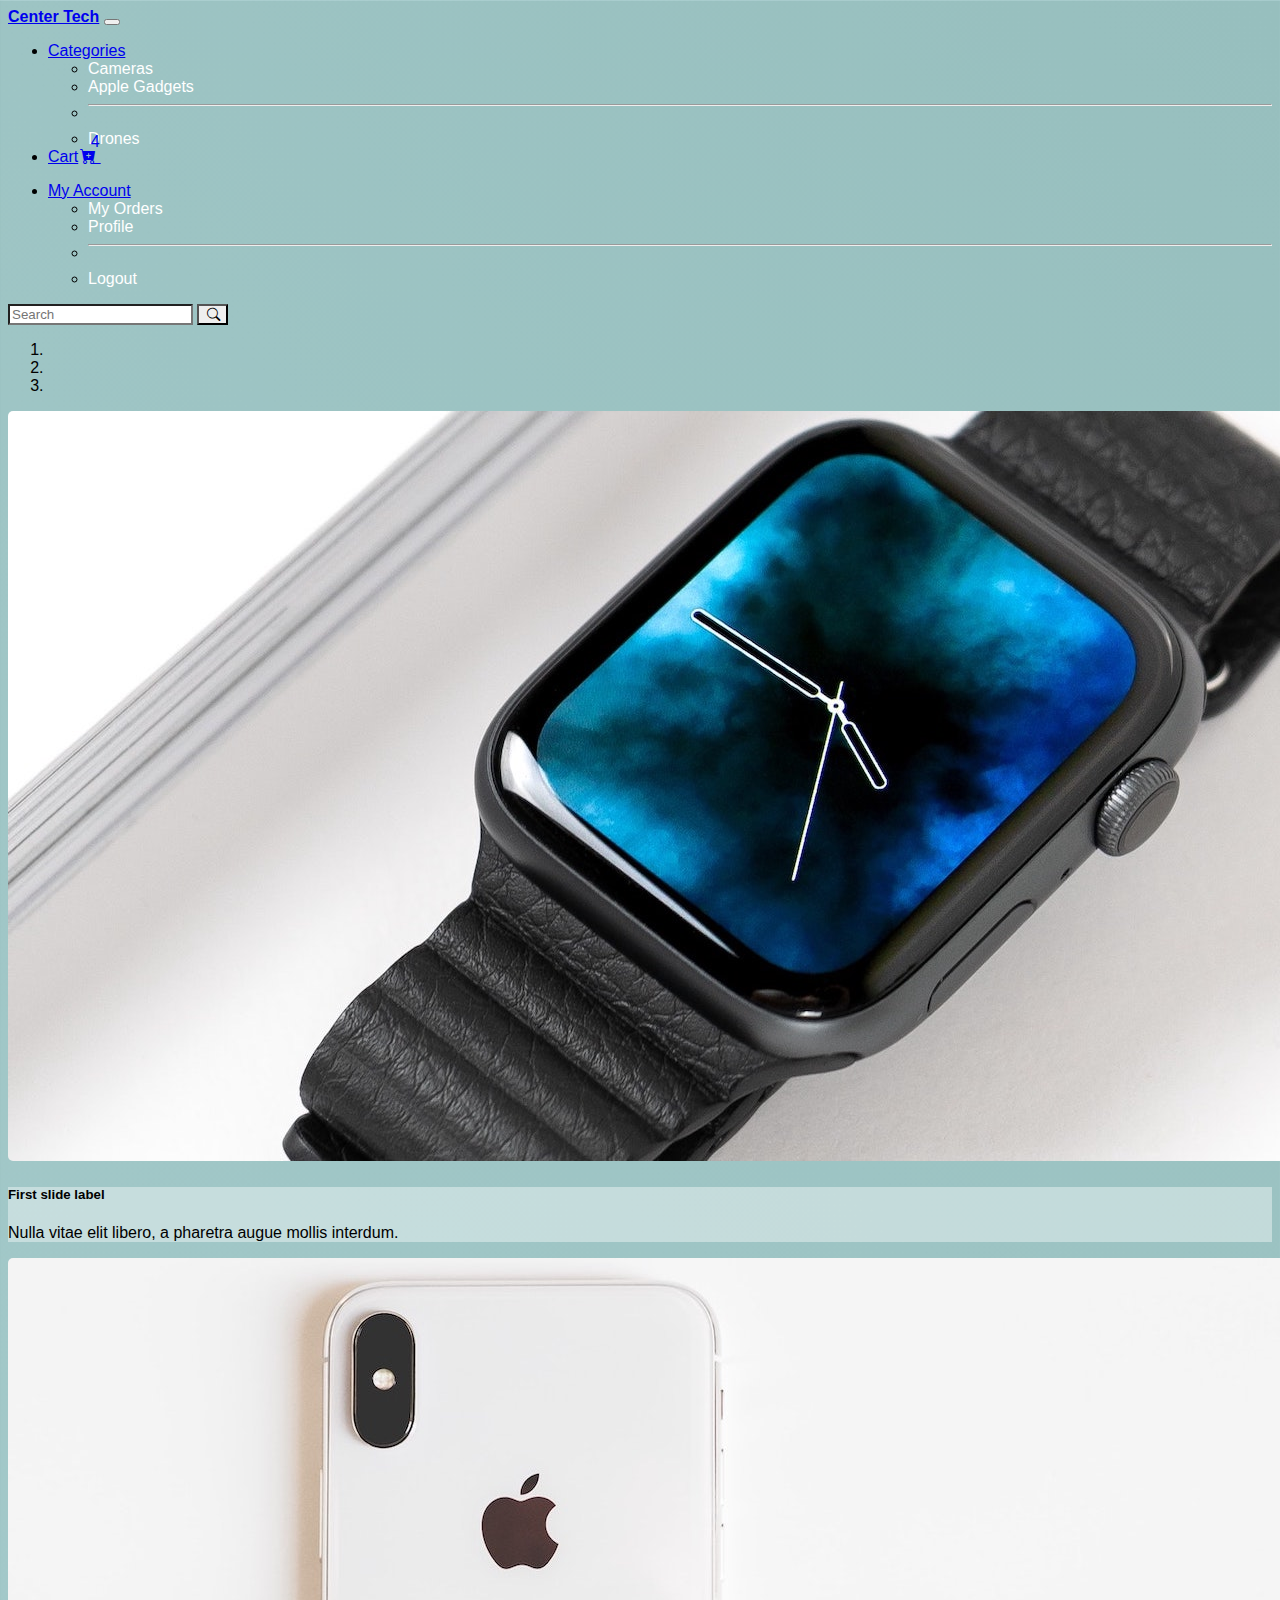
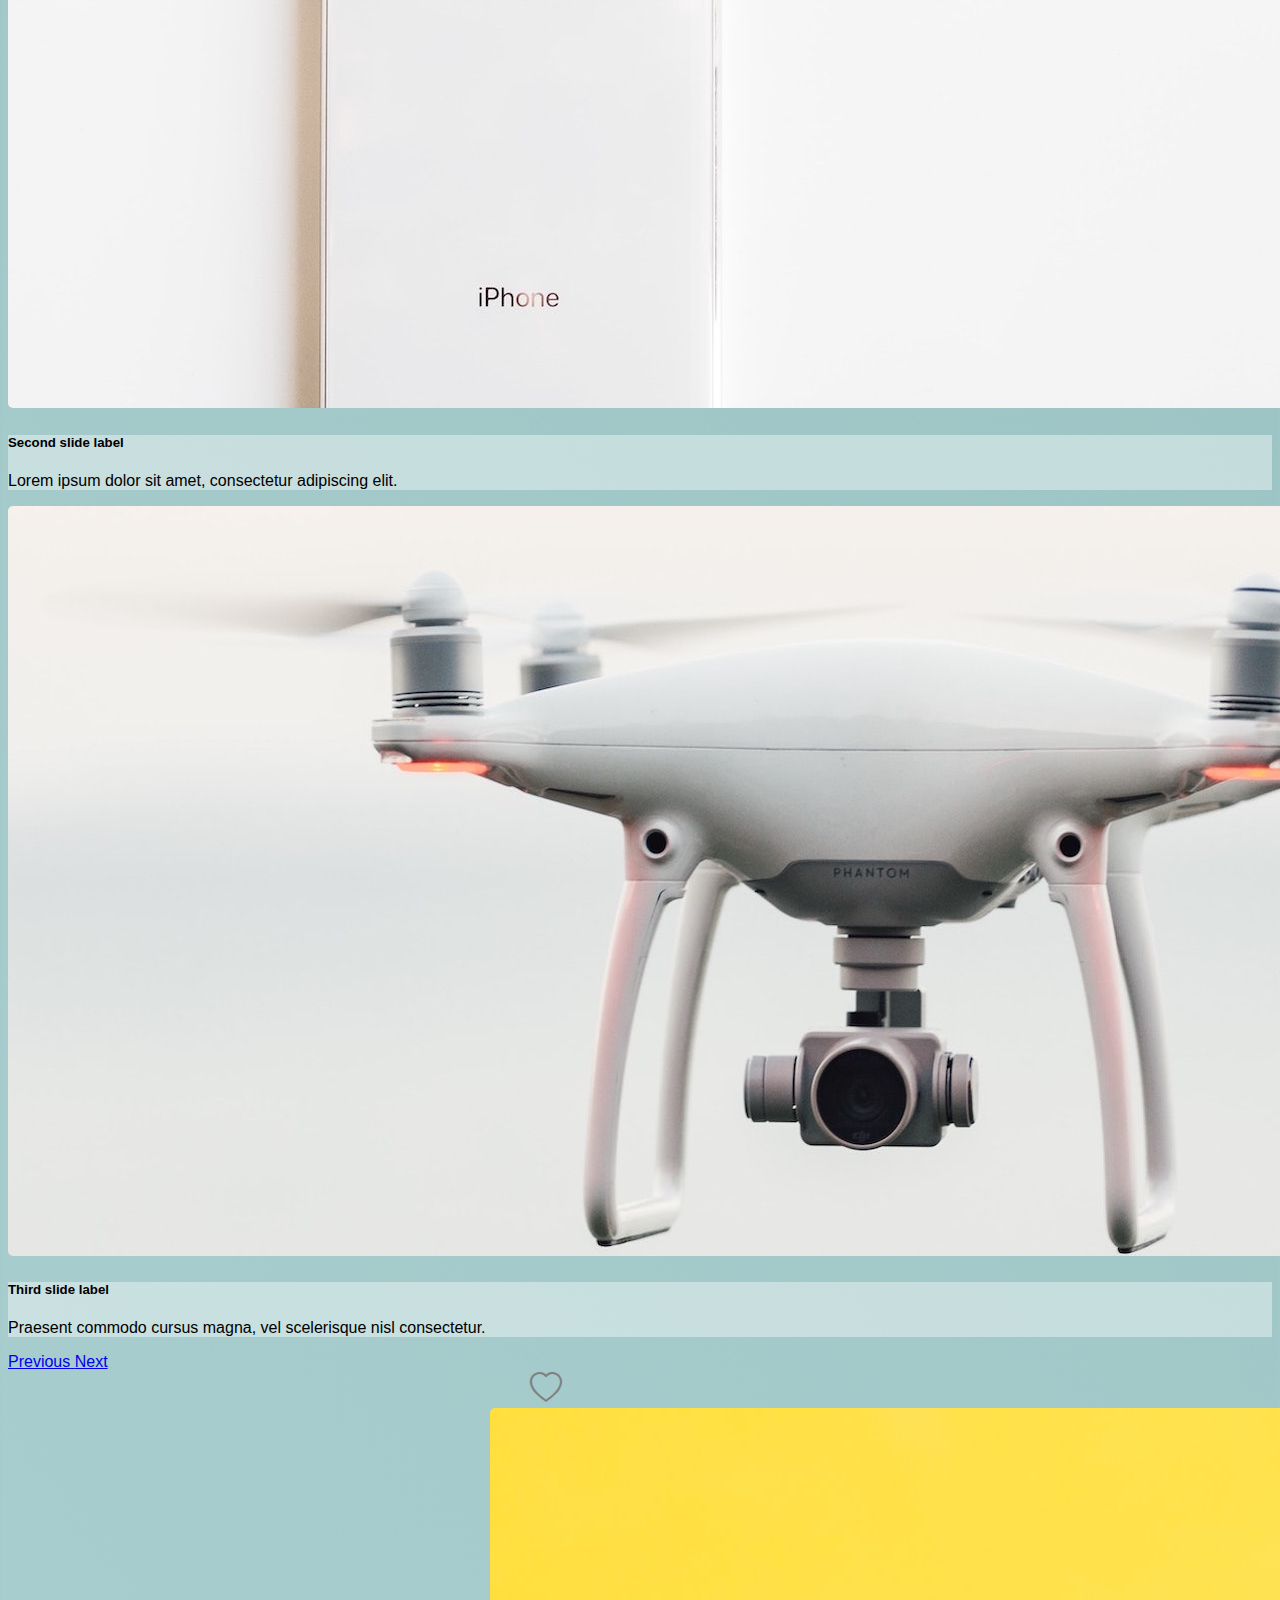
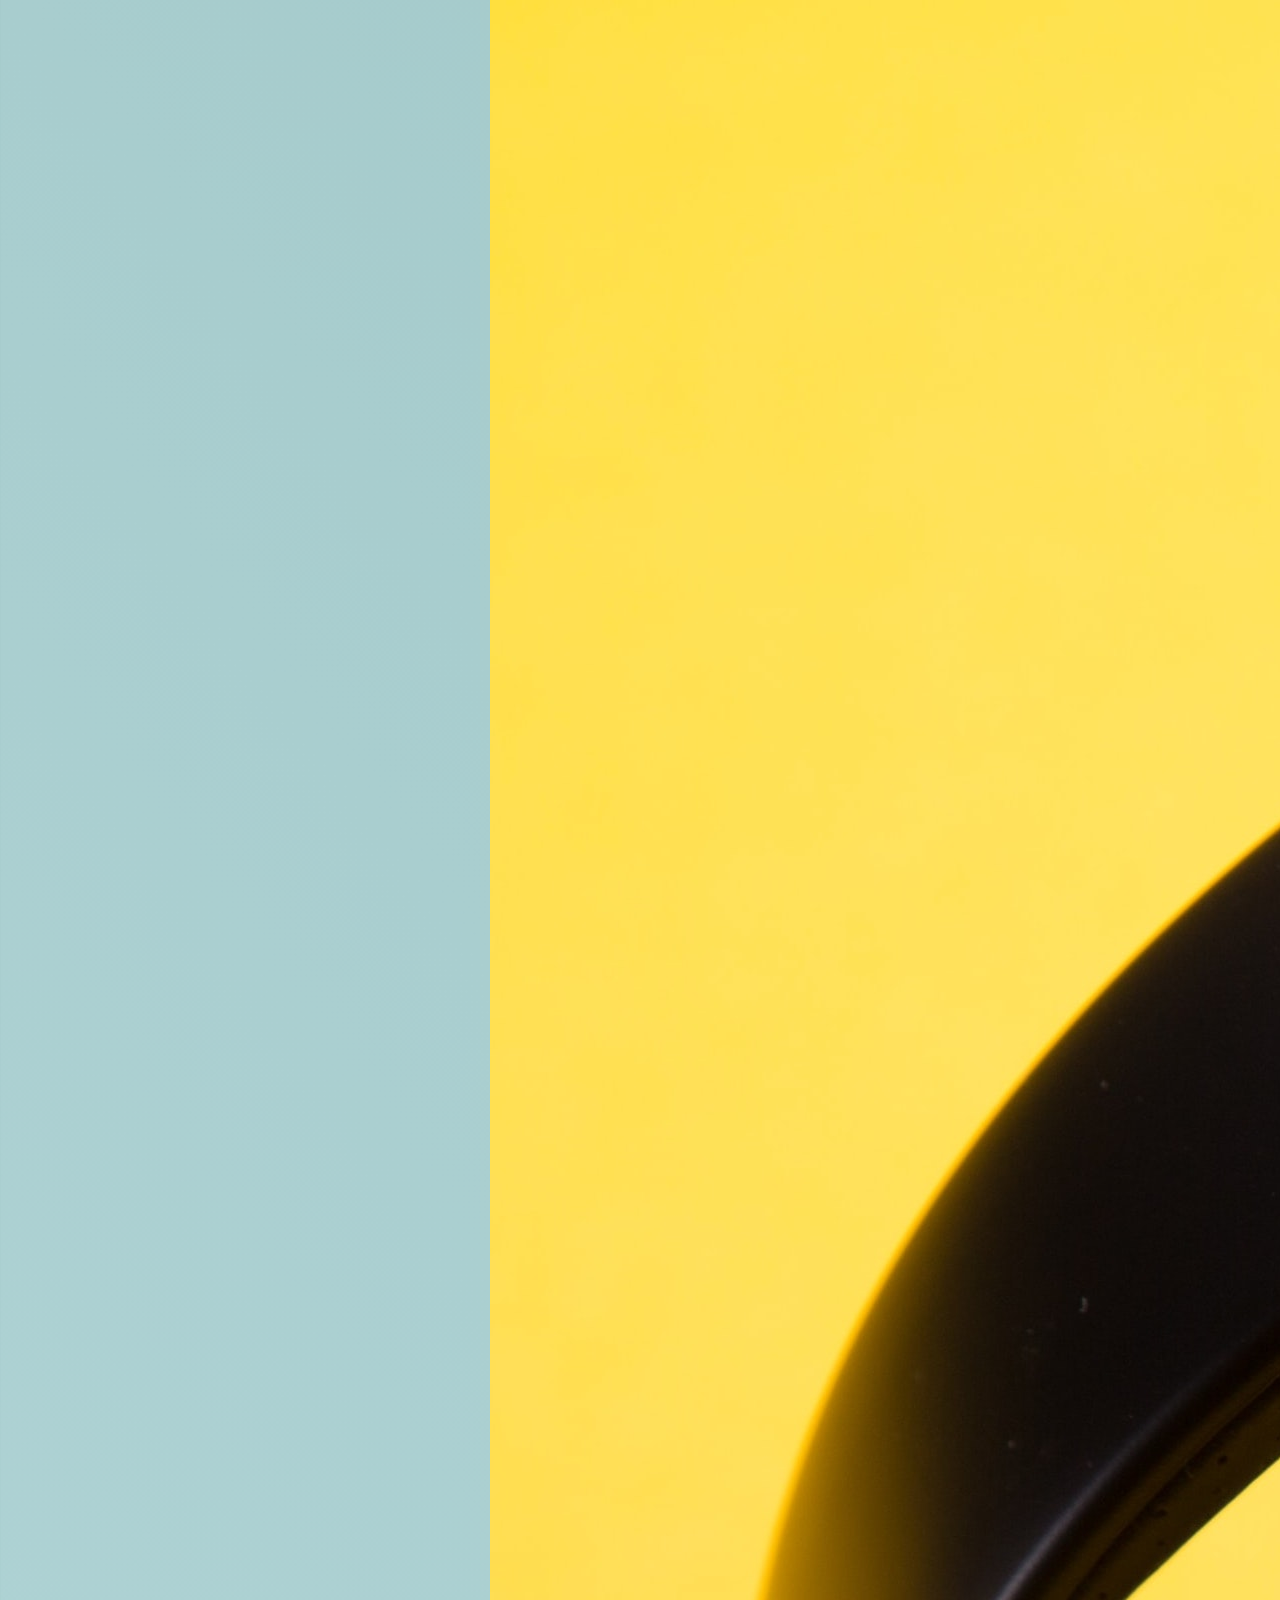
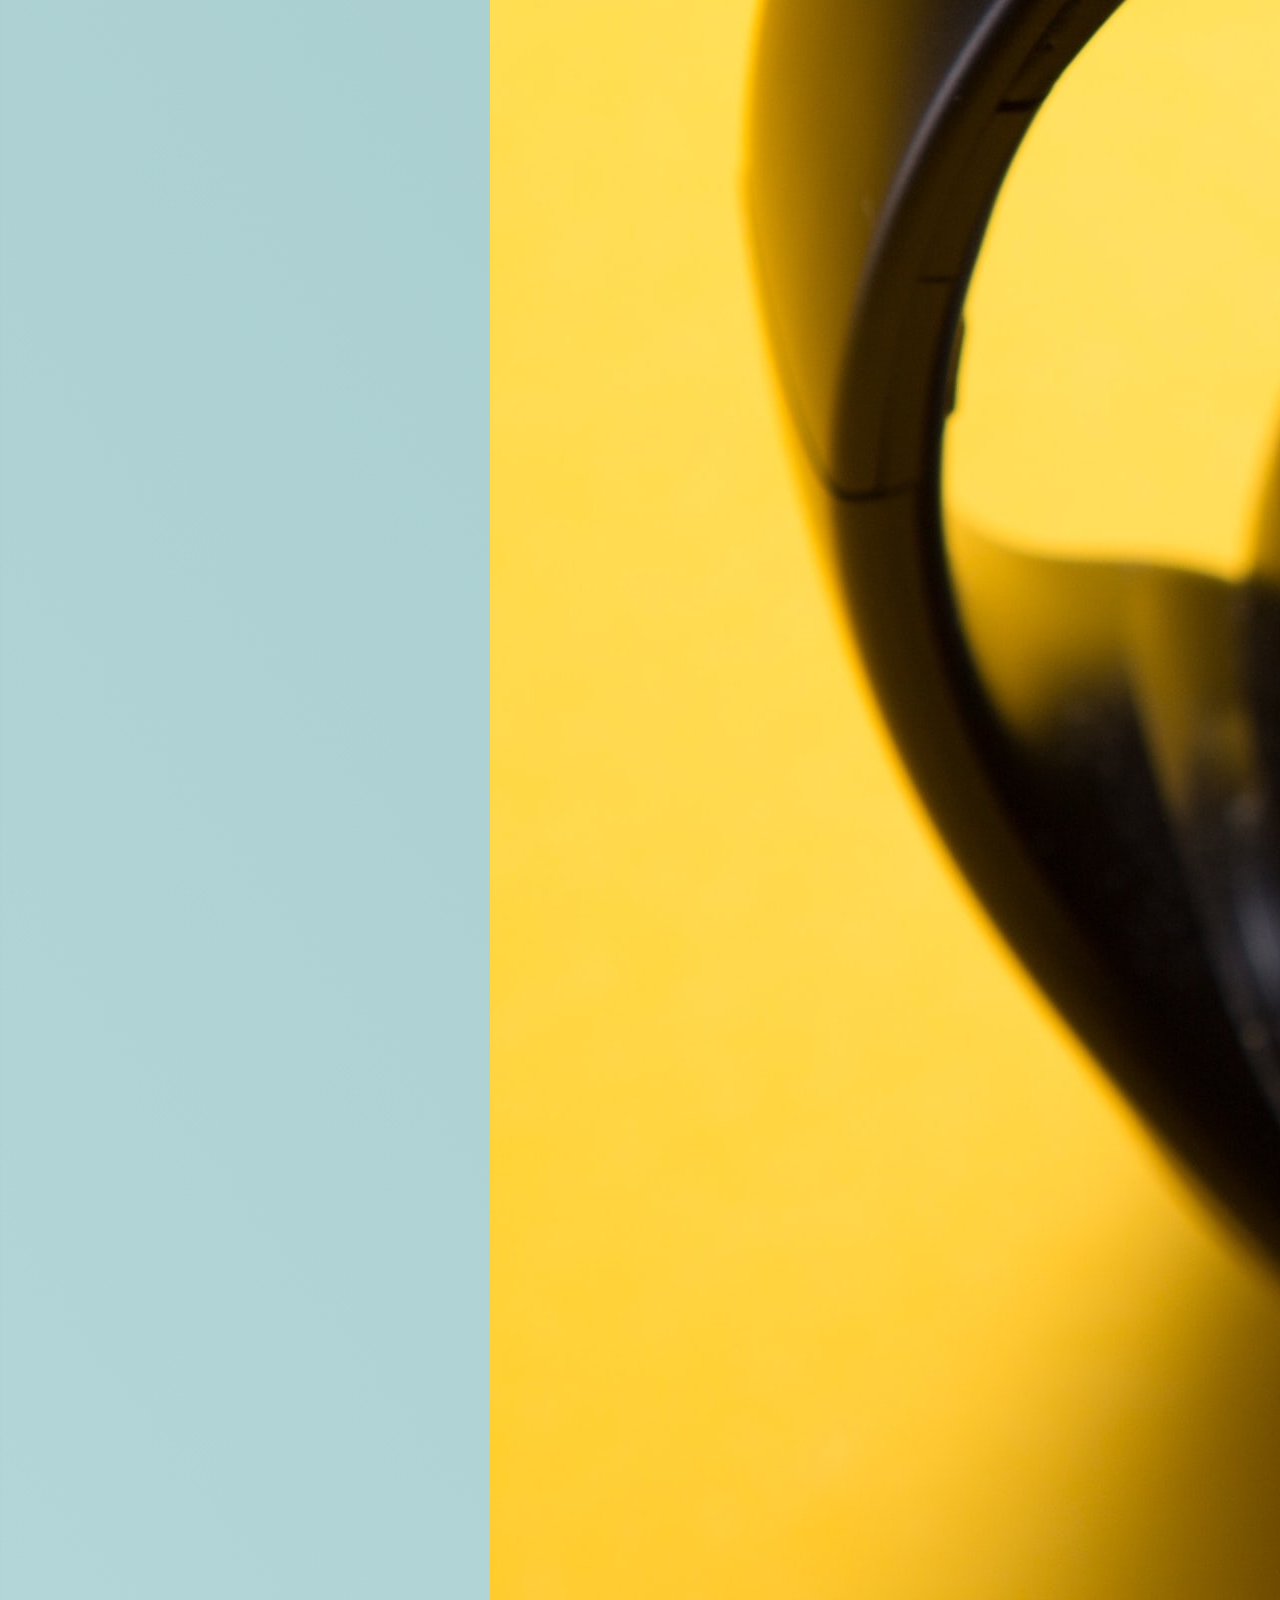
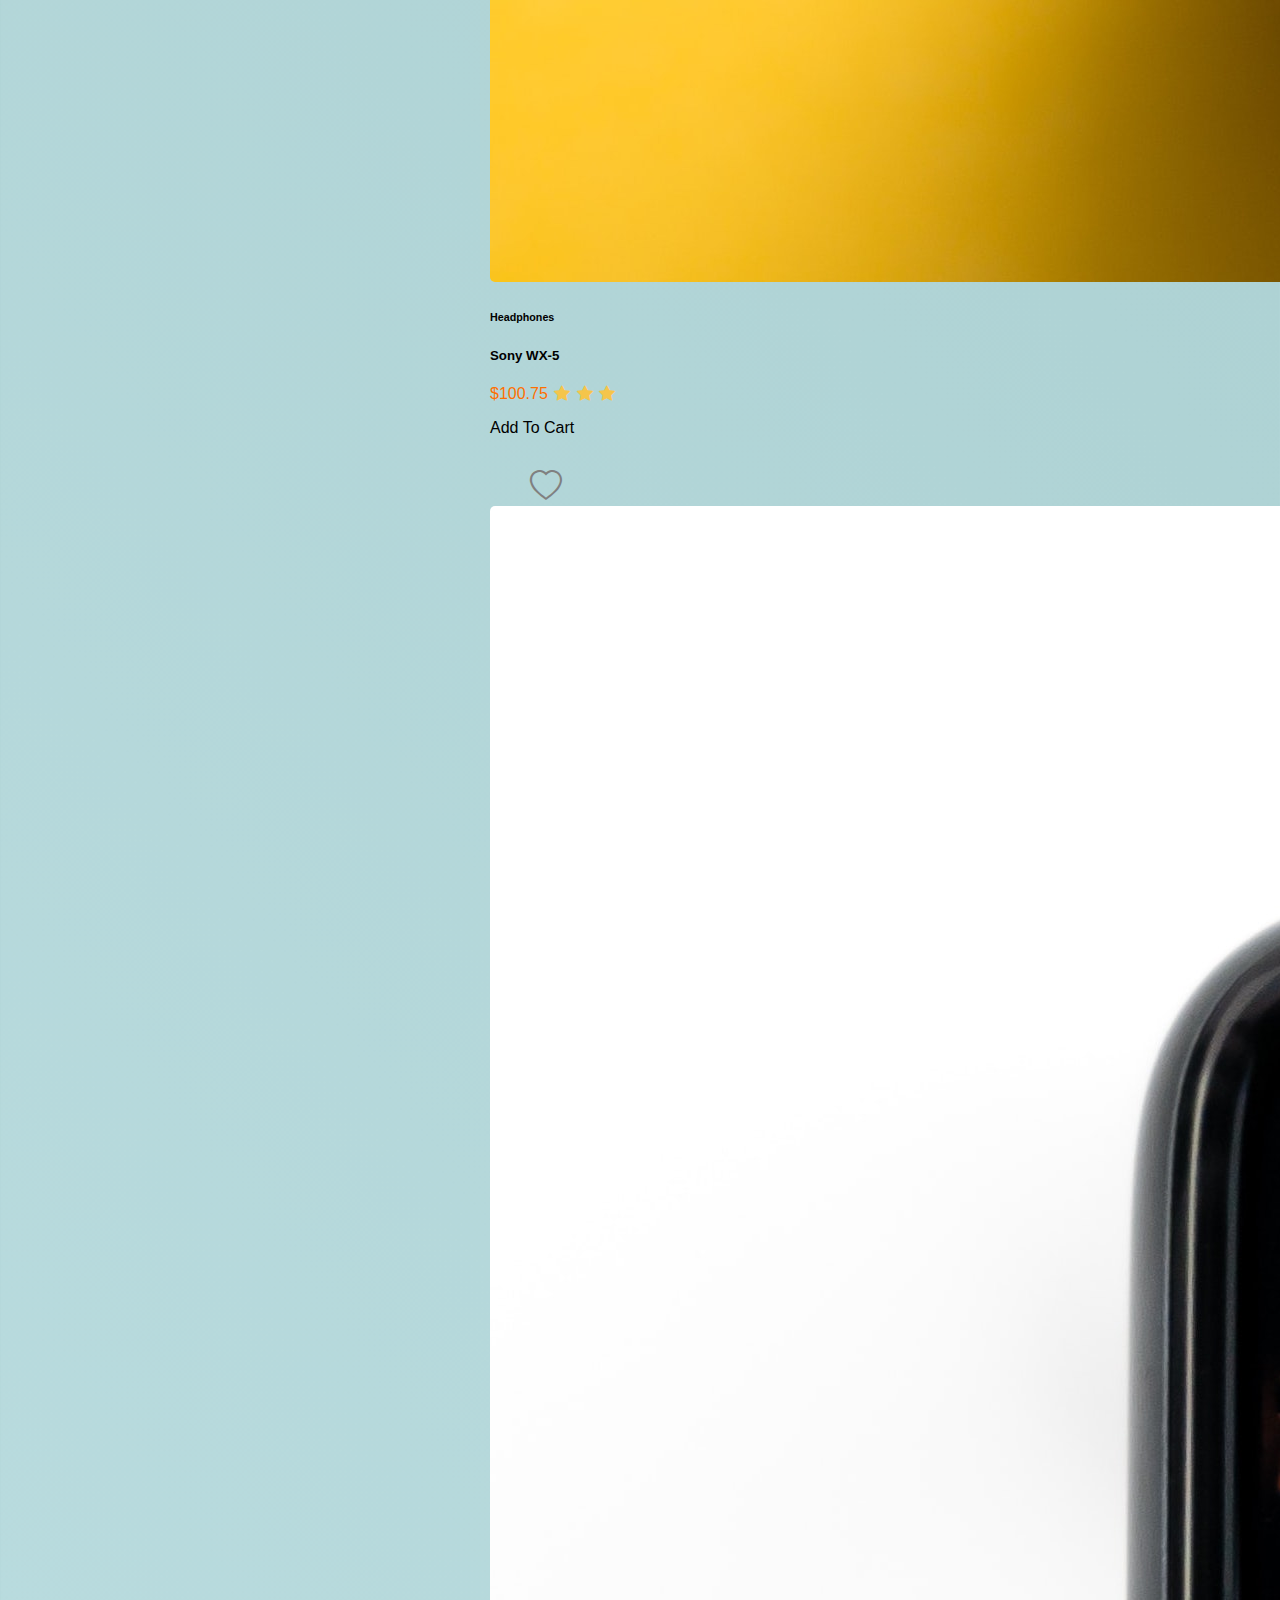
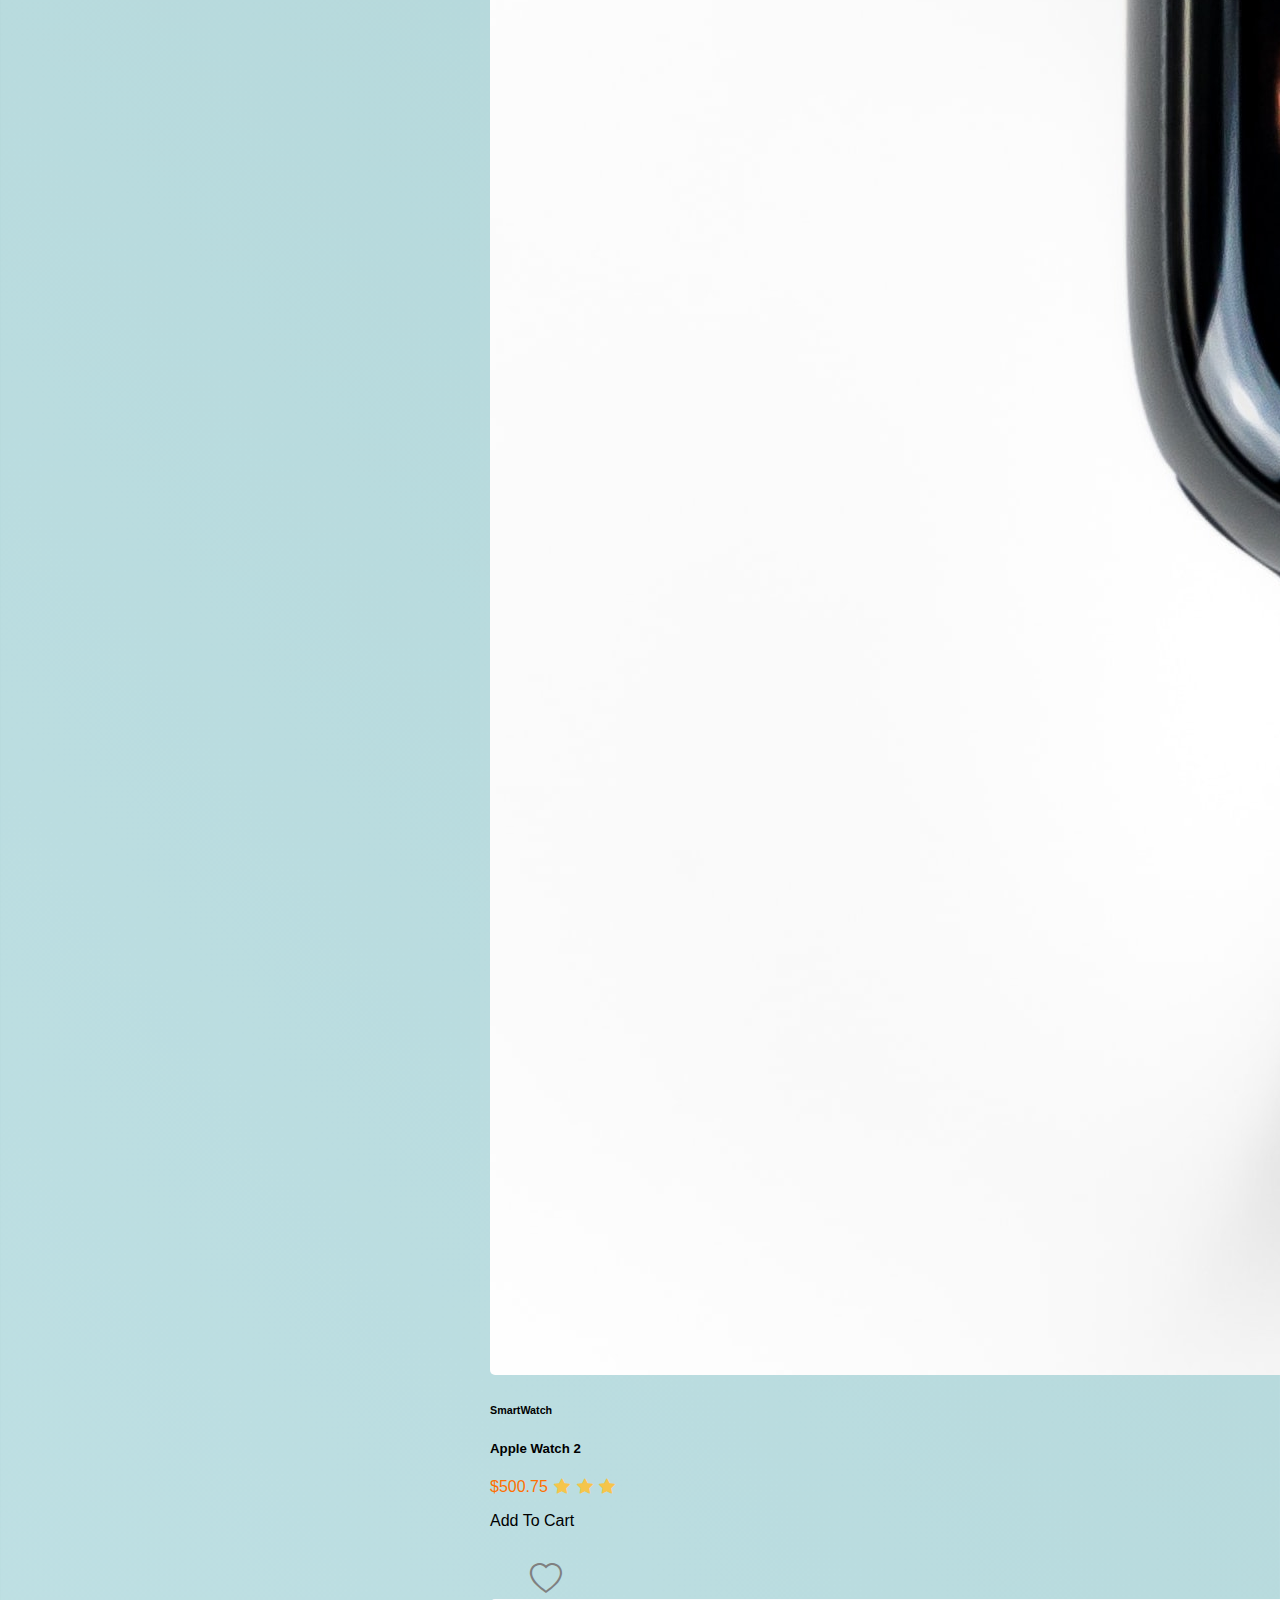
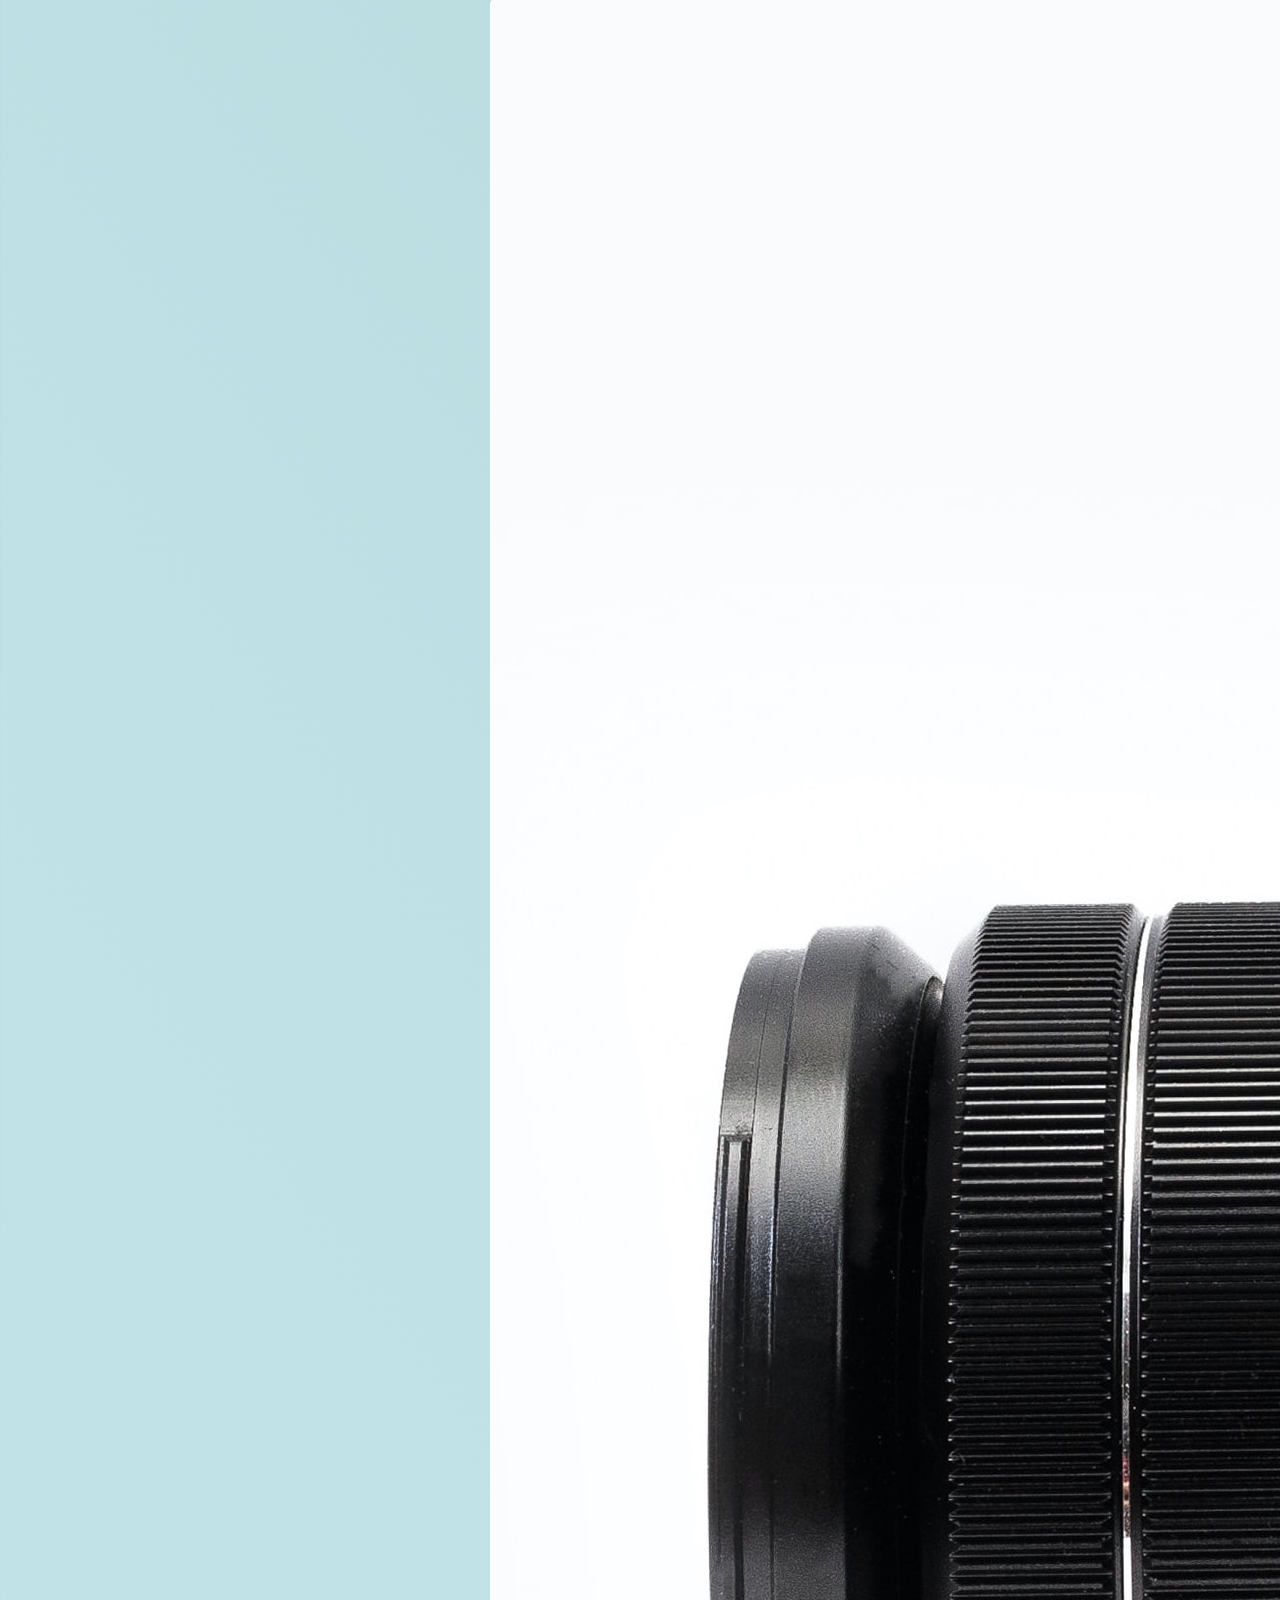
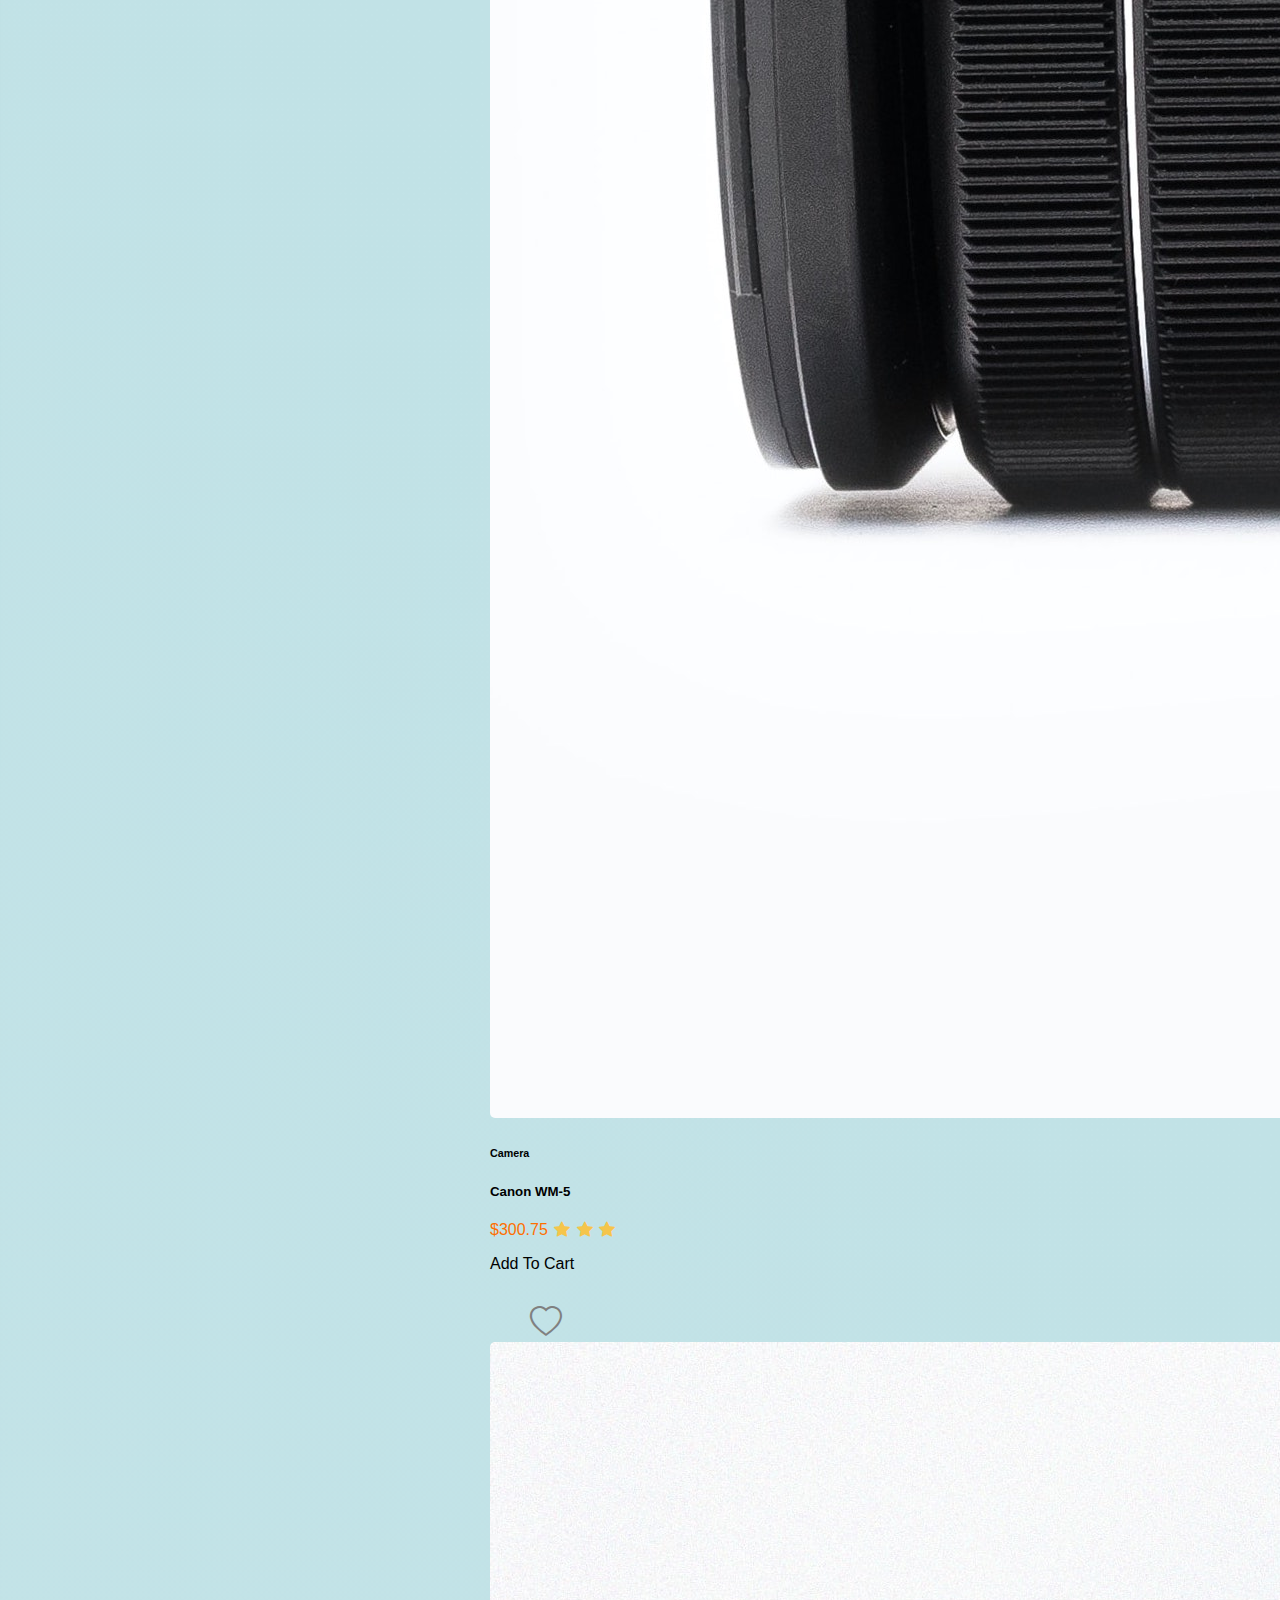
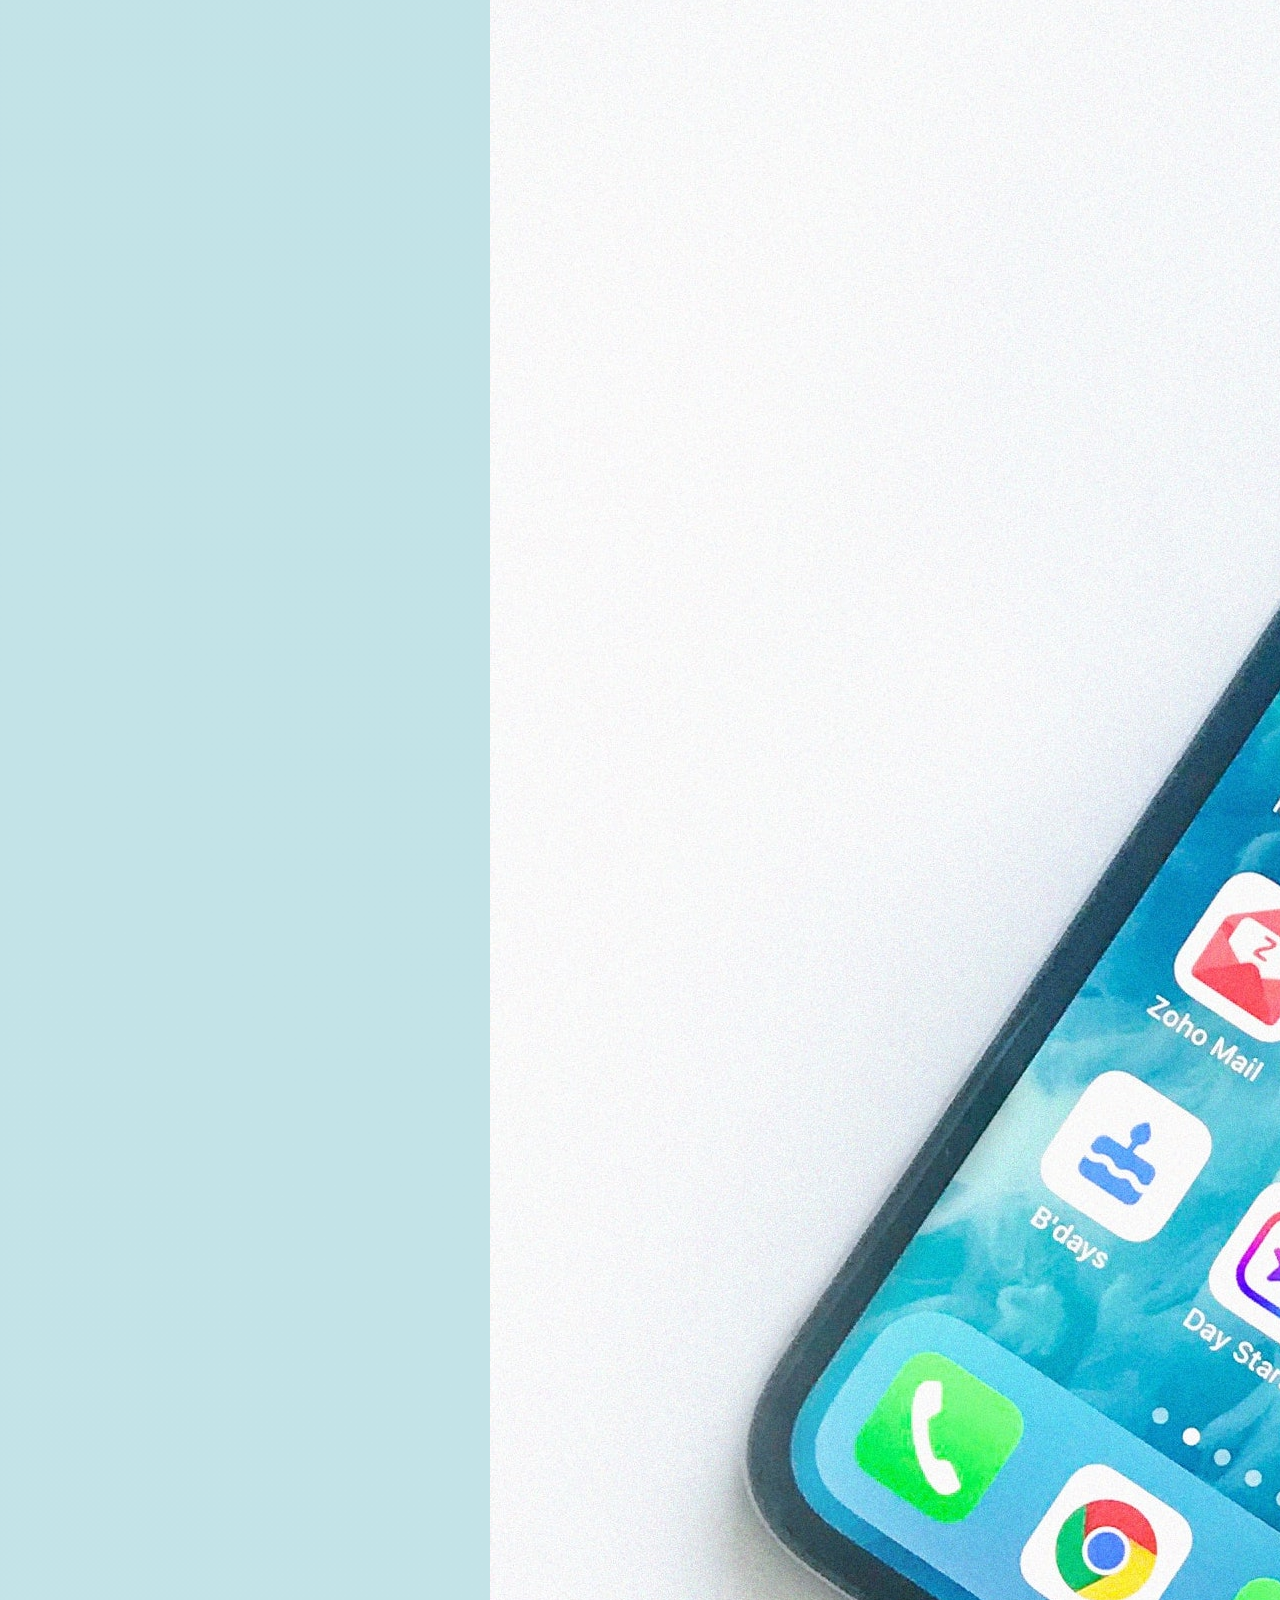
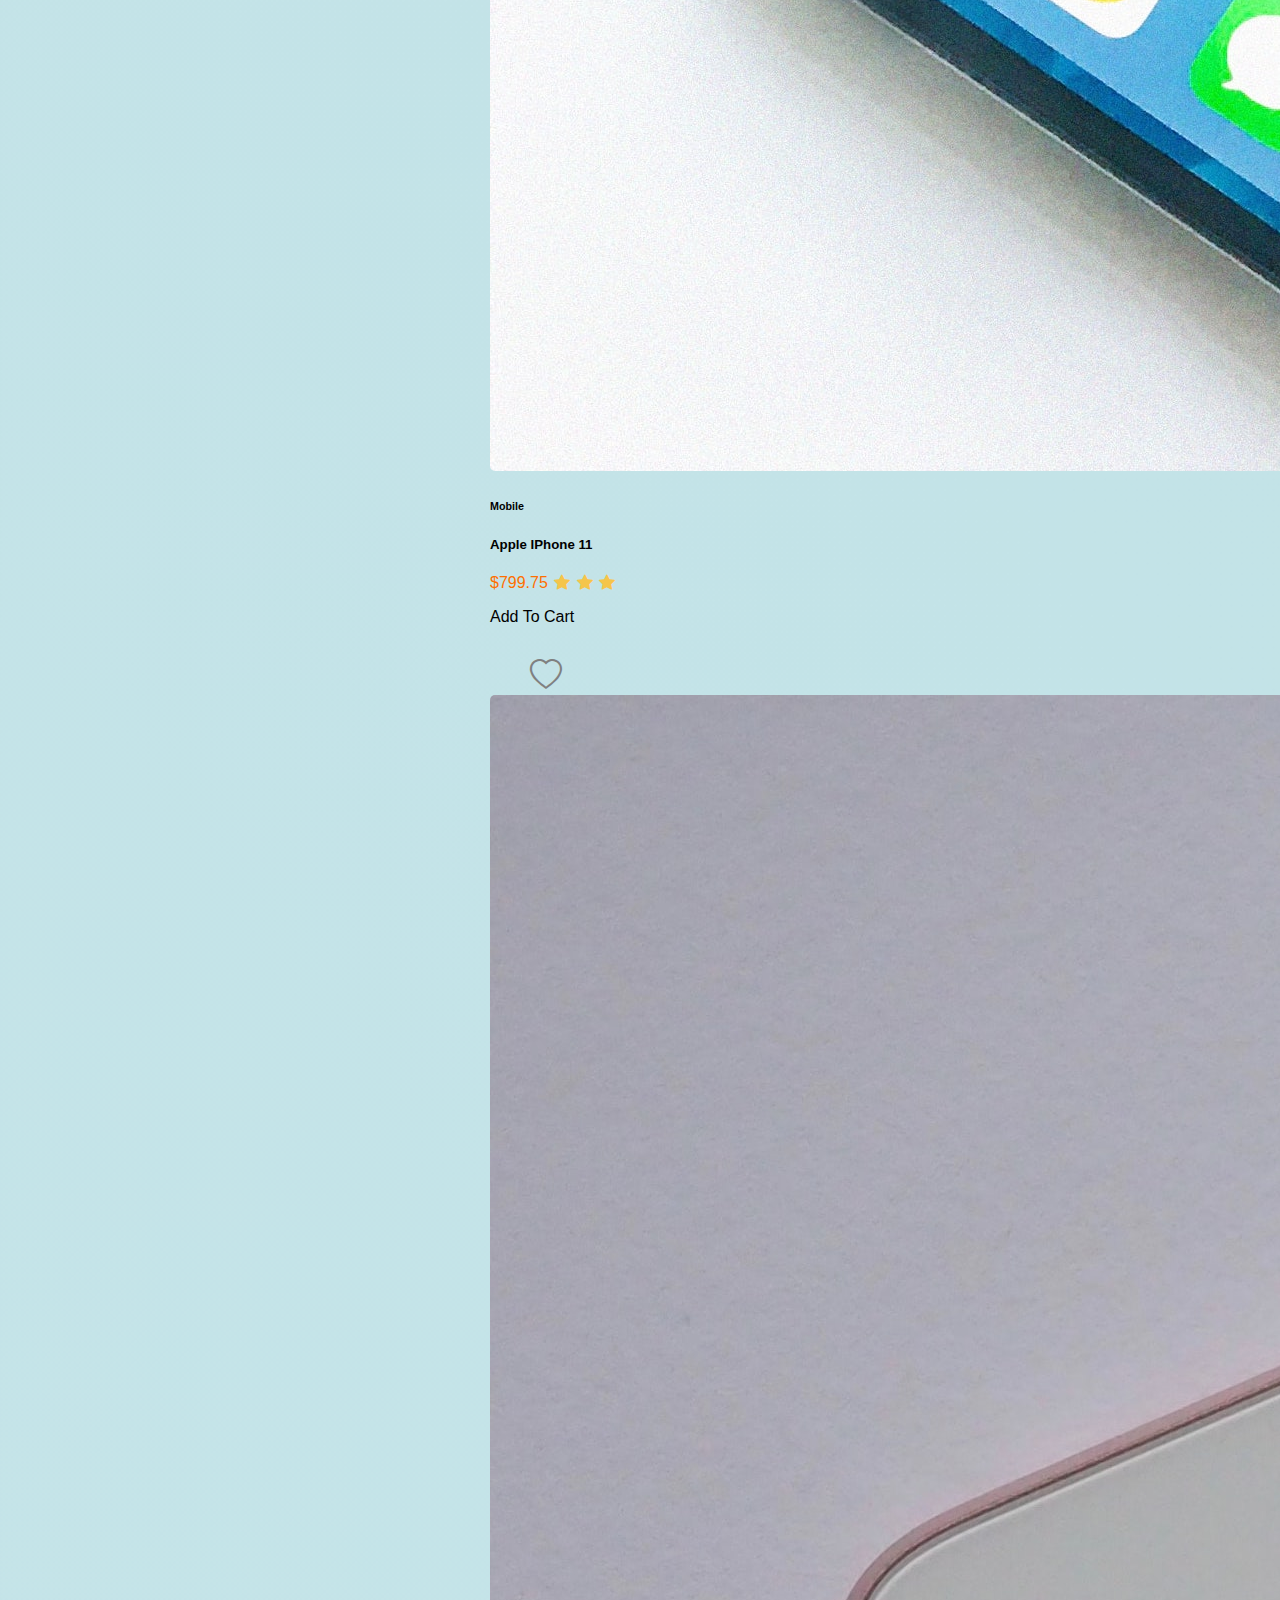
<file: index.html>
<!DOCTYPE html>
<html lang="en">
<head>
    <meta charset="UTF-8">
    <meta name="viewport" content="width=device-width, initial-scale=1.0">
    <title>Document</title>
    <!-- CSS only -->
 <link href="https://cdn.jsdelivr.net/npm/bootstrap@5.0.0-beta1/dist/css/bootstrap.min.css" rel="stylesheet" integrity="sha384-giJF6kkoqNQ00vy+HMDP7azOuL0xtbfIcaT9wjKHr8RbDVddVHyTfAAsrekwKmP1" crossorigin="anonymous">
 <link rel="stylesheet" href="https://cdn.jsdelivr.net/npm/bootstrap-icons@1.3.0/font/bootstrap-icons.css"> 
 <link rel="stylesheet" href="style.css">
 <!-- JavaScript Bundle with Popper -->
<script src="https://cdn.jsdelivr.net/npm/bootstrap@5.0.0-beta1/dist/js/bootstrap.bundle.min.js" integrity="sha384-ygbV9kiqUc6oa4msXn9868pTtWMgiQaeYH7/t7LECLbyPA2x65Kgf80OJFdroafW" crossorigin="anonymous"></script>
</head>
<body>
  
    <nav class="navbar navbar-expand-lg navbar-dark bg-dark">
        <div class="container-fluid">
          <a class="navbar-brand" href="/" id="nav-bar-name">Center Tech</a>
          <button class="navbar-toggler" type="button" data-bs-toggle="collapse" data-bs-target="#navbarSupportedContent" aria-controls="navbarSupportedContent" aria-expanded="false" aria-label="Toggle navigation">
            <span class="navbar-toggler-icon"></span>
          </button>
          <div class="collapse navbar-collapse" id="navbarSupportedContent">
            <ul class="navbar-nav me-auto mb-2 mb-lg-0">
              
              <li class="nav-item dropdown">
                <a class="nav-link dropdown-toggle" href="#" id="navbarDropdown" role="button" data-bs-toggle="dropdown" aria-expanded="false">
                  Categories
                </a>
                <ul class="dropdown-menu bg-dark" aria-labelledby="navbarDropdown">
                  <li><a class="dropdown-item" href="/#products">Cameras</a></li>
                  <li><a class="dropdown-item" href="/#products">Apple Gadgets</a></li>
                  <li><hr class="dropdown-divider"></li>
                  <li><a class="dropdown-item" href="/#products">Drones</a></li>
                </ul>
              </li>
              <li class="nav-item">
                <a class="nav-link" href="/cart.html" tabindex="-1">
                  Cart<i class="bi bi-cart-plus-fill"></i> 
                  <span class="cart-badge badge bg-success">4</span></a>
              </li>
            </ul>
            <ul class="navbar-nav mb-2 mb-lg-0 mx-lg-2 order-sm-last">
              <li class="nav-item dropdown">
                <a class="nav-link dropdown-toggle" href="#" id="myaccount" role="button" data-bs-toggle="dropdown" aria-expanded="false">
                  My Account
                </a>
                <ul class="dropdown-menu bg-dark text-light" aria-labelledby="navbarDropdown">
                  <li><a class="dropdown-item" href="/#" data-bs-toggle="modal" data-bs-target="#exampleModal">My Orders</a></li>
                  <li><a class="dropdown-item" href="/#" data-bs-toggle="modal" data-bs-target="#exampleModal">Profile</a></li>
                  <li><hr class="dropdown-divider"></li>
                  <li><a class="dropdown-item" href="/#">Logout</a></li>
                </ul>
              </li>
            </ul>
            <form class="d-flex search-form">
              <input class="form-control" type="search" placeholder="Search" aria-label="Search">
              <button class="btn btn-success" type="submit" data-bs-toggle="tooltip" data-bs-placement="left" title="Search for all products">
                <i class="bi bi-search"></i>
              </button>
            </form>
           
          </div>
        </div>
      </nav>
      <!-- End of Navigation -->

      <div id="carouselExampleDark" class="carousel carousel-dark slide mb-5" data-bs-ride="carousel">
        <ol class="carousel-indicators">
          <li data-bs-target="#carouselExampleDark" data-bs-slide-to="0" class="active"></li>
          <li data-bs-target="#carouselExampleDark" data-bs-slide-to="1"></li>
          <li data-bs-target="#carouselExampleDark" data-bs-slide-to="2"></li>
        </ol>
        <div class="carousel-inner">
          <div class="carousel-item active" data-bs-interval="3000">
            <img src="images/product-2-slider.jpg" class="d-block w-100" alt="...">
            <div class="carousel-caption d-none d-md-block">
              <h5>First slide label</h5>
              <p>Nulla vitae elit libero, a pharetra augue mollis interdum.</p>
            </div>
          </div>

          <div class="carousel-item" data-bs-interval="3000">
            <img src="images/product-3-slider.jpg" class="d-block w-100" alt="...">
            <div class="carousel-caption d-none d-md-block">
              <h5>Second slide label</h5>
              <p>Lorem ipsum dolor sit amet, consectetur adipiscing elit.</p>
            </div>
          </div>

          <div class="carousel-item" data-bs-interval="3000">
            <img src="images/product-6-slider.jpg" class="d-block w-100" alt="...">
            <div class="carousel-caption d-none d-md-block">
              <h5>Third slide label</h5>
              <p>Praesent commodo cursus magna, vel scelerisque nisl consectetur.</p>
            </div>
          </div>

        </div>
        <a class="carousel-control-prev" href="#carouselExampleDark" role="button" data-bs-slide="prev">
          <span class="carousel-control-prev-icon" aria-hidden="true"></span>
          <span class="visually-hidden">Previous</span>
        </a>
        <a class="carousel-control-next" href="#carouselExampleDark" role="button" data-bs-slide="next">
          <span class="carousel-control-next-icon" aria-hidden="true"></span>
          <span class="visually-hidden">Next</span>
        </a>
      </div>

      <!-- End of Carousel -->
    <div class="container mb-5">
          <div id="products" class="row">
              <div class="col-xl-3 col-lg-4 col-md-6 position-relative">
                

                  <div class="card product-item">
                    <i class="bi bi-heart-fill position-absolute liked"></i>
                    <i class="bi bi-heart position-absolute like"></i>
                    <img src="images/product-1-square.jpg" onclick="goToProductDetails()" class="card-img-top" alt="..." data-bs-toggle="tooltip" data-bs-placement="top" title="Click to See Product Details">
                    <div class="card-body">
                      <h6 class="card-subtitle mb-2 text-muted  fw-light">Headphones</h6>
                      <h5 class="card-title">Sony WX-5</h5>
                      <p class="card-text price"> $100.75 <span class="float-end rating-stars" >
                          <i class="bi bi-star-fill"></i>
                          <i class="bi bi-star-fill"></i>
                          <i class="bi bi-star-fill"></i>
                      </span> </p>
                      <div class="text-center">
                        <a class="btn btn-dark w-100" onclick="showToast()" role="button" > Add To Cart</a>
                      </div>
                    </div>
                  </div>
              </div>
              <div class="col-xl-3 col-lg-4 col-md-6 position-relative">
                
                <div class="card product-item" >
                  <i class="bi bi-heart-fill position-absolute liked"></i>
                <i class="bi bi-heart position-absolute like"></i>
                  <img src="images/product-2-square.jpg" onclick="goToProductDetails()" class="card-img-top" alt="...">
                  <div class="card-body">
                    <h6 class="card-subtitle mb-2 text-muted  fw-light ">SmartWatch</h6>
                    <h5 class="card-title">Apple Watch 2</h5>
                    <p class="card-text price"> $500.75 <span class="float-end rating-stars" >
                        <i class="bi bi-star-fill"></i>
                        <i class="bi bi-star-fill"></i>
                        <i class="bi bi-star-fill"></i>
                    </span> </p>
                    <div class="text-center">
                        <a class="btn btn-dark w-100" onclick="showToast()" role="button"> Add To Cart</a>
                      </div>
                  </div>
                </div>
            </div>
            <div class="col-xl-3 col-lg-4 col-md-6 position-relative">
              
                <div class="card product-item">
                  <i class="bi bi-heart-fill position-absolute liked"></i>
                   <i class="bi bi-heart position-absolute like"></i>
                  <img src="images/product-4-square.jpg" onclick="goToProductDetails()" class="card-img-top" alt="...">
                  <div class="card-body">
                    <h6 class="card-subtitle mb-2 text-muted  fw-light ">Camera</h6>
                    <h5 class="card-title">Canon WM-5</h5>
                    <p class="card-text price"> $300.75 <span class="float-end rating-stars" >
                        <i class="bi bi-star-fill"></i>
                        <i class="bi bi-star-fill"></i>
                        <i class="bi bi-star-fill"></i>
                    </span> </p>
                    <div class="text-center">
                        <a class="btn btn-dark w-100" onclick="showToast()" role="button"> Add To Cart</a>
                      </div>
                  </div>
                </div>
            </div>
            <div class="col-xl-3 col-lg-4 col-md-6 position-relative">
              
                <div class="card product-item">
                  <i class="bi bi-heart-fill position-absolute liked"></i>
                   <i class="bi bi-heart position-absolute like"></i>
                  <img src="images/product-3-square.jpg" onclick="goToProductDetails()" class="card-img-top" alt="...">
                  <div class="card-body">
                    <h6 class="card-subtitle mb-2 text-muted  fw-light ">Mobile</h6>
                    <h5 class="card-title">Apple IPhone 11</h5>
                    <p class="card-text price"> $799.75 <span class="float-end rating-stars" >
                        <i class="bi bi-star-fill"></i>
                        <i class="bi bi-star-fill"></i>
                        <i class="bi bi-star-fill"></i>
                    </span> </p>
                    <div class="text-center">
                        <a class="btn btn-dark w-100" onclick="showToast()" role="button"> Add To Cart</a>
                      </div>
                  </div>
                </div>
            </div>
            <div class="col-xl-3 col-lg-4 col-md-6 position-relative">
     
                <div class="card product-item">
                  <i class="bi bi-heart-fill position-absolute liked"></i>
                  <i class="bi bi-heart position-absolute like"></i>
                  <img src="images/product-5-square.jpg"  onclick="goToProductDetails()" class="card-img-top" alt="...">
                  <div class="card-body">
                    <h6 class="card-subtitle mb-2 text-muted  fw-light ">Tablet</h6>
                    <h5 class="card-title">iPad Pro</h5>
                    <p class="card-text price"> $999.75 <span class="float-end rating-stars" >
                        <i class="bi bi-star-fill"></i>
                        <i class="bi bi-star-fill"></i>
                        <i class="bi bi-star-fill"></i>
                    </span> </p>
                    <div class="text-center">
                        <a class="btn btn-dark w-100" onclick="showToast()" role="button"> Add To Cart</a>
                      </div>
                  </div>
                </div>
            </div>

            <div class="col-xl-3 col-lg-4 col-md-6 position-relative">

                <div class="card product-item">
                  <i class="bi bi-heart-fill position-absolute liked"></i>
                  <i class="bi bi-heart position-absolute like"></i>
                  <img src="images/product-6-square.jpg" onclick="goToProductDetails()" class="card-img-top" alt="...">
                  <div class="card-body">
                    <h6 class="card-subtitle mb-2 text-muted  fw-light ">Drones</h6>
                    <h5 class="card-title">XT-5</h5>
                    <p class="card-text price"> $1100.75 <span class="float-end rating-stars" >
                        <i class="bi bi-star-fill"></i>
                        <i class="bi bi-star-fill"></i>
                        <i class="bi bi-star-fill"></i>
                    </span> </p>
                    <div class="text-center">
                        <a class="btn btn-dark w-100" onclick="showToast()" role="button"> Add To Cart</a>
                      </div>
                  </div>
                </div>
            </div>

            
             
            
          </div>
    </div>
    <div class="footer mt-auto bg-dark text-light">
        <div class="container py-3">
            <div class="row d-flex footer-items">
                <div class="col-lg-4">
                    <h5>Categories</h5>
                    <ul>
                        <li><a href="#">Watches</a></li>
                        <li><a href="#">Mobiles</a></li>
                        <li><a href="#">Tablets</a></li>
                        <li><a href="#">Audio</a></li>
                        <li><a href="#">Drones</a></li>
                    </ul>
                </div>
                <div class="col-lg-4">
                   <h5>Useful Links</h5>
                   <ul>
                       <li><a href="#">Terms</a></li>
                       <li><a href="#">Privacy</a></li>
                       <li><a href="#">About us</a></li>
                       <li><a href="#">Mission</a></li>
                   </ul>
               </div>
               <div class="col-lg-4">
                   <h5>Get Updates</h5>
                   <div class="d-flex subscribe">
                       <input type="text" class="form-control">
                       <button class="btn btn-warning">Subscribe</button>
                   </div>
                   <div class="mt-2">
                    <div class="btn-group me-2 social-icons" role="group" aria-label="First group">
                      <button type="button" class="btn btn-secondary mx-1 d-flex flex-column justify-content-center align-items-center">
                        <i class="bi bi-facebook"></i>
                      </button>
                      <button type="button" class="btn btn-secondary mx-1 d-flex flex-column justify-content-center align-items-center">
                        <i class="bi bi-instagram"></i>
                      </button>                      
                      <button type="button" class="btn btn-secondary mx-1 d-flex flex-column justify-content-center align-items-center">
                        <i class="bi bi-twitter"></i>
                      </button>                      
                      <button type="button" class="btn btn-secondary mx-1 d-flex flex-column justify-content-center align-items-center">
                        <i class="bi bi-linkedin"></i>
                      </button>                   
                     </div>
                   </div>
               </div>
           </div>
           <div class="row text-center">
             <span>WE.Santos</span>
           </div>
        </div>
     
    </div>
    <!-- End of Footer -->
    <div class="toast d-flex align-items-center text-white bg-primary border-0 position-fixed" role="alert" aria-live="assertive" aria-atomic="true">
      <div class="toast-body">
        Item is successfully added to your cart.
      </div>
      <button type="button" class="btn-close btn-close-white ms-auto me-2" data-bs-dismiss="toast" aria-label="Close"></button>
    </div>
    <!-- End of Toast -->

<!-- Modal -->
<div class="modal fade" id="exampleModal" tabindex="-1" aria-labelledby="exampleModalLabel" aria-hidden="true">
  <div class="modal-dialog">
    <div class="modal-content">
      <div class="modal-header">
        <h5 class="modal-title" id="exampleModalLabel">Modal title</h5>
        <button type="button" class="btn-close" data-bs-dismiss="modal" aria-label="Close"></button>
      </div>
      <div class="modal-body">
        You will need to Login of Check your account.
      </div>
      <div class="modal-footer">
        <button type="button" class="btn btn-secondary" data-bs-dismiss="modal">Close</button>
        <a type="button" href="login.html" class="btn btn-primary">Go To Login</a>
      </div>
    </div>
  </div>
</div>
<!-- End of Modal -->
    <script src="app.js"></script>
    
</body>
</html>
</file>
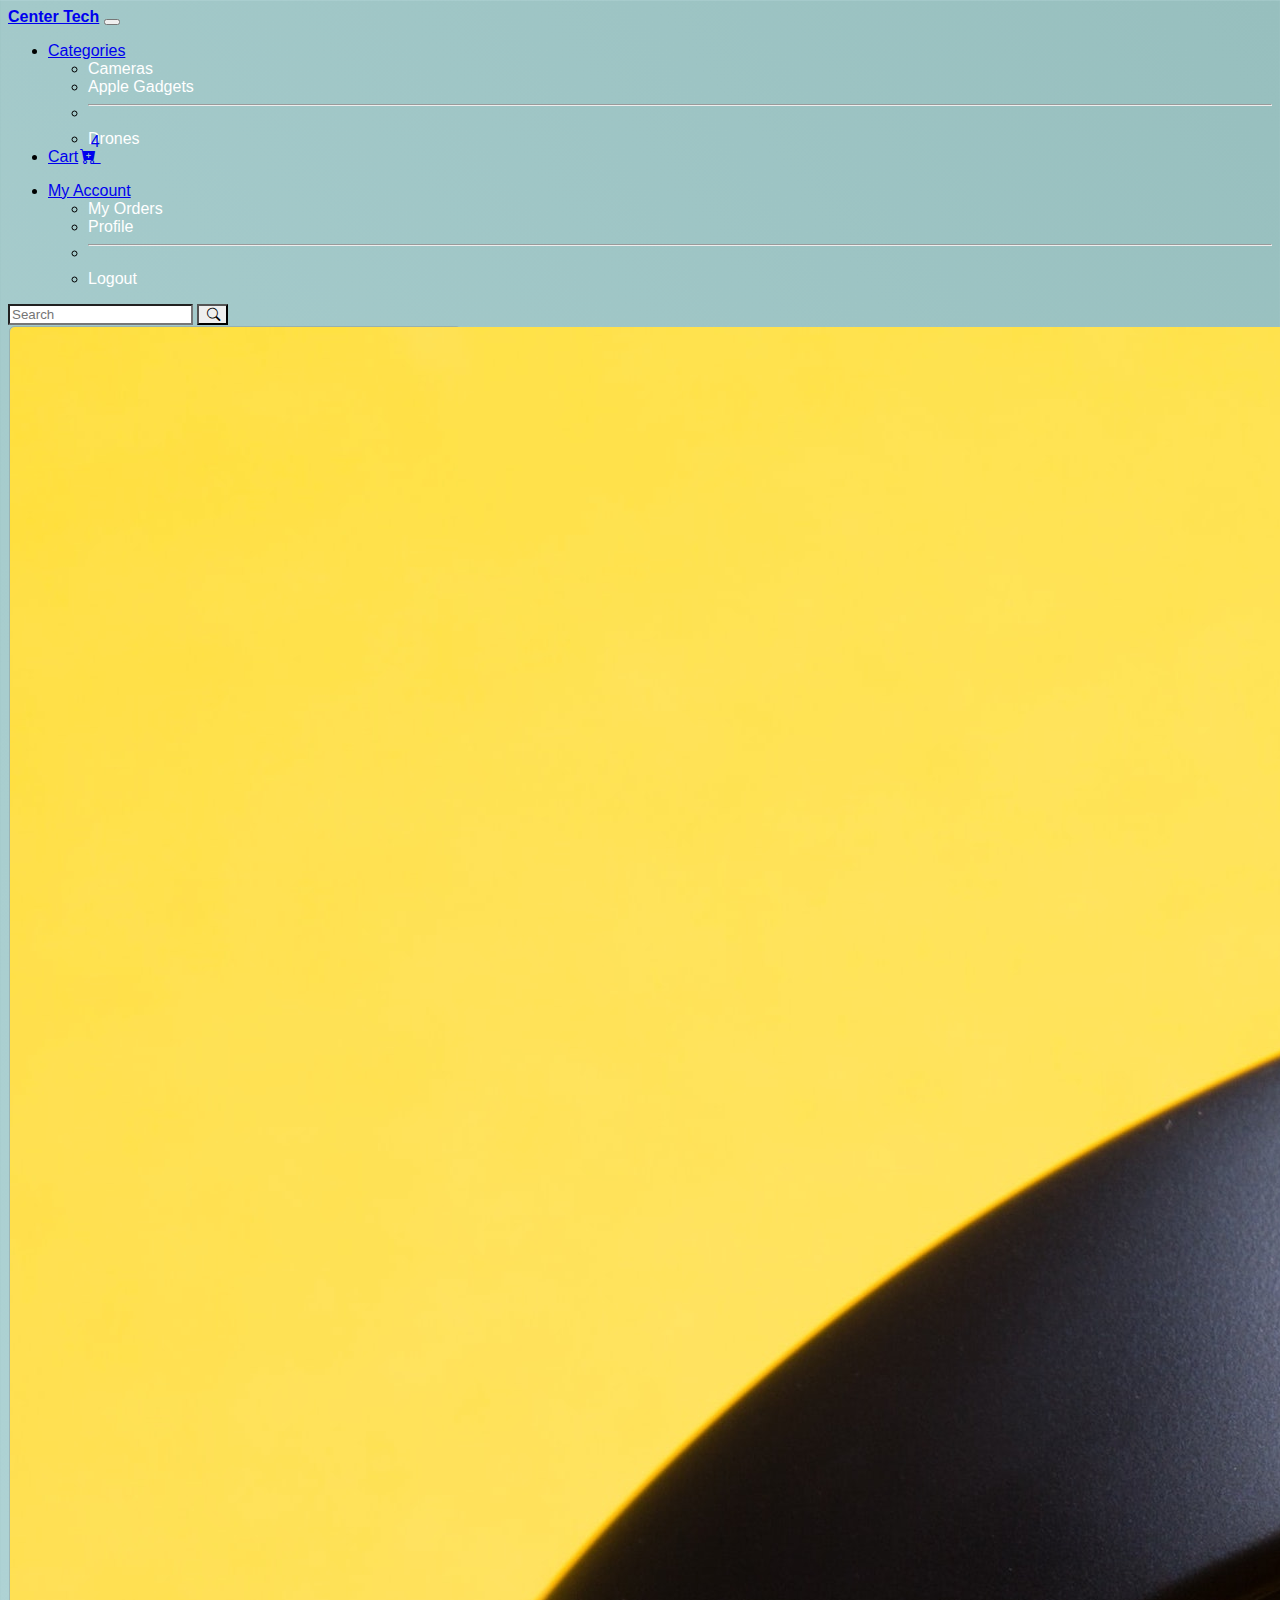
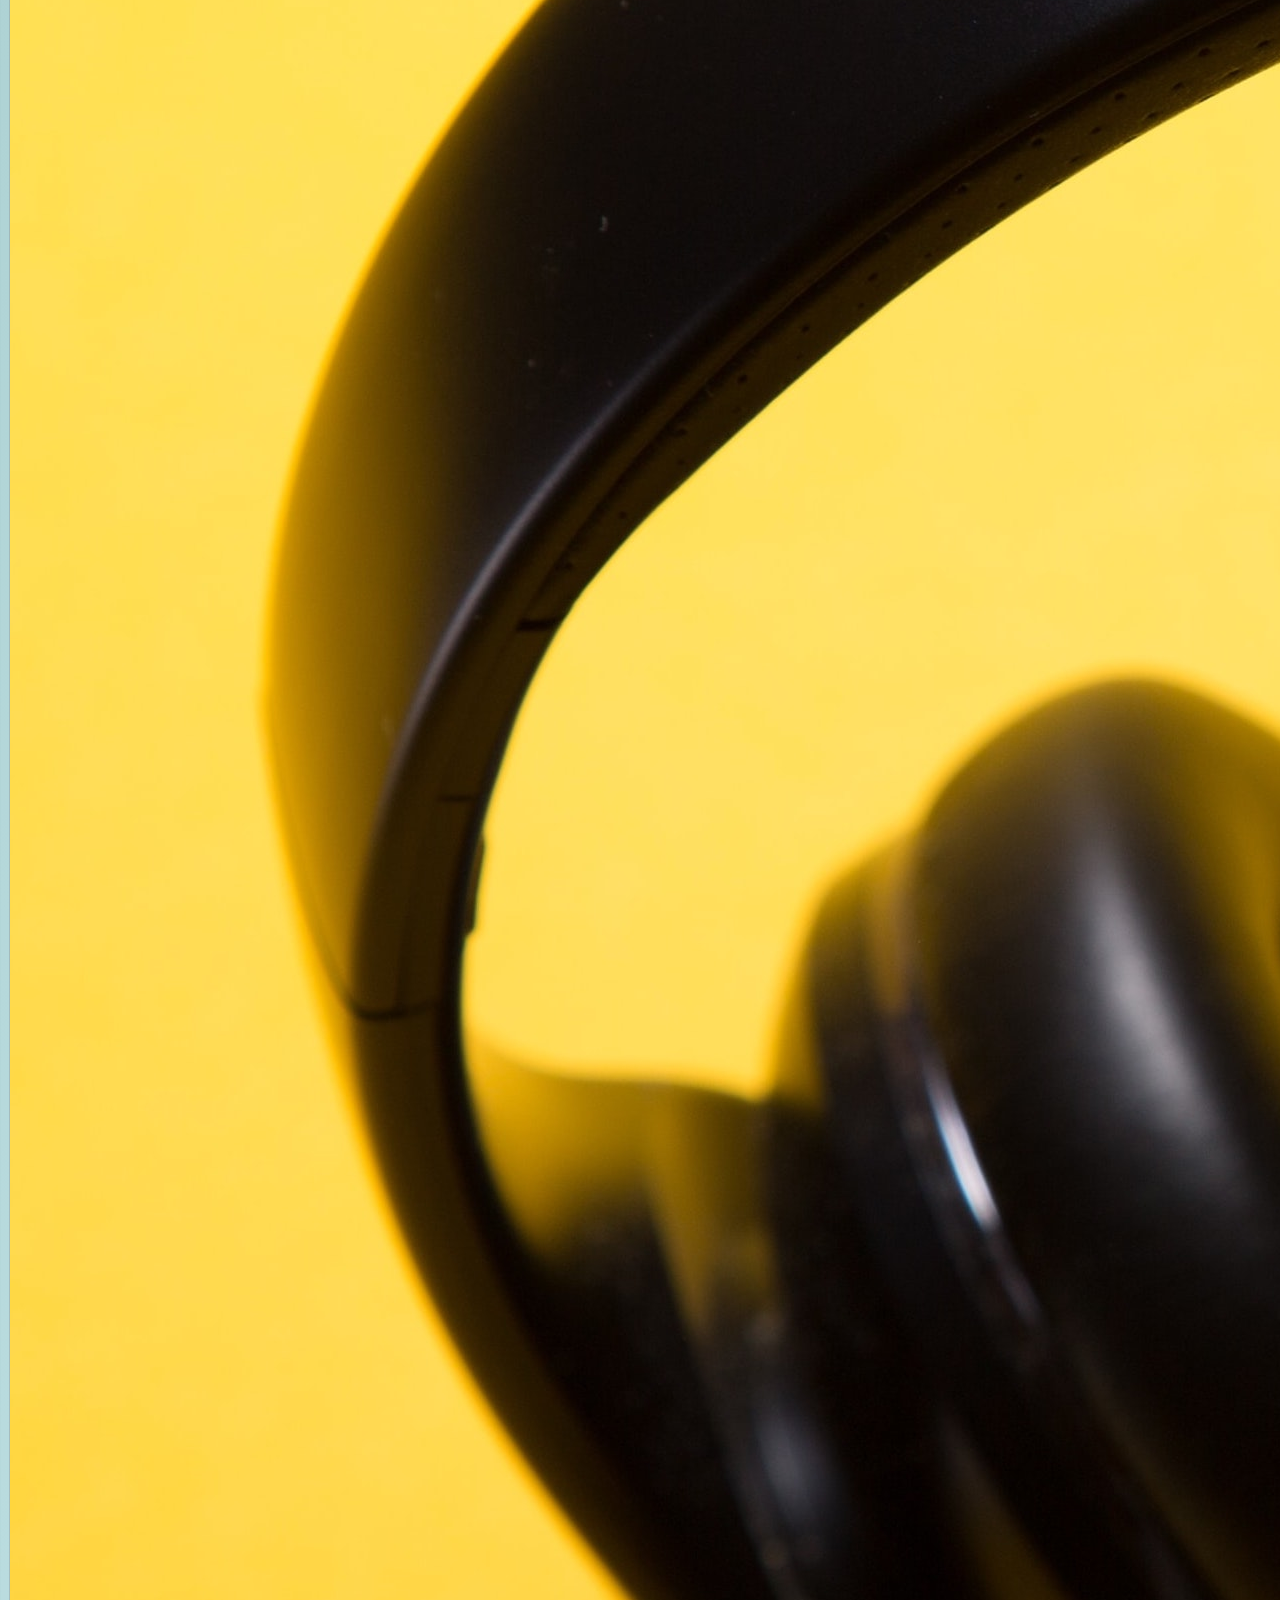
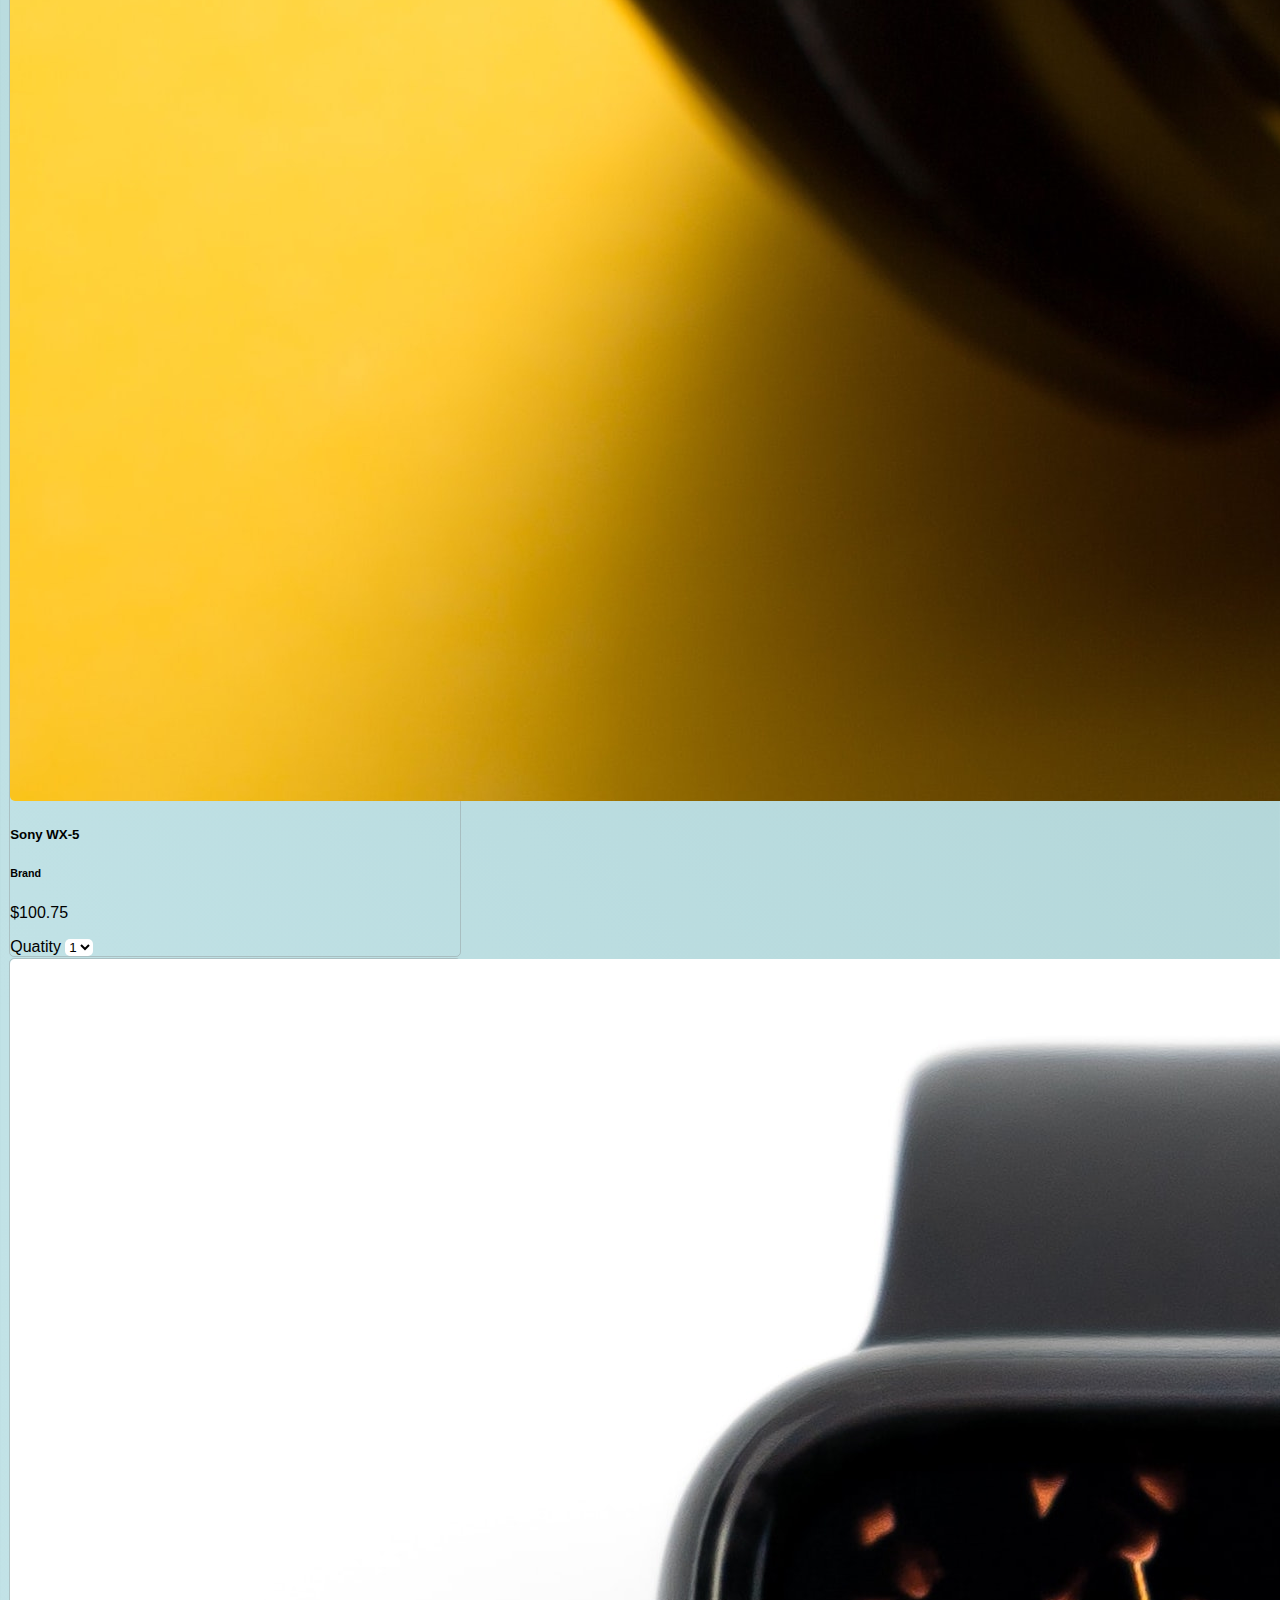
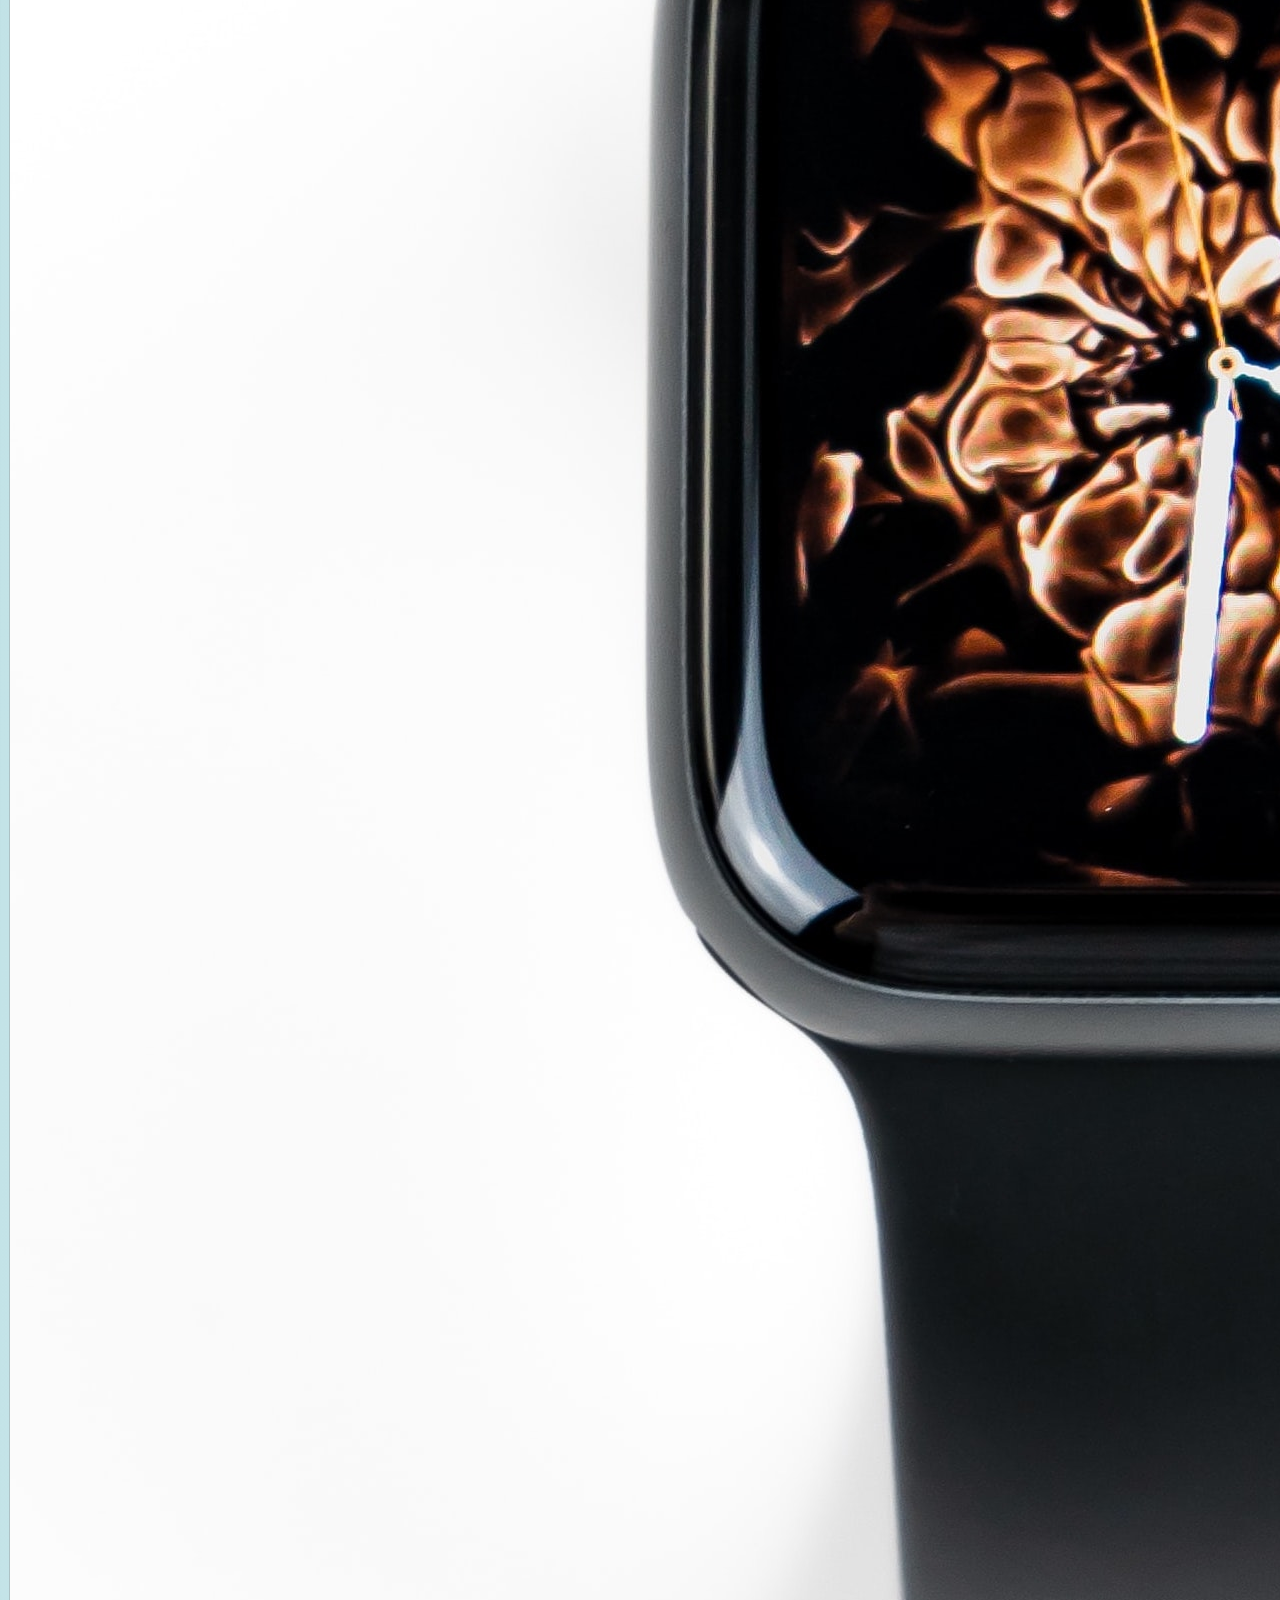
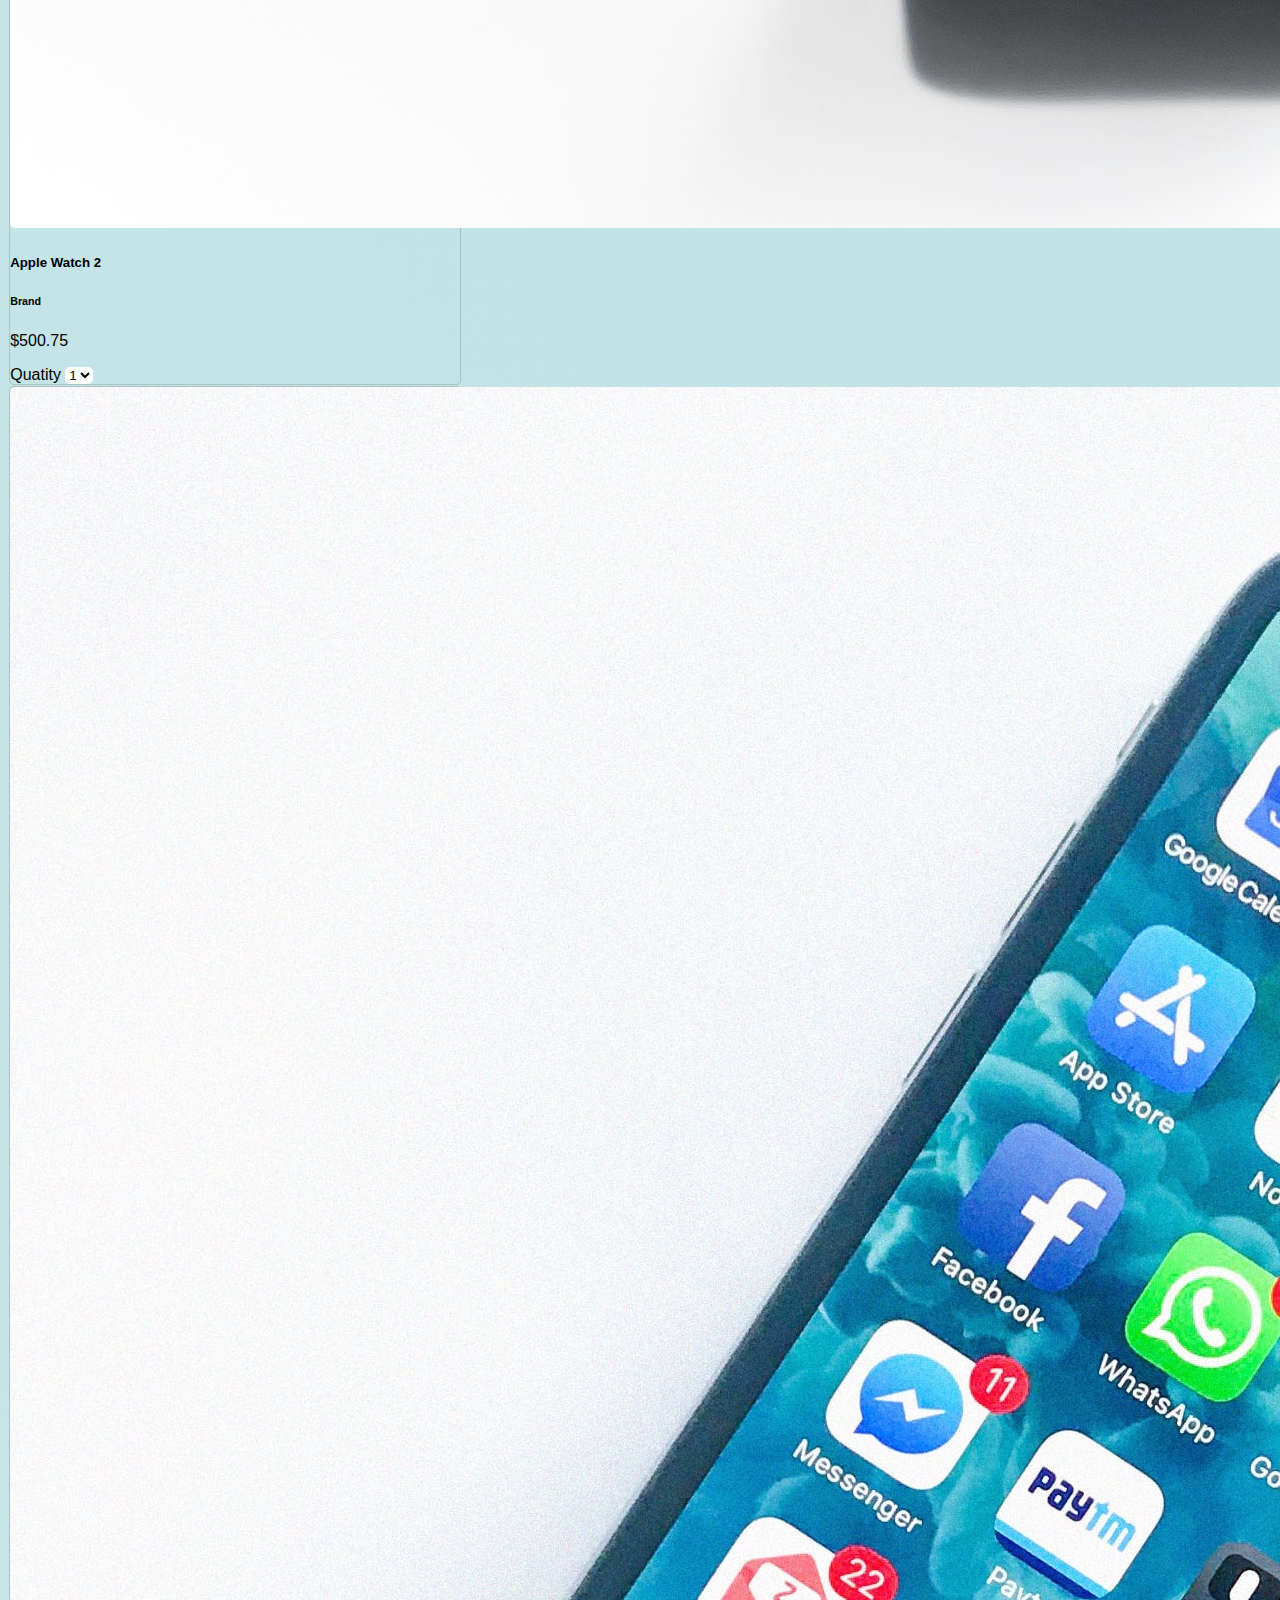
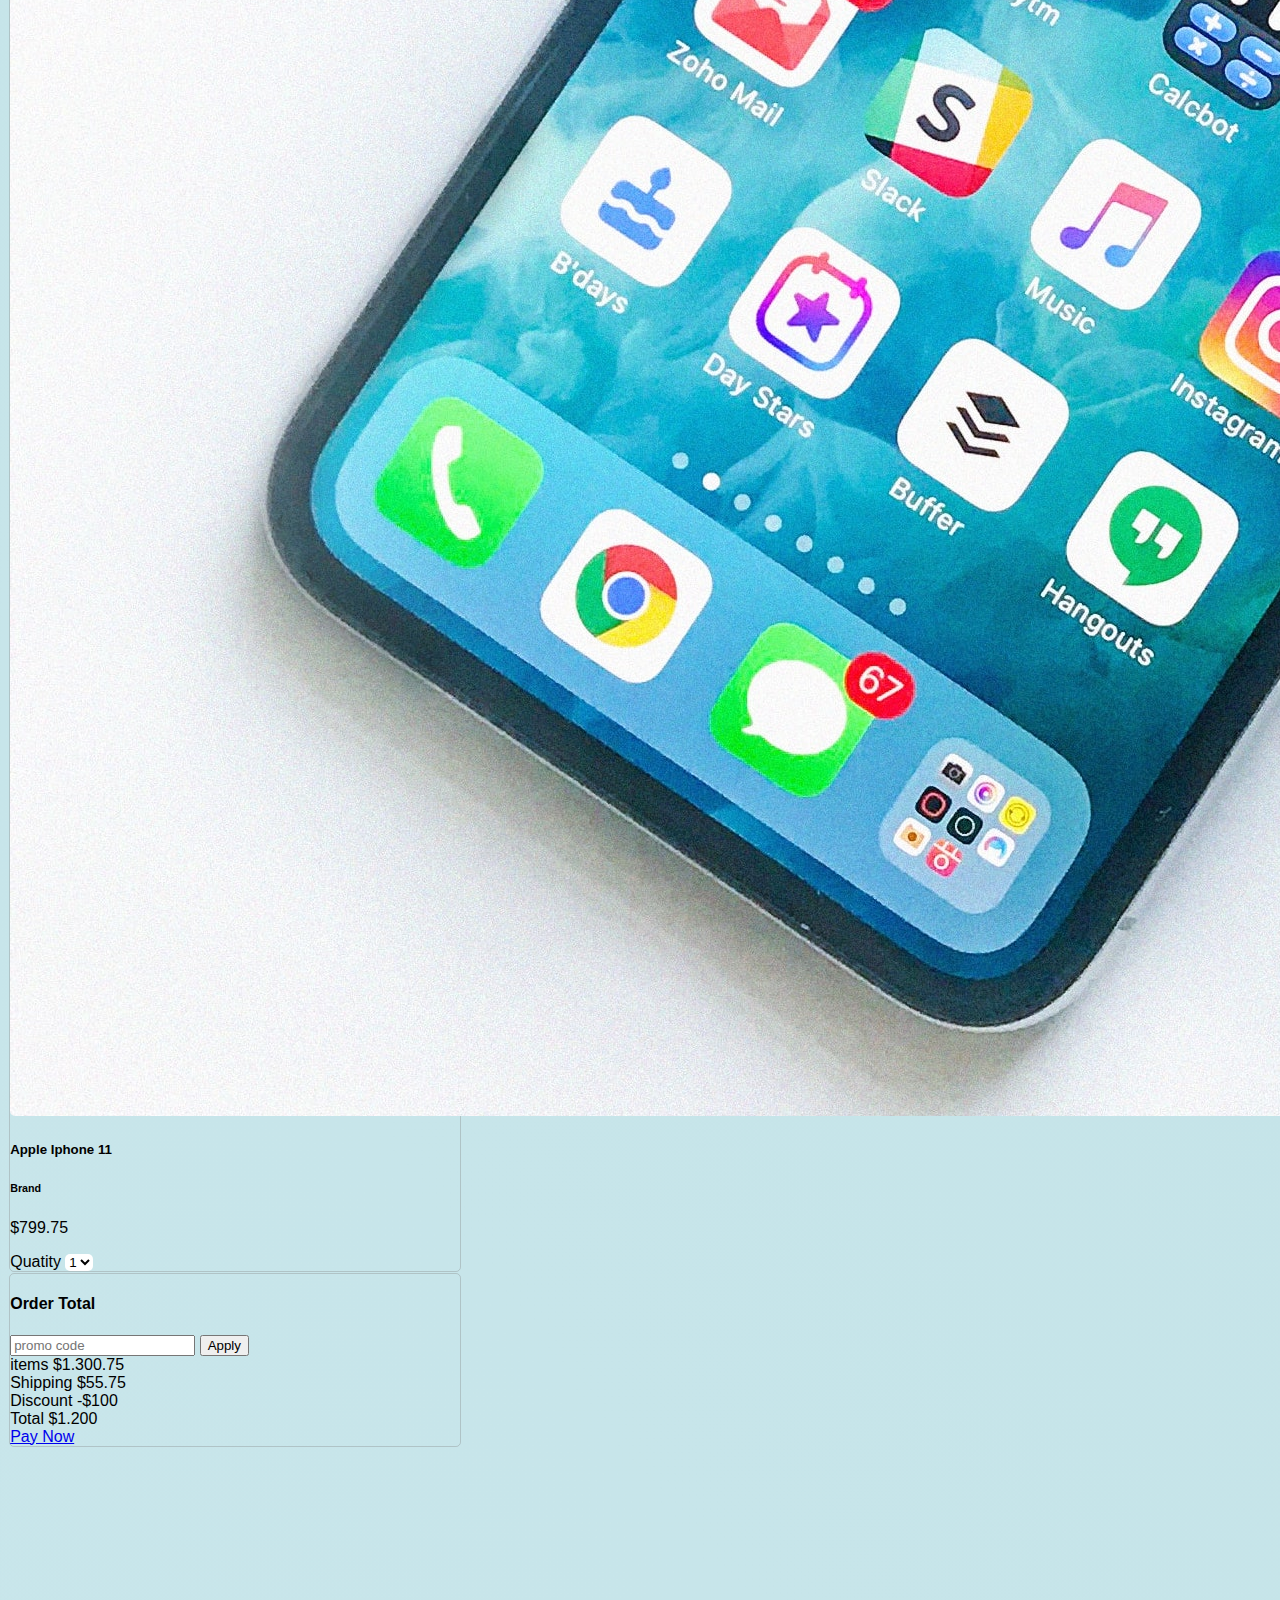
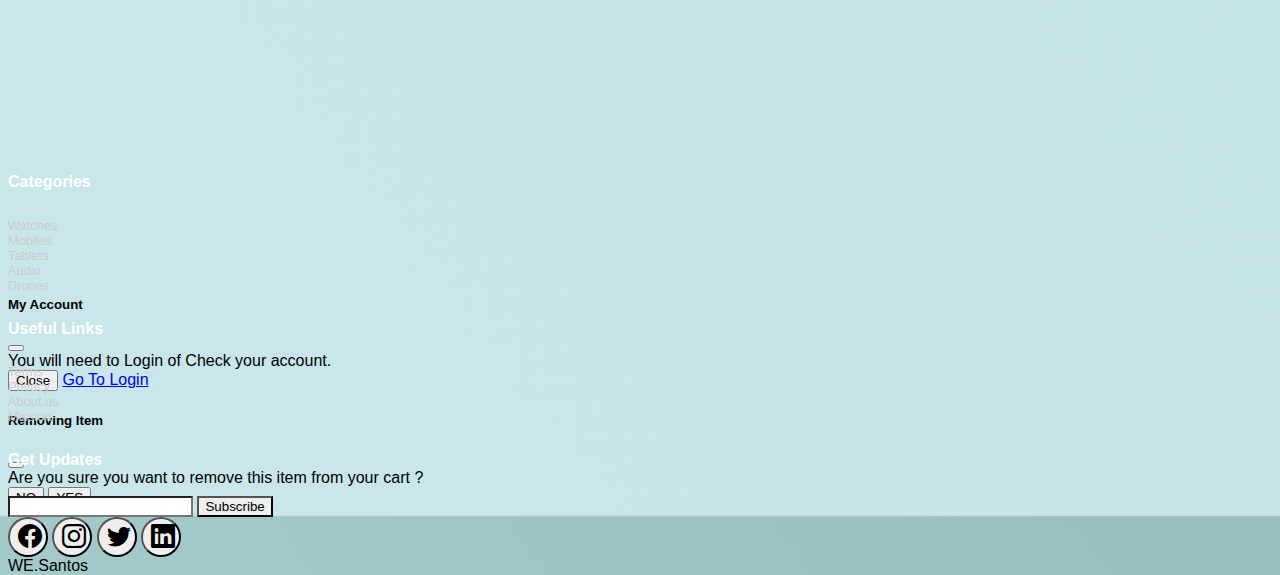
<file: cart.html>
<!DOCTYPE html>
<html lang="en">
  <head>
    <meta charset="UTF-8" />
    <meta name="viewport" content="width=device-width, initial-scale=1.0" />
    <title>Document</title>
    <!-- CSS only -->
    <link
      href="https://cdn.jsdelivr.net/npm/bootstrap@5.0.0-beta1/dist/css/bootstrap.min.css"
      rel="stylesheet"
      integrity="sha384-giJF6kkoqNQ00vy+HMDP7azOuL0xtbfIcaT9wjKHr8RbDVddVHyTfAAsrekwKmP1"
      crossorigin="anonymous"
    />
    <link
      rel="stylesheet"
      href="https://cdn.jsdelivr.net/npm/bootstrap-icons@1.3.0/font/bootstrap-icons.css"
    />
    <link rel="stylesheet" href="style.css" />
    <!-- JavaScript Bundle with Popper -->
    <script
      src="https://cdn.jsdelivr.net/npm/bootstrap@5.0.0-beta1/dist/js/bootstrap.bundle.min.js"
      integrity="sha384-ygbV9kiqUc6oa4msXn9868pTtWMgiQaeYH7/t7LECLbyPA2x65Kgf80OJFdroafW"
      crossorigin="anonymous"
    ></script>
  </head>
  <body>
    <nav class="navbar navbar-expand-lg navbar-dark bg-dark">
      <div class="container-fluid">
        <a class="navbar-brand" href="/" id="nav-bar-name">Center Tech</a>
        <button class="navbar-toggler" type="button" data-bs-toggle="collapse" data-bs-target="#navbarSupportedContent" aria-controls="navbarSupportedContent" aria-expanded="false" aria-label="Toggle navigation">
          <span class="navbar-toggler-icon"></span>
        </button>
        <div class="collapse navbar-collapse" id="navbarSupportedContent">
          <ul class="navbar-nav me-auto mb-2 mb-lg-0">
            
            <li class="nav-item dropdown">
              <a class="nav-link dropdown-toggle" href="#" id="navbarDropdown" role="button" data-bs-toggle="dropdown" aria-expanded="false">
                Categories
              </a>
              <ul class="dropdown-menu bg-dark" aria-labelledby="navbarDropdown">
                <li><a class="dropdown-item" href="/#products">Cameras</a></li>
                <li><a class="dropdown-item" href="/#products">Apple Gadgets</a></li>
                <li><hr class="dropdown-divider"></li>
                <li><a class="dropdown-item" href="/#products">Drones</a></li>
              </ul>
            </li>
            <li class="nav-item">
              <a class="nav-link" href="/cart.html" tabindex="-1">
                Cart<i class="bi bi-cart-plus-fill"></i> 
                <span class="cart-badge badge bg-success">4</span></a>
            </li>
          </ul>
          <ul class="navbar-nav mb-2 mb-lg-0 mx-lg-2 order-sm-last">
            <li class="nav-item dropdown">
              <a class="nav-link dropdown-toggle" href="#" id="myaccount" role="button" data-bs-toggle="dropdown" aria-expanded="false">
                My Account
              </a>
              <ul class="dropdown-menu bg-dark text-light" aria-labelledby="navbarDropdown">
                <li><a class="dropdown-item" href="/#" data-bs-toggle="modal" data-bs-target="#exampleModal">My Orders</a></li>
                <li><a class="dropdown-item" href="/#" data-bs-toggle="modal" data-bs-target="#exampleModal">Profile</a></li>
                <li><hr class="dropdown-divider"></li>
                <li><a class="dropdown-item" href="/#">Logout</a></li>
              </ul>
            </li>
          </ul>
          <form class="d-flex search-form">
            <input class="form-control" type="search" placeholder="Search" aria-label="Search">
            <button class="btn btn-success" type="submit" data-bs-toggle="tooltip" data-bs-placement="left" title="Search for all products">
              <i class="bi bi-search"></i>
            </button>
          </form>
         
        </div>
      </div>
    </nav>
    <!-- End of Navigation -->

    <div class="container mb-5">
      <div class="d-flex flex-row align-items-start">
        <div class="col-8 d-flex flex-column m-2">


          <div class="cart-item p-3" >
            <div class="d-flex flex-row">
              <img
                class="col-4 img-fluid"
                src="images/product-1-square.jpg"
                alt=""
              />
              <div class="col-6 p-2">
                <h5>Sony WX-5</h5>
                <h6>Brand</h6>
                <p>$100.75</p>
              </div>
              <div class="col- p-2">
                Quatity
                <select name="" id="select-itens">
                  <option value="1">1</option>
                  <option value="2">2</option>
                  <option value="3">3</option>
                </select>
              </div>
              <div data-bs-toggle="modal" data-bs-target="#removeItemModal"
                class="col-2 d-flex justify-content-end align-items-start close"
              >
               
              </div>
            </div>
          </div>
          
          <div class="cart-item p-3">
            <div class="d-flex flex-row">
              <img
                class="col-4 img-fluid"
                src="images/product-2-square.jpg"
                alt=""
              />
              <div class="col-6 p-2">
                <h5>Apple Watch 2</h5>
                <h6>Brand</h6>
                <p>$500.75</p>
              </div>
              <div class="col-2 p-2">
                Quatity
                <select name="" id="select-itens">
                  <option value="1">1</option>
                  <option value="2">2</option>
                  <option value="3">3</option>
                </select>
              </div>
              <div data-bs-toggle="modal" data-bs-target="#removeItemModal"
                class="col-2 d-flex justify-content-end align-items-start close"
              >
                
              </div>
            </div>
          </div>
          <div class="cart-item p-3">
            <div class="d-flex flex-row">
              <img
                class="col-4 img-fluid"
                src="images/product-3-square.jpg"
                alt=""
              />
              <div class="col-6 p-2">
                <h5>Apple Iphone 11</h5>
                <h6>Brand</h6>
                <p>$799.75</p>
              </div>
              
              <div class="col-2 p-2">
                Quatity
                <select name="" id="select-itens">
                  <option value="1">1</option>
                  <option value="2">2</option>
                  <option value="3">3</option>
                </select>
              </div>
              <div data-bs-toggle="modal" data-bs-target="#removeItemModal"
                class="col-2 d-flex justify-content-end align-items-start close"
              >
                
              </div>
            </div>
          </div>



          
        </div>



        <div class="card-item col-6 order p-3 m-2" id="collapse-side">
          <h4>Order Total</h4>
          <div class="d-flex flex-row py-2">
            <input type="text" class="form-control" placeholder="promo code" />
            <button class="btn btn-primary">Apply</button>
          </div>
          <div class="d-flex flex-row justify-content-between p-2">
            <span class="billing-item">items</span>
            <span class="billing-cost">$1.300.75</span>
          </div>
          <div class="d-flex flex-row justify-content-between p-2">
            <span class="billing-item">Shipping</span>
            <span class="billing-cost">$55.75</span>
          </div>
          <div class="d-flex flex-row justify-content-between p-2">
            <span class="billing-item">Discount</span>
            <span class="billing-cost">-$100</span>
          </div>
          <div class="d-flex flex-row justify-content-between p-2">
            <span class="billing-item fs-5">Total</span>
            <span class="billing-cost fs-5">$1.200</span>
          </div>

          <div class="d-flex mt-3">
              <a href="/checkout.html" class="btn btn-primary flex-grow-1">Pay Now</a>
          </div>
        </div>
      </div>
    </div>

    <div class="footer mt-auto bg-dark text-light" id="fundo-cart">
      <div class="container py-3">
          <div class="row d-flex footer-items">
              <div class="col-lg-4">
                  <h5>Categories</h5>
                  <ul>
                      <li><a href="#">Watches</a></li>
                      <li><a href="#">Mobiles</a></li>
                      <li><a href="#">Tablets</a></li>
                      <li><a href="#">Audio</a></li>
                      <li><a href="#">Drones</a></li>
                  </ul>
              </div>
              <div class="col-lg-4">
                 <h5>Useful Links</h5>
                 <ul>
                     <li><a href="#">Terms</a></li>
                     <li><a href="#">Privacy</a></li>
                     <li><a href="#">About us</a></li>
                     <li><a href="#">Mission</a></li>
                 </ul>
             </div>
             <div class="col-lg-4">
                 <h5>Get Updates</h5>
                 <div class="d-flex subscribe">
                     <input type="text" class="form-control">
                     <button class="btn btn-warning">Subscribe</button>
                 </div>
                 <div class="mt-2">
                  <div class="btn-group me-2 social-icons" role="group" aria-label="First group">
                    <button type="button" class="btn btn-secondary mx-1 d-flex flex-column justify-content-center align-items-center">
                      <i class="bi bi-facebook"></i>
                    </button>
                    <button type="button" class="btn btn-secondary mx-1 d-flex flex-column justify-content-center align-items-center">
                      <i class="bi bi-instagram"></i>
                    </button>                      
                    <button type="button" class="btn btn-secondary mx-1 d-flex flex-column justify-content-center align-items-center">
                      <i class="bi bi-twitter"></i>
                    </button>                      
                    <button type="button" class="btn btn-secondary mx-1 d-flex flex-column justify-content-center align-items-center">
                      <i class="bi bi-linkedin"></i>
                    </button>                   
                   </div>
                 </div>
             </div>
         </div>
         <div class="row text-center">
           <span>WE.Santos</span>
         </div>
      </div>
    </div>
  </div>
  <!-- End of Footer -->
    <div class="modal fade" id="exampleModal" tabindex="-1" aria-labelledby="exampleModalLabel" aria-hidden="true">
      <div class="modal-dialog">
        <div class="modal-content">
          <div class="modal-header">
            <h5 class="modal-title" id="exampleModalLabel">My Account</h5>
            <button type="button" class="btn-close" data-bs-dismiss="modal" aria-label="Close"></button>
          </div>
          <div class="modal-body">
            You will need to Login of Check your account.
          </div>
          <div class="modal-footer">
            <button type="button" class="btn btn-secondary" data-bs-dismiss="modal">Close</button>
            <a type="button" href="login.html" class="btn btn-primary">Go To Login</a>
          </div>
        </div>
      </div>
    </div>
       <!-- End of Modal -->

       <div class="modal fade" id="removeItemModal" tabindex="-1" aria-labelledby="removeItemModalLabel" aria-hidden="true">
        <div class="modal-dialog">
          <div class="modal-content">
            <div class="modal-header">
              <h5 class="modal-title" id="removeItemModalLabel">Removing Item</h5>
              <button type="button" class="btn-close" data-bs-dismiss="modal" aria-label="Close"></button>
            </div>
            <div class="modal-body">
              Are you sure you want to remove this item from your cart ?
            </div>
            <div class="modal-footer">
              <button type="button" class="btn btn-danger" data-bs-dismiss="modal">NO</button>
              <button type="button" class="btn btn-success" data-bs-dismiss="modal">YES</a>
            </div>
          </div>
        </div>
      </div>
         <!-- End of Modal -->
     <script src="app.js"></script>
  </body>
</html>
</file>
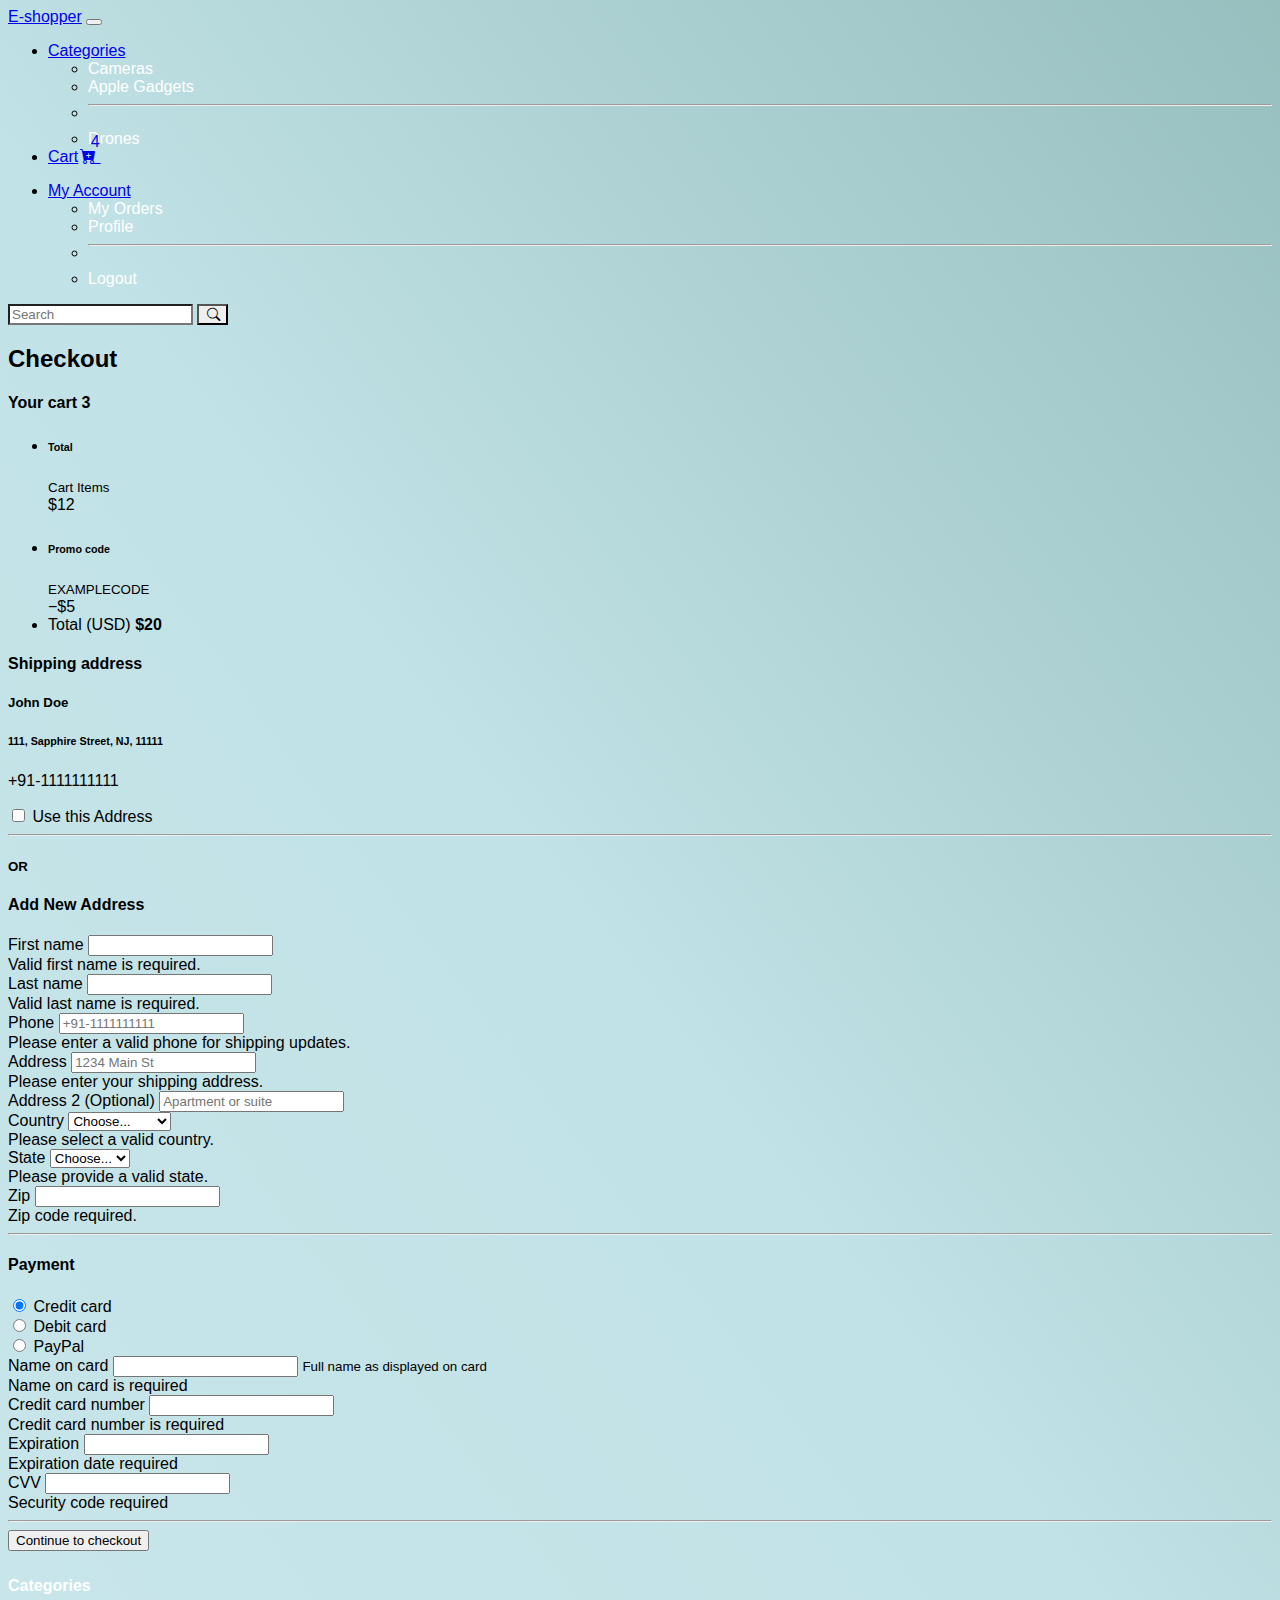
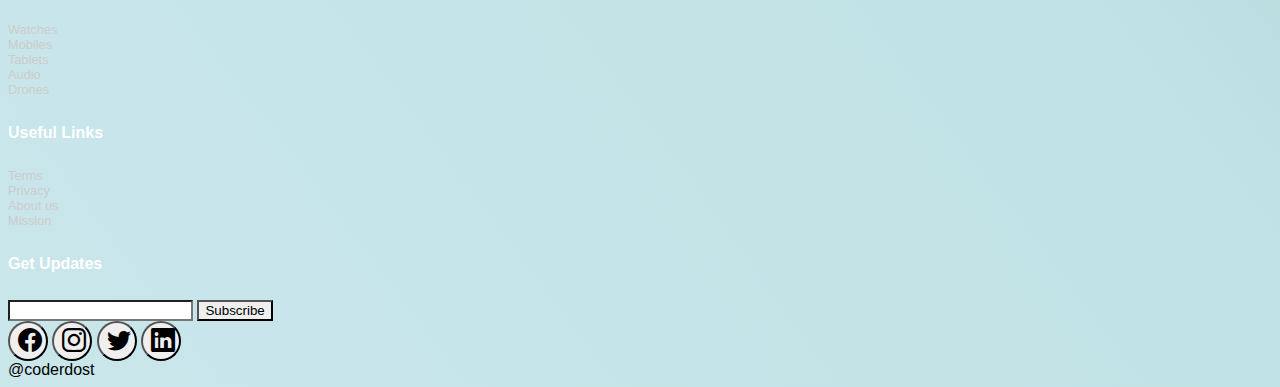
<file: checkout.html>
<!DOCTYPE html>
<html lang="en">
  <head>
    <meta charset="UTF-8" />
    <meta name="viewport" content="width=device-width, initial-scale=1.0" />
    <title>Document</title>
    <!-- CSS only -->
    <link
      href="https://cdn.jsdelivr.net/npm/bootstrap@5.0.0-beta1/dist/css/bootstrap.min.css"
      rel="stylesheet"
      integrity="sha384-giJF6kkoqNQ00vy+HMDP7azOuL0xtbfIcaT9wjKHr8RbDVddVHyTfAAsrekwKmP1"
      crossorigin="anonymous"
    />
    <link
      rel="stylesheet"
      href="https://cdn.jsdelivr.net/npm/bootstrap-icons@1.3.0/font/bootstrap-icons.css"
    />
    <link rel="stylesheet" href="style.css" />
    <!-- JavaScript Bundle with Popper -->
    <script
      src="https://cdn.jsdelivr.net/npm/bootstrap@5.0.0-beta1/dist/js/bootstrap.bundle.min.js"
      integrity="sha384-ygbV9kiqUc6oa4msXn9868pTtWMgiQaeYH7/t7LECLbyPA2x65Kgf80OJFdroafW"
      crossorigin="anonymous"
    ></script>
  </head>
  <body class="d-flex flex-column">
    <nav class="navbar navbar-expand-lg navbar-dark bg-dark">
      <div class="container-fluid">
        <a class="navbar-brand" href="/">E-shopper</a>
        <button class="navbar-toggler" type="button" data-bs-toggle="collapse" data-bs-target="#navbarSupportedContent" aria-controls="navbarSupportedContent" aria-expanded="false" aria-label="Toggle navigation">
          <span class="navbar-toggler-icon"></span>
        </button>
        <div class="collapse navbar-collapse" id="navbarSupportedContent">
          <ul class="navbar-nav me-auto mb-2 mb-lg-0">
            
            <li class="nav-item dropdown">
              <a class="nav-link dropdown-toggle" href="#" id="navbarDropdown" role="button" data-bs-toggle="dropdown" aria-expanded="false">
                Categories
              </a>
              <ul class="dropdown-menu bg-dark" aria-labelledby="navbarDropdown">
                <li><a class="dropdown-item" href="/#products">Cameras</a></li>
                <li><a class="dropdown-item" href="/#products">Apple Gadgets</a></li>
                <li><hr class="dropdown-divider"></li>
                <li><a class="dropdown-item" href="/#products">Drones</a></li>
              </ul>
            </li>
            <li class="nav-item">
              <a class="nav-link" href="/cart.html" tabindex="-1">
                Cart<i class="bi bi-cart-plus-fill"></i> 
                <span class="cart-badge badge bg-success">4</span></a>
            </li>
          </ul>
          <ul class="navbar-nav mb-2 mb-lg-0 mx-lg-2 order-sm-last">
            <li class="nav-item dropdown">
              <a class="nav-link dropdown-toggle" href="#" id="myaccount" role="button" data-bs-toggle="dropdown" aria-expanded="false">
                My Account
              </a>
              <ul class="dropdown-menu bg-dark text-light" aria-labelledby="navbarDropdown">
                <li><a class="dropdown-item" href="/#" data-bs-toggle="modal" data-bs-target="#exampleModal">My Orders</a></li>
                <li><a class="dropdown-item" href="/#" data-bs-toggle="modal" data-bs-target="#exampleModal">Profile</a></li>
                <li><hr class="dropdown-divider"></li>
                <li><a class="dropdown-item" href="/#">Logout</a></li>
              </ul>
            </li>
          </ul>
          <form class="d-flex search-form">
            <input class="form-control" type="search" placeholder="Search" aria-label="Search">
            <button class="btn btn-success" type="submit" data-bs-toggle="tooltip" data-bs-placement="left" title="Search for all products">
              <i class="bi bi-search"></i>
            </button>
          </form>
         
        </div>
      </div>
    </nav>
    <!-- End of Navigation -->
    <div class="container mb-5">
        <main>
          <div class="py-5 text-center">
            <h2>Checkout</h2>
          </div>
      
          <div class="row g-3">
            <div class="col-md-5 col-lg-4 order-md-last">
              <h4 class="d-flex justify-content-between align-items-center mb-3">
                <span class="text-muted">Your cart</span>
                <span class="badge bg-secondary rounded-pill">3</span>
              </h4>
              <ul class="list-group mb-3">
                <li class="list-group-item d-flex justify-content-between lh-sm">
                  <div>
                    <h6 class="my-0">Total</h6>
                    <small class="text-muted">Cart Items</small>
                  </div>
                  <span class="text-muted">$12</span>
                </li>
               
                <li class="list-group-item d-flex justify-content-between bg-light">
                  <div class="text-success">
                    <h6 class="my-0">Promo code</h6>
                    <small>EXAMPLECODE</small>
                  </div>
                  <span class="text-success">−$5</span>
                </li>
                <li class="list-group-item d-flex justify-content-between">
                  <span>Total (USD)</span>
                  <strong>$20</strong>
                </li>
              </ul>
      
            </div>
            <div class="col-md-7 col-lg-8">
              <h4 class="mb-3">Shipping address</h4>

              <div class="card">
                <div class="card-body">
                  <h5 class="card-title">John Doe</h5>
                  <h6 class="card-subtitle mb-2 text-muted ">111, Sapphire Street, NJ, 11111</h6>
                  <p class="card-text">+91-1111111111</p>
                  <input type="checkbox" name="address" id=""> Use this Address
                </div>
              </div>

              <hr class="my-4">
              <h5>OR</h5>

              <h4 class="mb-3">Add New Address</h4>

              <form class="needs-validation" novalidate="" action="/order-success.html">
                <div class="row g-3">
                  <div class="col-sm-6">
                    <label for="firstName" class="form-label">First name</label>
                    <input type="text" class="form-control" id="firstName" placeholder="" value="" required="">
                    <div class="invalid-feedback">
                      Valid first name is required.
                    </div>
                  </div>
      
                  <div class="col-sm-6">
                    <label for="lastName" class="form-label">Last name</label>
                    <input type="text" class="form-control" id="lastName" placeholder="" value="" required="">
                    <div class="invalid-feedback">
                      Valid last name is required.
                    </div>
                  </div>
      
      
                  <div class="col-12">
                    <label for="phone" class="form-label">Phone <span class="text-muted"></span></label>
                    <input type="tel" class="form-control" id="phone" placeholder="+91-1111111111" value="" required="">
                    <div class="invalid-feedback">
                      Please enter a valid phone for shipping updates.
                    </div>
                  </div>
      
                  <div class="col-12">
                    <label for="address" class="form-label">Address</label>
                    <input type="text" class="form-control" id="address" placeholder="1234 Main St" required="">
                    <div class="invalid-feedback">
                      Please enter your shipping address.
                    </div>
                  </div>
      
                  <div class="col-12">
                    <label for="address2" class="form-label">Address 2 <span class="text-muted">(Optional)</span></label>
                    <input type="text" class="form-control" id="address2" placeholder="Apartment or suite">
                  </div>
      
                  <div class="col-md-5">
                    <label for="country" class="form-label">Country</label>
                    <select class="form-select" id="country" required="">
                      <option value="">Choose...</option>
                      <option>United States</option>
                    </select>
                    <div class="invalid-feedback">
                      Please select a valid country.
                    </div>
                  </div>
      
                  <div class="col-md-4">
                    <label for="state" class="form-label">State</label>
                    <select class="form-select" id="state" required="">
                      <option value="">Choose...</option>
                      <option>California</option>
                    </select>
                    <div class="invalid-feedback">
                      Please provide a valid state.
                    </div>
                  </div>
      
                  <div class="col-md-3">
                    <label for="zip" class="form-label">Zip</label>
                    <input type="text" class="form-control" id="zip" placeholder="" required="">
                    <div class="invalid-feedback">
                      Zip code required.
                    </div>
                  </div>
                </div>
      
                <hr class="my-4">
    
      
                <h4 class="mb-3">Payment</h4>
      
                <div class="my-3">
                  <div class="form-check">
                    <input id="credit" name="paymentMethod" type="radio" class="form-check-input" checked="" required="">
                    <label class="form-check-label" for="credit">Credit card</label>
                  </div>
                  <div class="form-check">
                    <input id="debit" name="paymentMethod" type="radio" class="form-check-input" required="">
                    <label class="form-check-label" for="debit">Debit card</label>
                  </div>
                  <div class="form-check">
                    <input id="paypal" name="paymentMethod" type="radio" class="form-check-input" required="">
                    <label class="form-check-label" for="paypal">PayPal</label>
                  </div>
                </div>
      
                <div class="row gy-3">
                  <div class="col-md-6">
                    <label for="cc-name" class="form-label">Name on card</label>
                    <input type="text" class="form-control" id="cc-name" placeholder="" required="">
                    <small class="text-muted">Full name as displayed on card</small>
                    <div class="invalid-feedback">
                      Name on card is required
                    </div>
                  </div>
      
                  <div class="col-md-6">
                    <label for="cc-number" class="form-label">Credit card number</label>
                    <input type="text" class="form-control" id="cc-number" placeholder="" required="">
                    <div class="invalid-feedback">
                      Credit card number is required
                    </div>
                  </div>
      
                  <div class="col-md-3">
                    <label for="cc-expiration" class="form-label">Expiration</label>
                    <input type="text" class="form-control" id="cc-expiration" placeholder="" required="">
                    <div class="invalid-feedback">
                      Expiration date required
                    </div>
                  </div>
      
                  <div class="col-md-3">
                    <label for="cc-cvv" class="form-label">CVV</label>
                    <input type="text" class="form-control" id="cc-cvv" placeholder="" required="">
                    <div class="invalid-feedback">
                      Security code required
                    </div>
                  </div>
                </div>
      
                <hr class="my-4">
      
                <button class="w-100 btn btn-primary btn-lg" type="submit">Continue to checkout</button>
              </form>
            </div>
          </div>
        </main>
    
      </div>

      <div class="footer mt-auto bg-dark text-light">
        <div class="container py-3">
            <div class="row d-flex footer-items">
                <div class="col-lg-4">
                    <h5>Categories</h5>
                    <ul>
                        <li><a href="#">Watches</a></li>
                        <li><a href="#">Mobiles</a></li>
                        <li><a href="#">Tablets</a></li>
                        <li><a href="#">Audio</a></li>
                        <li><a href="#">Drones</a></li>
                    </ul>
                </div>
                <div class="col-lg-4">
                   <h5>Useful Links</h5>
                   <ul>
                       <li><a href="#">Terms</a></li>
                       <li><a href="#">Privacy</a></li>
                       <li><a href="#">About us</a></li>
                       <li><a href="#">Mission</a></li>
                   </ul>
               </div>
               <div class="col-lg-4">
                   <h5>Get Updates</h5>
                   <div class="d-flex subscribe">
                       <input type="text" class="form-control">
                       <button class="btn btn-warning">Subscribe</button>
                   </div>
                   <div class="mt-2">
                    <div class="btn-group me-2 social-icons" role="group" aria-label="First group">
                      <button type="button" class="btn btn-secondary mx-1 d-flex flex-column justify-content-center align-items-center">
                        <i class="bi bi-facebook"></i>
                      </button>
                      <button type="button" class="btn btn-secondary mx-1 d-flex flex-column justify-content-center align-items-center">
                        <i class="bi bi-instagram"></i>
                      </button>                      
                      <button type="button" class="btn btn-secondary mx-1 d-flex flex-column justify-content-center align-items-center">
                        <i class="bi bi-twitter"></i>
                      </button>                      
                      <button type="button" class="btn btn-secondary mx-1 d-flex flex-column justify-content-center align-items-center">
                        <i class="bi bi-linkedin"></i>
                      </button>                   
                     </div>
                   </div>
               </div>
           </div>
           <div class="row text-center">
             <span>@coderdost</span>
           </div>
        </div>
     
    </div>
    <!-- End of Footer -->
    <script src="app.js"></script>
  </body>
</html>
</file>
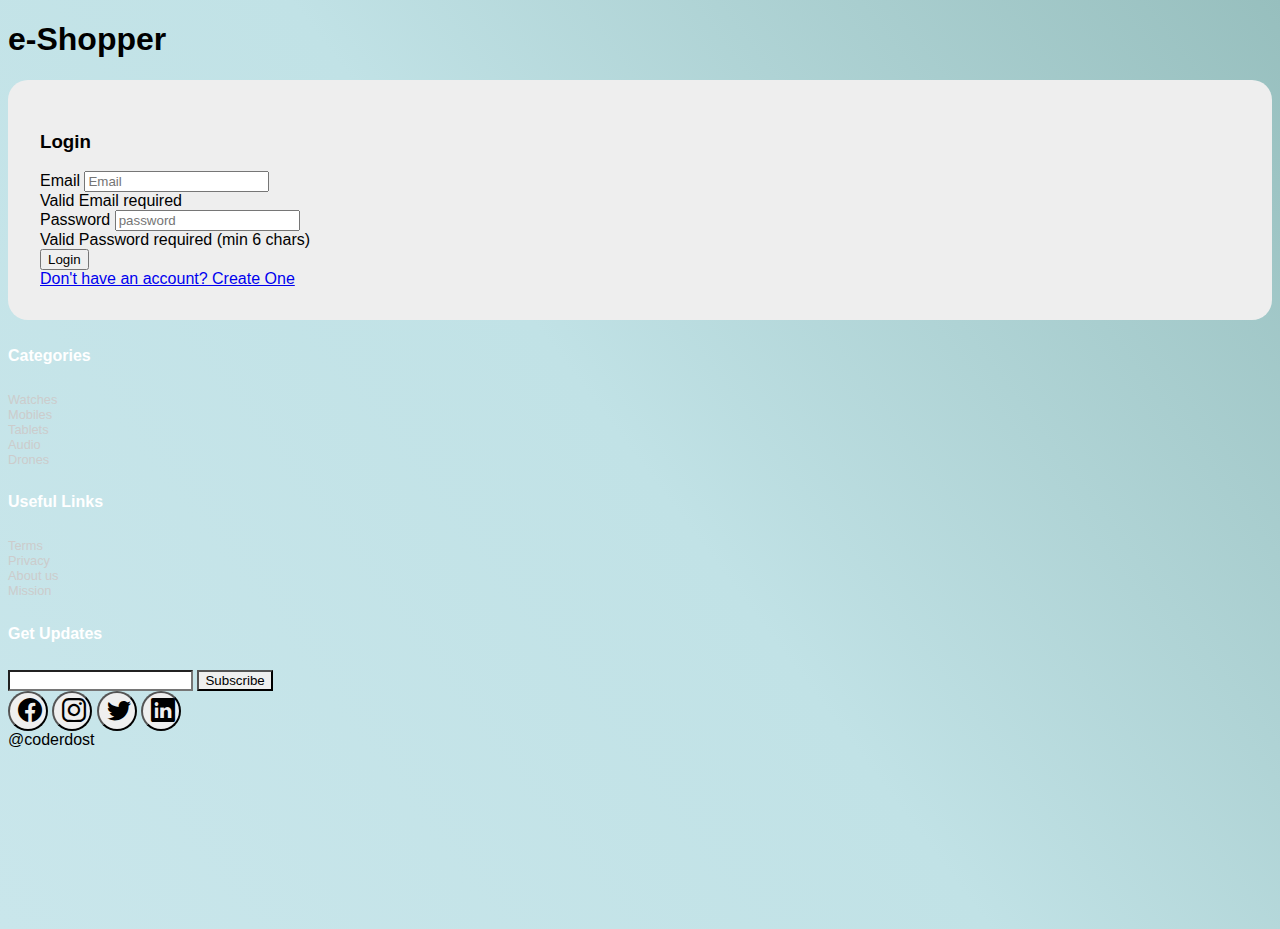
<file: login.html>
<!DOCTYPE html>
<html lang="en">
  <head>
    <meta charset="UTF-8" />
    <meta name="viewport" content="width=device-width, initial-scale=1.0" />
    <title>Document</title>
    <!-- CSS only -->
    <link
      href="https://cdn.jsdelivr.net/npm/bootstrap@5.0.0-beta1/dist/css/bootstrap.min.css"
      rel="stylesheet"
      integrity="sha384-giJF6kkoqNQ00vy+HMDP7azOuL0xtbfIcaT9wjKHr8RbDVddVHyTfAAsrekwKmP1"
      crossorigin="anonymous"
    />
    <link
      rel="stylesheet"
      href="https://cdn.jsdelivr.net/npm/bootstrap-icons@1.3.0/font/bootstrap-icons.css"
    />
    <link rel="stylesheet" href="style.css" />
    <!-- JavaScript Bundle with Popper -->
    <script
      src="https://cdn.jsdelivr.net/npm/bootstrap@5.0.0-beta1/dist/js/bootstrap.bundle.min.js"
      integrity="sha384-ygbV9kiqUc6oa4msXn9868pTtWMgiQaeYH7/t7LECLbyPA2x65Kgf80OJFdroafW"
      crossorigin="anonymous"
    ></script>
  </head>
  <body class="d-flex flex-column">

    <div class="container my-5">
        <div>
          <a href="/" class="logo">
            <h1 class="text-center">e-Shopper</h1>
          </a>        
        </div>

        <div class="d-flex justify-content-center">
           

            <div class="login-box m-auto mt-5 col-4">
                <h3 class="text-center">Login</h3>
                <form class="needs-validation" novalidate="" action="">

                  <div>
                    <label for="email" class="form-label">Email</label>
                    <input type="email" class="form-control" placeholder="Email" required="">
                    <div class="invalid-feedback">
                      Valid Email required
                    </div>
                  </div>
                  <div>
                    <label for="password" class="form-label">Password</label>
                    <input type="password" class="form-control" placeholder="password" required="" minlength="6">
                    <div class="invalid-feedback">
                      Valid Password required (min 6 chars)
                    </div>
                  </div>
          
                    <input type="submit" class="form-control btn-success" value="Login">
                </form>
                <a href="/signup.html">Don't have an account? Create One</a>
            </div>

        </div>
   
    </div>

    <div class="footer mt-auto bg-dark text-light">
      <div class="container py-3">
          <div class="row d-flex footer-items">
              <div class="col-lg-4">
                  <h5>Categories</h5>
                  <ul>
                      <li><a href="#">Watches</a></li>
                      <li><a href="#">Mobiles</a></li>
                      <li><a href="#">Tablets</a></li>
                      <li><a href="#">Audio</a></li>
                      <li><a href="#">Drones</a></li>
                  </ul>
              </div>
              <div class="col-lg-4">
                 <h5>Useful Links</h5>
                 <ul>
                     <li><a href="#">Terms</a></li>
                     <li><a href="#">Privacy</a></li>
                     <li><a href="#">About us</a></li>
                     <li><a href="#">Mission</a></li>
                 </ul>
             </div>
             <div class="col-lg-4">
                 <h5>Get Updates</h5>
                 <div class="d-flex subscribe">
                     <input type="text" class="form-control">
                     <button class="btn btn-warning">Subscribe</button>
                 </div>
                 <div class="mt-2">
                  <div class="btn-group me-2 social-icons" role="group" aria-label="First group">
                    <button type="button" class="btn btn-secondary mx-1 d-flex flex-column justify-content-center align-items-center">
                      <i class="bi bi-facebook"></i>
                    </button>
                    <button type="button" class="btn btn-secondary mx-1 d-flex flex-column justify-content-center align-items-center">
                      <i class="bi bi-instagram"></i>
                    </button>                      
                    <button type="button" class="btn btn-secondary mx-1 d-flex flex-column justify-content-center align-items-center">
                      <i class="bi bi-twitter"></i>
                    </button>                      
                    <button type="button" class="btn btn-secondary mx-1 d-flex flex-column justify-content-center align-items-center">
                      <i class="bi bi-linkedin"></i>
                    </button>                   
                   </div>
                 </div>
             </div>
         </div>
         <div class="row text-center">
           <span>@coderdost</span>
         </div>
      </div>
   
  </div>
  <!-- End of Footer -->
    <script src="app.js"></script>
  </body>
</html>
</file>
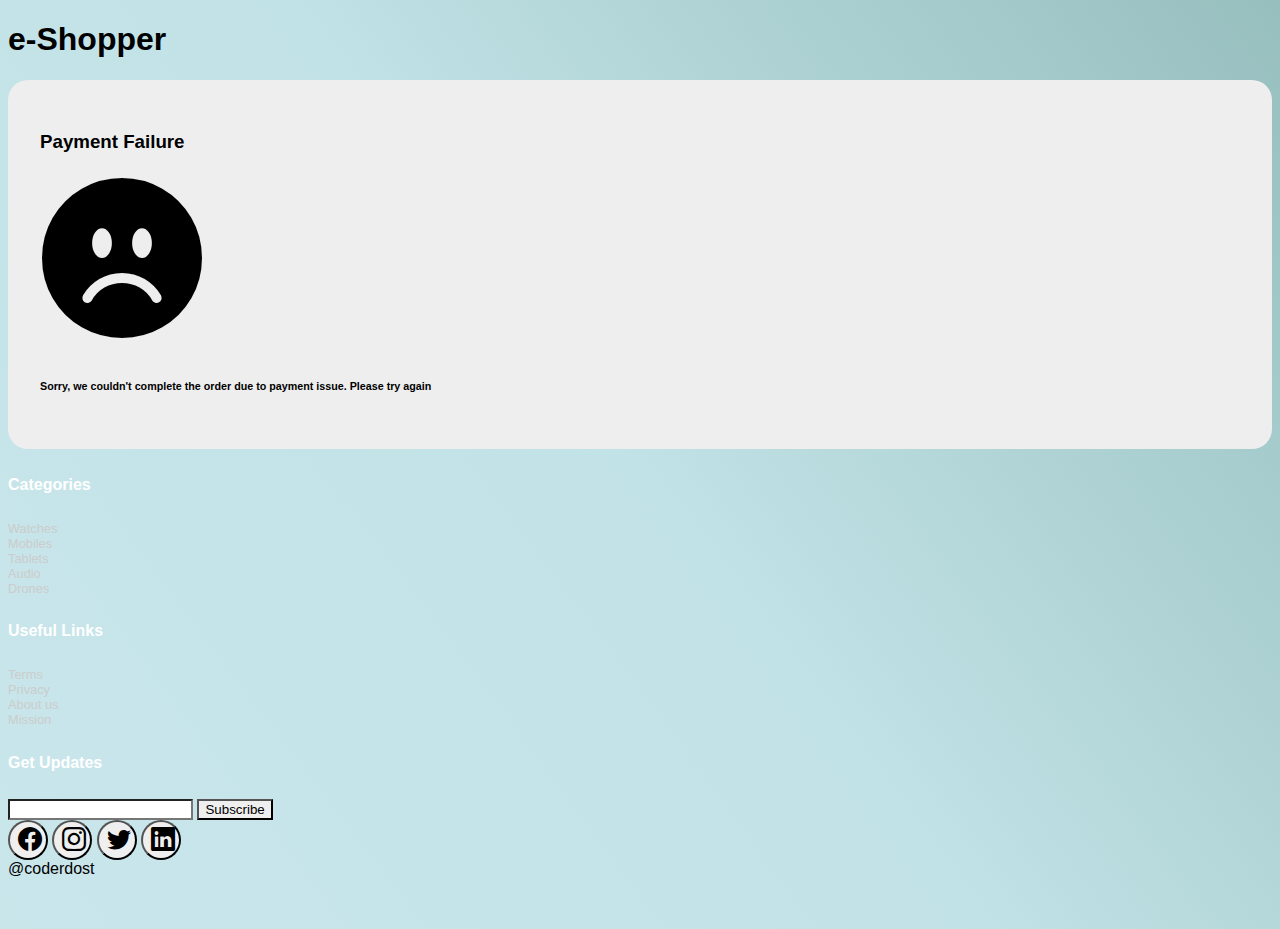
<file: order-failure.html>
<!DOCTYPE html>
<html lang="en">
  <head>
    <meta charset="UTF-8" />
    <meta name="viewport" content="width=device-width, initial-scale=1.0" />
    <title>Document</title>
    <!-- CSS only -->
    <link
      href="https://cdn.jsdelivr.net/npm/bootstrap@5.0.0-beta1/dist/css/bootstrap.min.css"
      rel="stylesheet"
      integrity="sha384-giJF6kkoqNQ00vy+HMDP7azOuL0xtbfIcaT9wjKHr8RbDVddVHyTfAAsrekwKmP1"
      crossorigin="anonymous"
    />
    <link
      rel="stylesheet"
      href="https://cdn.jsdelivr.net/npm/bootstrap-icons@1.3.0/font/bootstrap-icons.css"
    />
    <link rel="stylesheet" href="style.css" />
    <!-- JavaScript Bundle with Popper -->
    <script
      src="https://cdn.jsdelivr.net/npm/bootstrap@5.0.0-beta1/dist/js/bootstrap.bundle.min.js"
      integrity="sha384-ygbV9kiqUc6oa4msXn9868pTtWMgiQaeYH7/t7LECLbyPA2x65Kgf80OJFdroafW"
      crossorigin="anonymous"
    ></script>
  </head>
  <body class="d-flex flex-column">

    <div class="container my-5">
        <div>
            <h1 class="text-center">e-Shopper</h1>
        </div>

        <div class="d-flex justify-content-center">
           

            <div class="login-box m-auto mt-5 col-4 text-center">
                <h3 class="text-center">Payment Failure</h3>
                <i class="bi bi-emoji-frown-fill text-danger success-icon"></i>                 
                <h6>Sorry, we couldn't complete the order due to payment issue. Please try again</h6>
            </div>

        </div>
   
    </div>

    <div class="footer mt-auto bg-dark text-light">
      <div class="container py-3">
          <div class="row d-flex footer-items">
              <div class="col-lg-4">
                  <h5>Categories</h5>
                  <ul>
                      <li><a href="#">Watches</a></li>
                      <li><a href="#">Mobiles</a></li>
                      <li><a href="#">Tablets</a></li>
                      <li><a href="#">Audio</a></li>
                      <li><a href="#">Drones</a></li>
                  </ul>
              </div>
              <div class="col-lg-4">
                 <h5>Useful Links</h5>
                 <ul>
                     <li><a href="#">Terms</a></li>
                     <li><a href="#">Privacy</a></li>
                     <li><a href="#">About us</a></li>
                     <li><a href="#">Mission</a></li>
                 </ul>
             </div>
             <div class="col-lg-4">
                 <h5>Get Updates</h5>
                 <div class="d-flex subscribe">
                     <input type="text" class="form-control">
                     <button class="btn btn-warning">Subscribe</button>
                 </div>
                 <div class="mt-2">
                  <div class="btn-group me-2 social-icons" role="group" aria-label="First group">
                    <button type="button" class="btn btn-secondary mx-1 d-flex flex-column justify-content-center align-items-center">
                      <i class="bi bi-facebook"></i>
                    </button>
                    <button type="button" class="btn btn-secondary mx-1 d-flex flex-column justify-content-center align-items-center">
                      <i class="bi bi-instagram"></i>
                    </button>                      
                    <button type="button" class="btn btn-secondary mx-1 d-flex flex-column justify-content-center align-items-center">
                      <i class="bi bi-twitter"></i>
                    </button>                      
                    <button type="button" class="btn btn-secondary mx-1 d-flex flex-column justify-content-center align-items-center">
                      <i class="bi bi-linkedin"></i>
                    </button>                   
                   </div>
                 </div>
             </div>
         </div>
         <div class="row text-center">
           <span>@coderdost</span>
         </div>
      </div>
   
  </div>
  <!-- End of Footer -->
  </body>
</html>
</file>
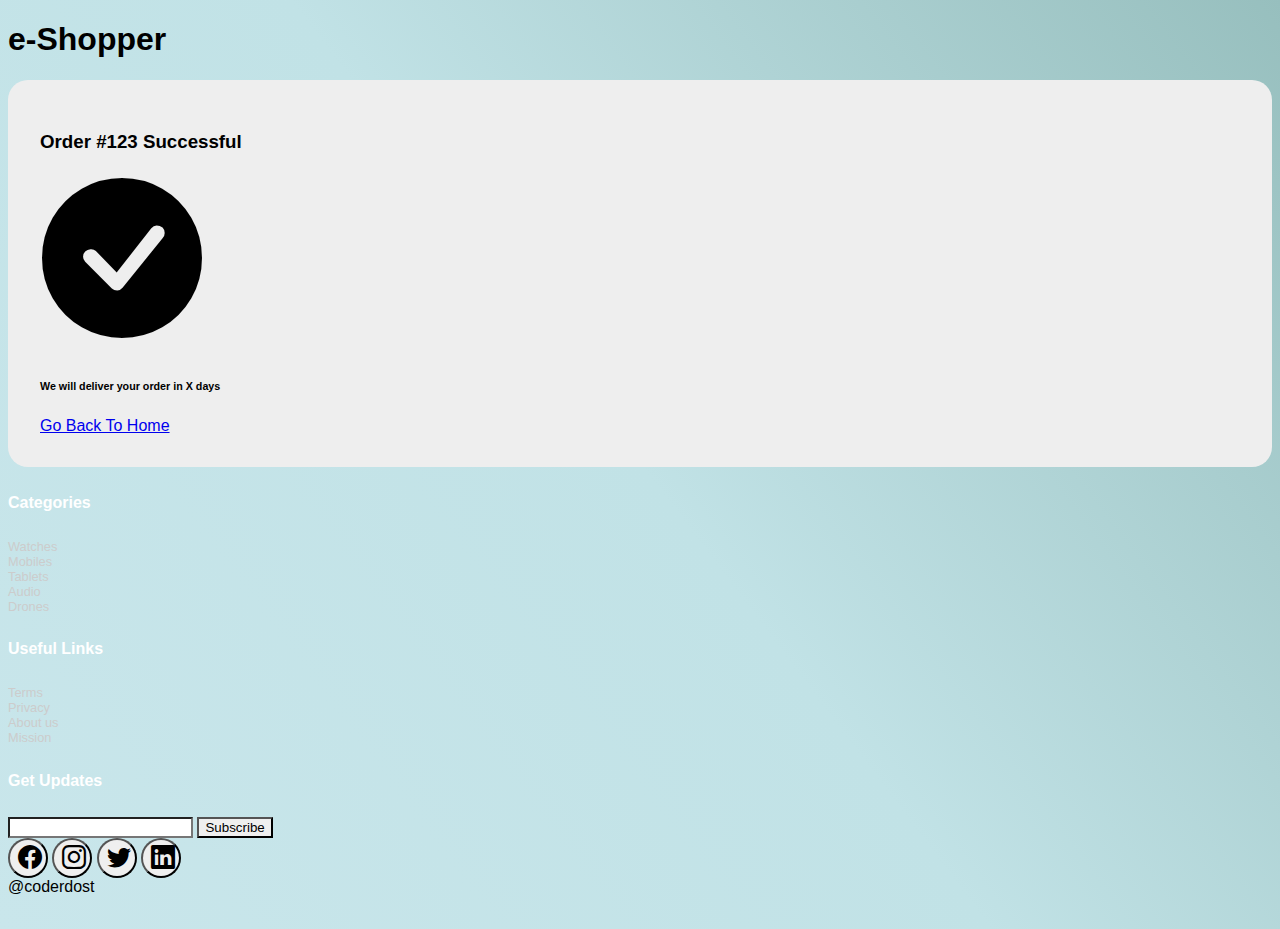
<file: order-success.html>
<!DOCTYPE html>
<html lang="en">
  <head>
    <meta charset="UTF-8" />
    <meta name="viewport" content="width=device-width, initial-scale=1.0" />
    <title>Document</title>
    <!-- CSS only -->
    <link
      href="https://cdn.jsdelivr.net/npm/bootstrap@5.0.0-beta1/dist/css/bootstrap.min.css"
      rel="stylesheet"
      integrity="sha384-giJF6kkoqNQ00vy+HMDP7azOuL0xtbfIcaT9wjKHr8RbDVddVHyTfAAsrekwKmP1"
      crossorigin="anonymous"
    />
    <link
      rel="stylesheet"
      href="https://cdn.jsdelivr.net/npm/bootstrap-icons@1.3.0/font/bootstrap-icons.css"
    />
    <link rel="stylesheet" href="style.css" />
    <!-- JavaScript Bundle with Popper -->
    <script
      src="https://cdn.jsdelivr.net/npm/bootstrap@5.0.0-beta1/dist/js/bootstrap.bundle.min.js"
      integrity="sha384-ygbV9kiqUc6oa4msXn9868pTtWMgiQaeYH7/t7LECLbyPA2x65Kgf80OJFdroafW"
      crossorigin="anonymous"
    ></script>
  </head>
  <body class="d-flex flex-column">

    <div class="container my-5">
        <div>
            <h1 class="text-center">e-Shopper</h1>
        </div>

        <div class="d-flex justify-content-center">
           

            <div class="login-box m-auto mt-5 col-4 text-center">
                <h3 class="text-center">Order #123 Successful</h3>

                <i class="bi bi-check-circle-fill text-success success-icon"></i>
                 
                <h6>We will deliver your order in X days</h6>
                <a href="/">Go Back To Home</a>
            </div>

        </div>
   
    </div>

    <div class="footer mt-auto bg-dark text-light">
      <div class="container py-3">
          <div class="row d-flex footer-items">
              <div class="col-lg-4">
                  <h5>Categories</h5>
                  <ul>
                      <li><a href="#">Watches</a></li>
                      <li><a href="#">Mobiles</a></li>
                      <li><a href="#">Tablets</a></li>
                      <li><a href="#">Audio</a></li>
                      <li><a href="#">Drones</a></li>
                  </ul>
              </div>
              <div class="col-lg-4">
                 <h5>Useful Links</h5>
                 <ul>
                     <li><a href="#">Terms</a></li>
                     <li><a href="#">Privacy</a></li>
                     <li><a href="#">About us</a></li>
                     <li><a href="#">Mission</a></li>
                 </ul>
             </div>
             <div class="col-lg-4">
                 <h5>Get Updates</h5>
                 <div class="d-flex subscribe">
                     <input type="text" class="form-control">
                     <button class="btn btn-warning">Subscribe</button>
                 </div>
                 <div class="mt-2">
                  <div class="btn-group me-2 social-icons" role="group" aria-label="First group">
                    <button type="button" class="btn btn-secondary mx-1 d-flex flex-column justify-content-center align-items-center">
                      <i class="bi bi-facebook"></i>
                    </button>
                    <button type="button" class="btn btn-secondary mx-1 d-flex flex-column justify-content-center align-items-center">
                      <i class="bi bi-instagram"></i>
                    </button>                      
                    <button type="button" class="btn btn-secondary mx-1 d-flex flex-column justify-content-center align-items-center">
                      <i class="bi bi-twitter"></i>
                    </button>                      
                    <button type="button" class="btn btn-secondary mx-1 d-flex flex-column justify-content-center align-items-center">
                      <i class="bi bi-linkedin"></i>
                    </button>                   
                   </div>
                 </div>
             </div>
         </div>
         <div class="row text-center">
           <span>@coderdost</span>
         </div>
      </div>
   
  </div>
  <!-- End of Footer -->
  </body>
</html>
</file>
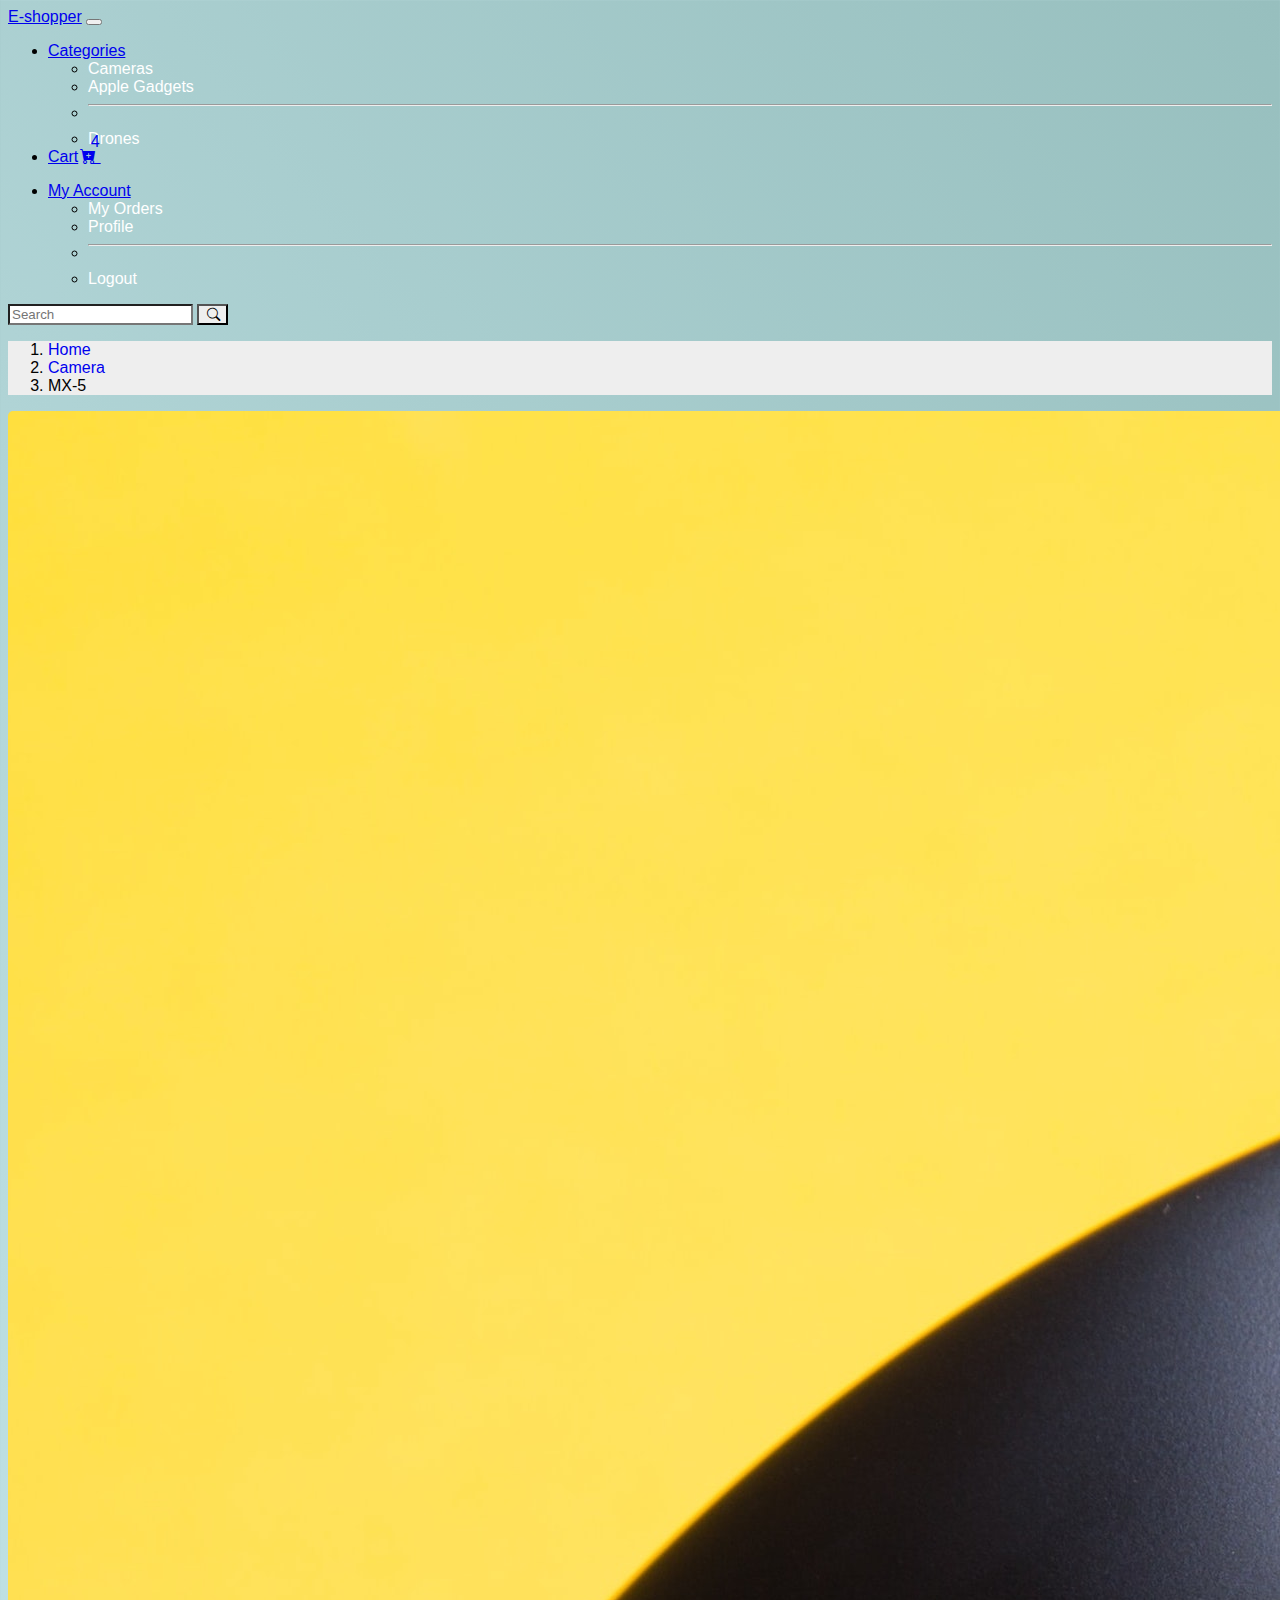
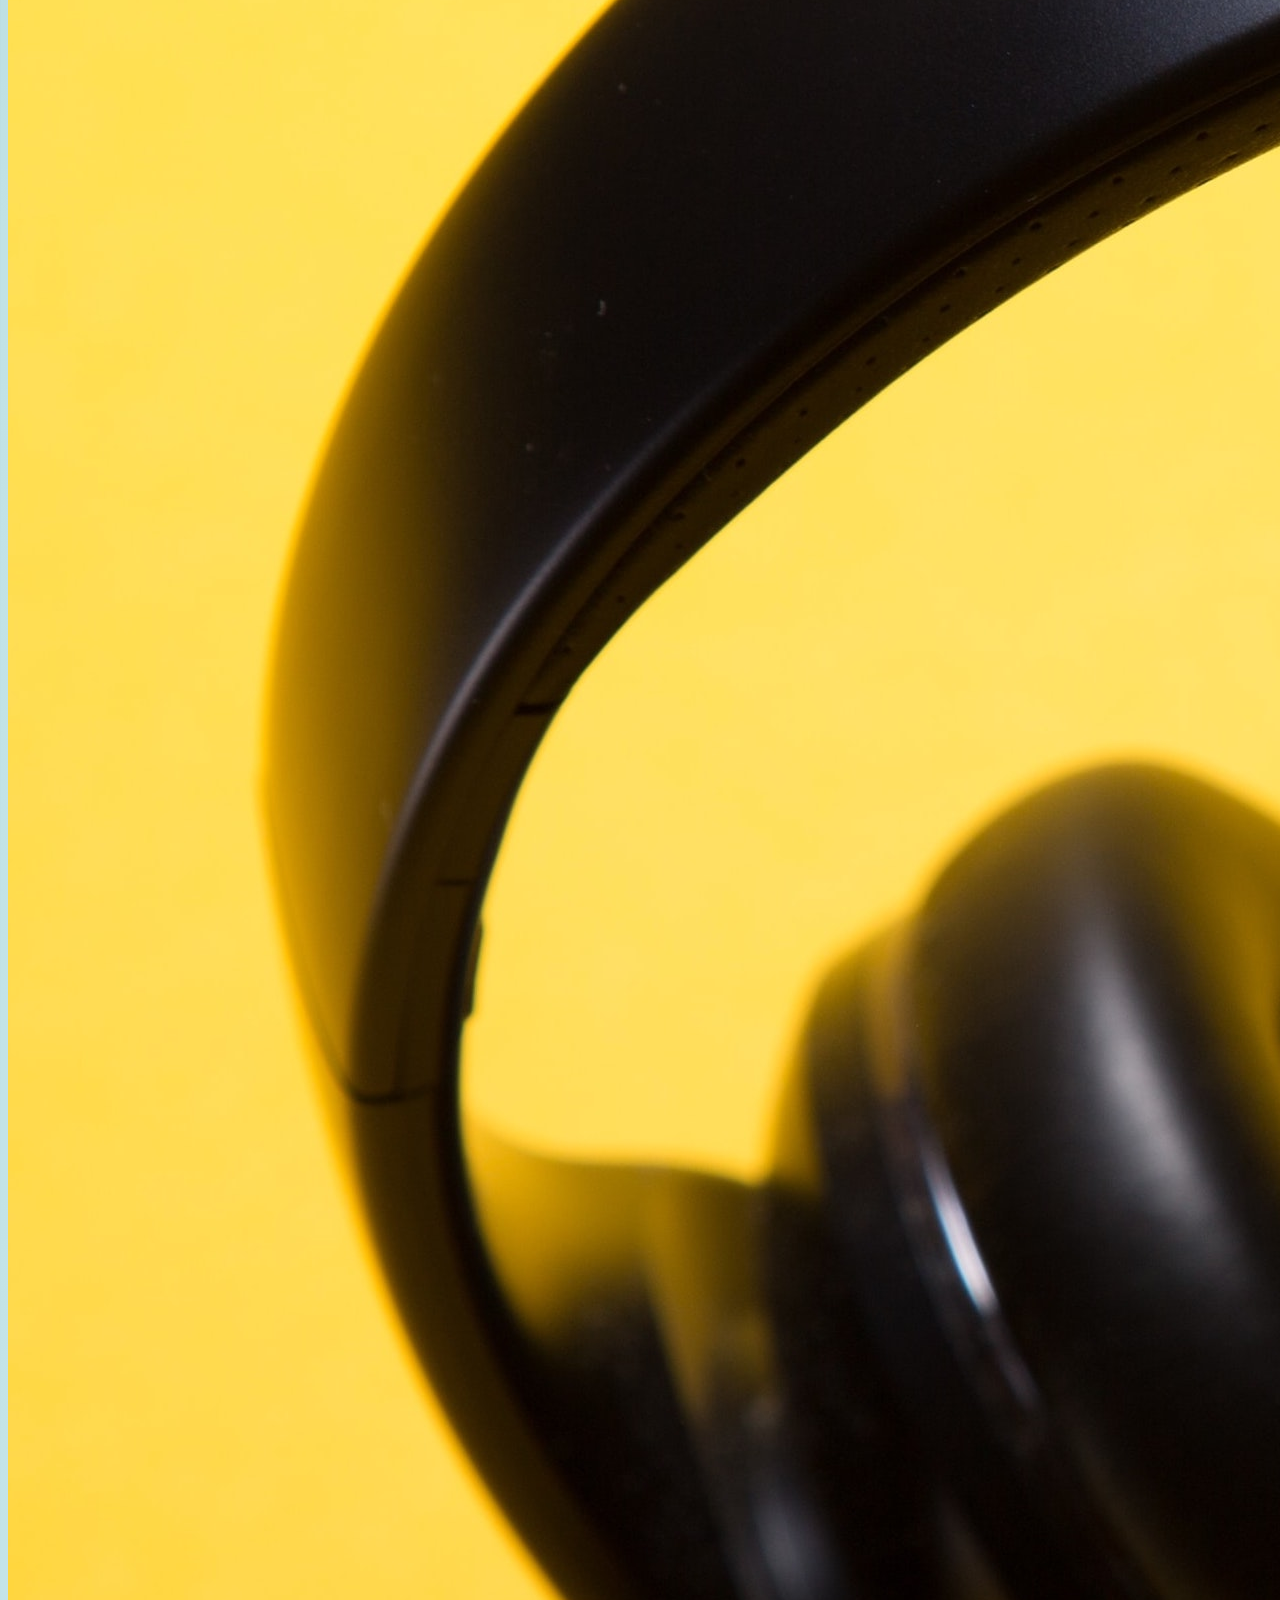
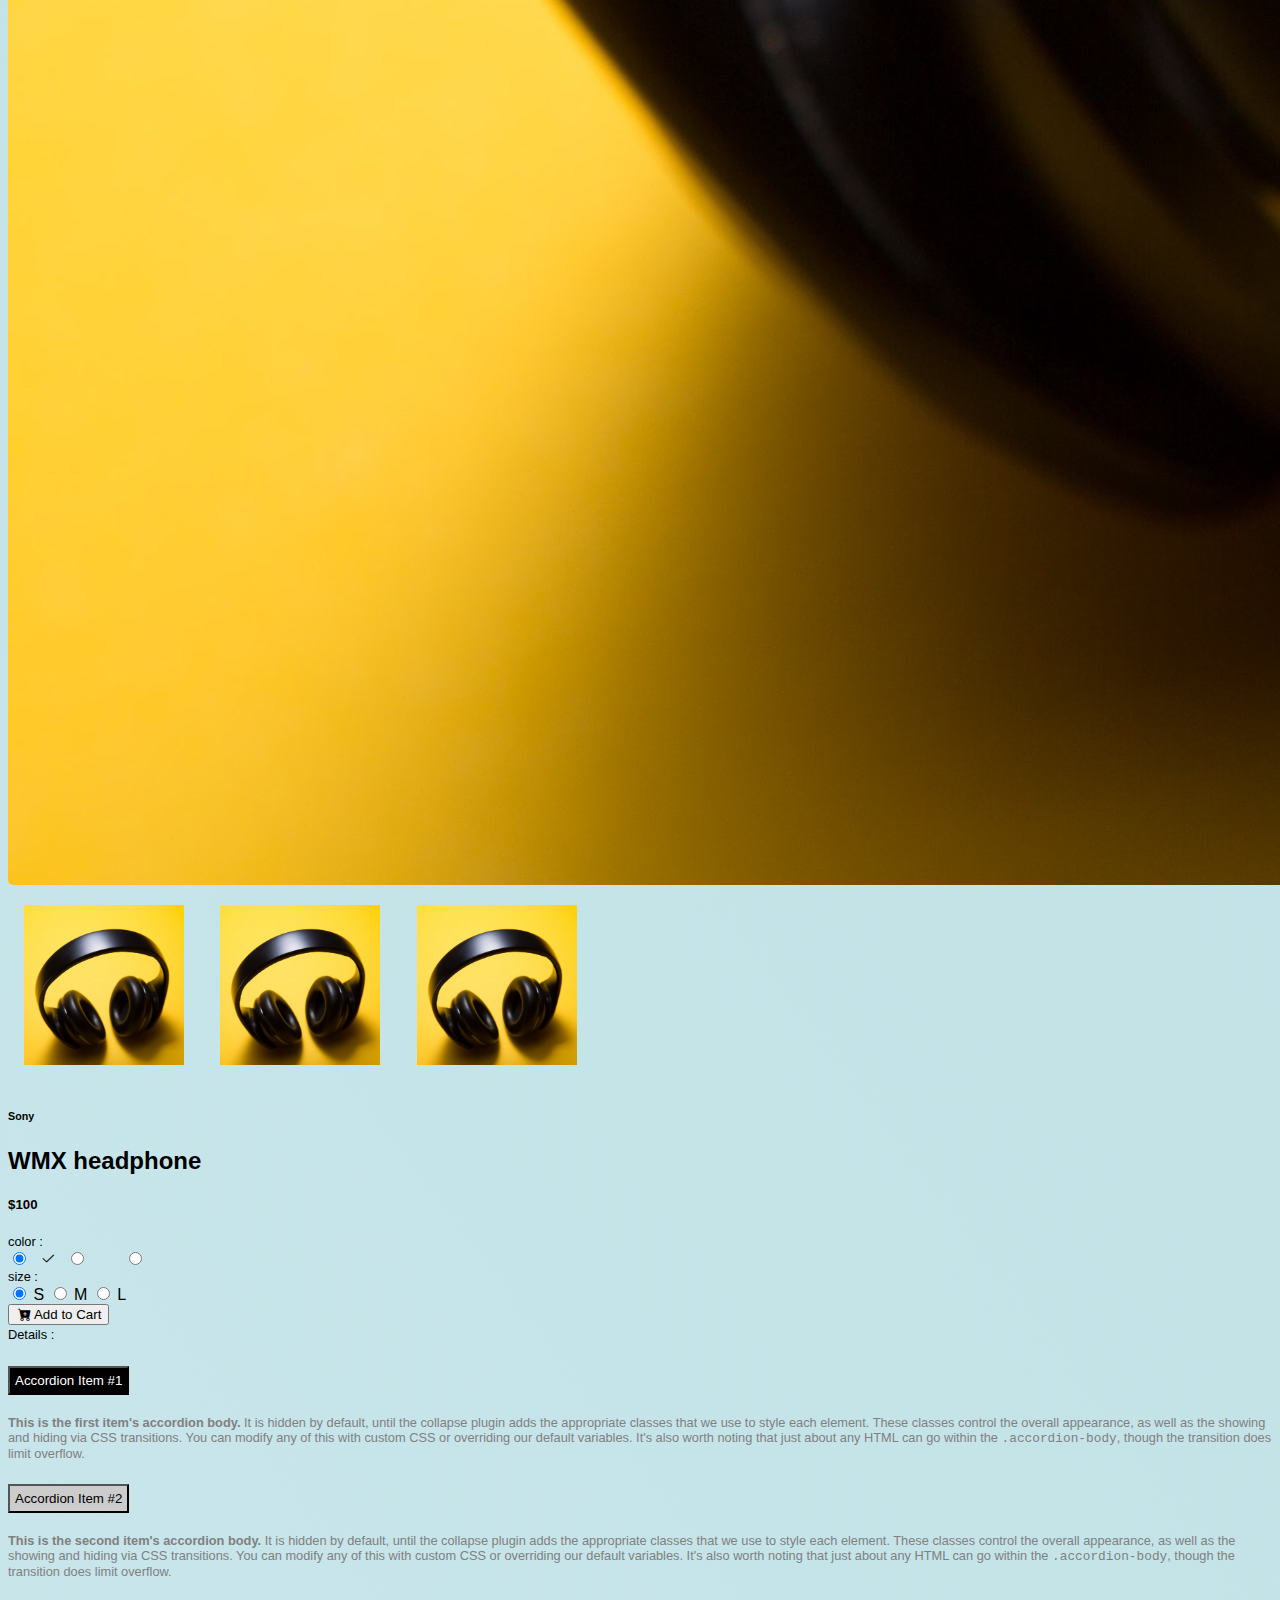
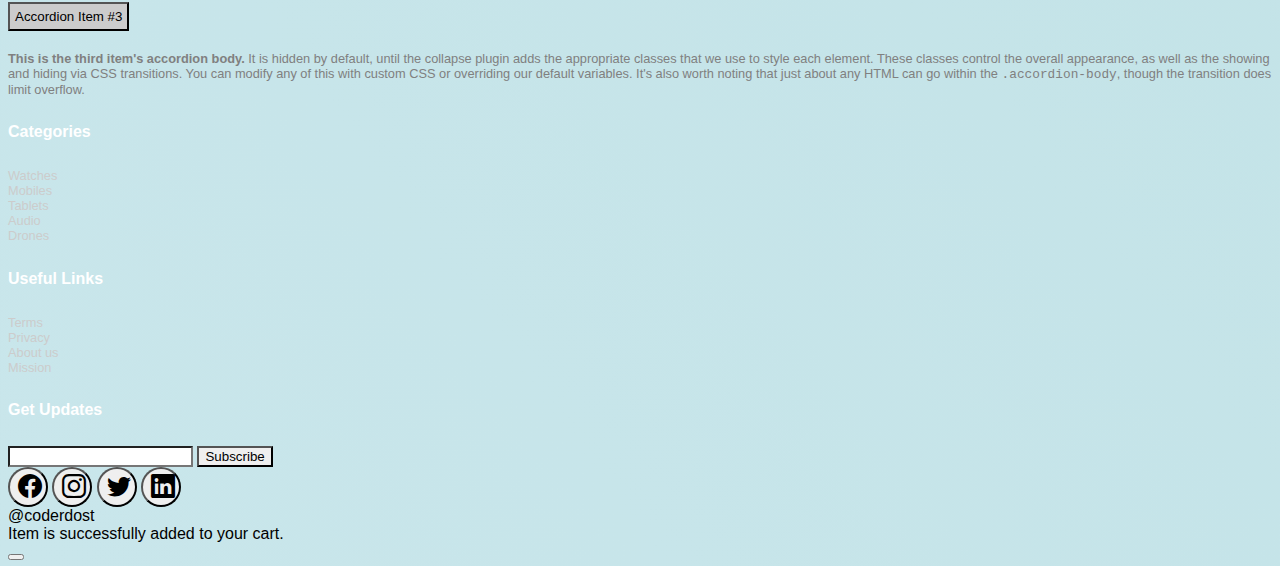
<file: product.html>
<!DOCTYPE html>
<html lang="en">
  <head>
    <meta charset="UTF-8" />
    <meta name="viewport" content="width=device-width, initial-scale=1.0" />
    <title>Document</title>
    <!-- CSS only -->
    <link
      href="https://cdn.jsdelivr.net/npm/bootstrap@5.0.0-beta1/dist/css/bootstrap.min.css"
      rel="stylesheet"
      integrity="sha384-giJF6kkoqNQ00vy+HMDP7azOuL0xtbfIcaT9wjKHr8RbDVddVHyTfAAsrekwKmP1"
      crossorigin="anonymous"
    />
    <link
      rel="stylesheet"
      href="https://cdn.jsdelivr.net/npm/bootstrap-icons@1.3.0/font/bootstrap-icons.css"
    />
    <link rel="stylesheet" href="style.css" />
    <!-- JavaScript Bundle with Popper -->
    <script
      src="https://cdn.jsdelivr.net/npm/bootstrap@5.0.0-beta1/dist/js/bootstrap.bundle.min.js"
      integrity="sha384-ygbV9kiqUc6oa4msXn9868pTtWMgiQaeYH7/t7LECLbyPA2x65Kgf80OJFdroafW"
      crossorigin="anonymous"
    ></script>
  </head>
  <body>
    <nav class="navbar navbar-expand-lg navbar-dark bg-dark">
      <div class="container-fluid">
        <a class="navbar-brand" href="/">E-shopper</a>
        <button class="navbar-toggler" type="button" data-bs-toggle="collapse" data-bs-target="#navbarSupportedContent" aria-controls="navbarSupportedContent" aria-expanded="false" aria-label="Toggle navigation">
          <span class="navbar-toggler-icon"></span>
        </button>
        <div class="collapse navbar-collapse" id="navbarSupportedContent">
          <ul class="navbar-nav me-auto mb-2 mb-lg-0">
            
            <li class="nav-item dropdown">
              <a class="nav-link dropdown-toggle" href="#" id="navbarDropdown" role="button" data-bs-toggle="dropdown" aria-expanded="false">
                Categories
              </a>
              <ul class="dropdown-menu bg-dark" aria-labelledby="navbarDropdown">
                <li><a class="dropdown-item" href="/#products">Cameras</a></li>
                <li><a class="dropdown-item" href="/#products">Apple Gadgets</a></li>
                <li><hr class="dropdown-divider"></li>
                <li><a class="dropdown-item" href="/#products">Drones</a></li>
              </ul>
            </li>
            <li class="nav-item">
              <a class="nav-link" href="/cart.html" tabindex="-1">
                Cart<i class="bi bi-cart-plus-fill"></i> 
                <span class="cart-badge badge bg-success">4</span></a>
            </li>
          </ul>
          <ul class="navbar-nav mb-2 mb-lg-0 mx-lg-2 order-sm-last">
            <li class="nav-item dropdown">
              <a class="nav-link dropdown-toggle" href="#" id="myaccount" role="button" data-bs-toggle="dropdown" aria-expanded="false">
                My Account
              </a>
              <ul class="dropdown-menu bg-dark text-light" aria-labelledby="navbarDropdown">
                <li><a class="dropdown-item" href="/#" data-bs-toggle="modal" data-bs-target="#exampleModal">My Orders</a></li>
                <li><a class="dropdown-item" href="/#" data-bs-toggle="modal" data-bs-target="#exampleModal">Profile</a></li>
                <li><hr class="dropdown-divider"></li>
                <li><a class="dropdown-item" href="/#">Logout</a></li>
              </ul>
            </li>
          </ul>
          <form class="d-flex search-form">
            <input class="form-control" type="search" placeholder="Search" aria-label="Search">
            <button class="btn btn-success" type="submit" data-bs-toggle="tooltip" data-bs-placement="left" title="Search for all products">
              <i class="bi bi-search"></i>
            </button>
          </form>
         
        </div>
      </div>
    </nav>
    <!-- End of Navigation -->
    <nav aria-label="breadcrumb">
      <ol class="breadcrumb p-3">
        <li class="breadcrumb-item"><a href="/">Home</a></li>
        <li class="breadcrumb-item"><a href="#">Camera</a></li>
        <li class="breadcrumb-item active" aria-current="page">MX-5</li>
      </ol>
    </nav>
    <div class="container mb-5">
        <div class="row d-flex flex-row">
            <div class="col-md-5 product-image">
                <img class="img-fluid" src="images/product-1-square.jpg" alt="" />
            </div>
            <div class="col-md-2 product-small d-flex flex-md-column justify-content-start order-md-first">
                <img class="img-fluid" src="images/product-1-square.jpg" alt="" />
                <img class="img-fluid" src="images/product-1-square.jpg" alt="" />
                <img class="img-fluid" src="images/product-1-square.jpg" alt="" />
            </div>
        
            <div class="col-md-5">
                <h6 class="text-uppercase text-secondary">Sony</h6>
                <h2 class="fs-3">WMX headphone</h2>
                <h5 class="text-secondary fs-6 fw-bold">$100</h5>
                <div class="text-secondary text-small">color :</div>
                <div class="my-2">
                  <div class="btn-group" role="group" aria-label="Basic radio toggle button group">
                    <input type="radio" class="btn-check" name="btnradio" id="btnradio1" autocomplete="off" checked>
                    <label class="btn btn-danger color-label" for="btnradio1">
                      <i class="bi bi-check2"></i>
                    </label>
                  
                    <input type="radio" class="btn-check" name="btnradio" id="btnradio2" autocomplete="off">
                    <label class="btn btn-success color-label" for="btnradio2">
                      <i class="bi bi-check2"></i>
                    </label>
                  
                    <input type="radio" class="btn-check" name="btnradio" id="btnradio3" autocomplete="off">
                    <label class="btn btn-dark color-label" for="btnradio3">
                      <i class="bi bi-check2"></i>
                    </label>
                  </div>
                </div>
                <div class="text-secondary text-small">size :</div>
                <div class="my-2">
                  <div class="btn-group" role="group" aria-label="Basic radio toggle button group">
                    <input type="radio" class="btn-check" name="size" id="btnradio4" autocomplete="off" checked>
                    <label class="btn btn-outline-dark" for="btnradio4">S</label>
                  
                    <input type="radio" class="btn-check" name="size" id="btnradio5" autocomplete="off">
                    <label class="btn btn-outline-dark" for="btnradio5">M</label>
                  
                    <input type="radio" class="btn-check" name="size" id="btnradio6" autocomplete="off">
                    <label class="btn btn-outline-dark" for="btnradio6">L</label>
                  </div>
                </div>
               
                <button class="btn btn-dark w-100 my-5" onclick="showToast()"><i class="bi bi-cart-plus-fill"></i>
                    Add to Cart </button>
                <div>
                  <span class="text-secondary text-small">Details :</span>
                  
                    <div class="accordion accordion-flush" id="accordionExample">
                        <div class="accordion-item">
                          <h2 class="accordion-header" id="headingOne">
                            <button class="accordion-button" type="button" data-bs-toggle="collapse" data-bs-target="#collapseOne" aria-expanded="true" aria-controls="collapseOne">
                              Accordion Item #1
                            </button>
                          </h2>
                          <div id="collapseOne" class="accordion-collapse collapse show" aria-labelledby="headingOne" data-bs-parent="#accordionExample">
                            <div class="accordion-body">
                              <strong>This is the first item's accordion body.</strong> It is hidden by default, until the collapse plugin adds the appropriate classes that we use to style each element. These classes control the overall appearance, as well as the showing and hiding via CSS transitions. You can modify any of this with custom CSS or overriding our default variables. It's also worth noting that just about any HTML can go within the <code>.accordion-body</code>, though the transition does limit overflow.
                            </div>
                          </div>
                        </div>
                        <div class="accordion-item">
                          <h2 class="accordion-header" id="headingTwo">
                            <button class="accordion-button collapsed" type="button" data-bs-toggle="collapse" data-bs-target="#collapseTwo" aria-expanded="false" aria-controls="collapseTwo">
                              Accordion Item #2
                            </button>
                          </h2>
                          <div id="collapseTwo" class="accordion-collapse collapse" aria-labelledby="headingTwo" data-bs-parent="#accordionExample">
                            <div class="accordion-body">
                              <strong>This is the second item's accordion body.</strong> It is hidden by default, until the collapse plugin adds the appropriate classes that we use to style each element. These classes control the overall appearance, as well as the showing and hiding via CSS transitions. You can modify any of this with custom CSS or overriding our default variables. It's also worth noting that just about any HTML can go within the <code>.accordion-body</code>, though the transition does limit overflow.
                            </div>
                          </div>
                        </div>
                        <div class="accordion-item">
                          <h2 class="accordion-header" id="headingThree">
                            <button class="accordion-button collapsed" type="button" data-bs-toggle="collapse" data-bs-target="#collapseThree" aria-expanded="false" aria-controls="collapseThree">
                              Accordion Item #3
                            </button>
                          </h2>
                          <div id="collapseThree" class="accordion-collapse collapse" aria-labelledby="headingThree" data-bs-parent="#accordionExample">
                            <div class="accordion-body">
                              <strong>This is the third item's accordion body.</strong> It is hidden by default, until the collapse plugin adds the appropriate classes that we use to style each element. These classes control the overall appearance, as well as the showing and hiding via CSS transitions. You can modify any of this with custom CSS or overriding our default variables. It's also worth noting that just about any HTML can go within the <code>.accordion-body</code>, though the transition does limit overflow.
                            </div>
                          </div>
                        </div>
                      </div>
                </div>
            </div>
        </div>
    
    </div>

    <div class="footer mt-auto bg-dark text-light">
      <div class="container py-3">
          <div class="row d-flex footer-items">
              <div class="col-lg-4">
                  <h5>Categories</h5>
                  <ul>
                      <li><a href="#">Watches</a></li>
                      <li><a href="#">Mobiles</a></li>
                      <li><a href="#">Tablets</a></li>
                      <li><a href="#">Audio</a></li>
                      <li><a href="#">Drones</a></li>
                  </ul>
              </div>
              <div class="col-lg-4">
                 <h5>Useful Links</h5>
                 <ul>
                     <li><a href="#">Terms</a></li>
                     <li><a href="#">Privacy</a></li>
                     <li><a href="#">About us</a></li>
                     <li><a href="#">Mission</a></li>
                 </ul>
             </div>
             <div class="col-lg-4">
                 <h5>Get Updates</h5>
                 <div class="d-flex subscribe">
                     <input type="text" class="form-control">
                     <button class="btn btn-warning">Subscribe</button>
                 </div>
                 <div class="mt-2">
                  <div class="btn-group me-2 social-icons" role="group" aria-label="First group">
                    <button type="button" class="btn btn-secondary mx-1 d-flex flex-column justify-content-center align-items-center">
                      <i class="bi bi-facebook"></i>
                    </button>
                    <button type="button" class="btn btn-secondary mx-1 d-flex flex-column justify-content-center align-items-center">
                      <i class="bi bi-instagram"></i>
                    </button>                      
                    <button type="button" class="btn btn-secondary mx-1 d-flex flex-column justify-content-center align-items-center">
                      <i class="bi bi-twitter"></i>
                    </button>                      
                    <button type="button" class="btn btn-secondary mx-1 d-flex flex-column justify-content-center align-items-center">
                      <i class="bi bi-linkedin"></i>
                    </button>                   
                   </div>
                 </div>
             </div>
         </div>
         <div class="row text-center">
           <span>@coderdost</span>
         </div>
      </div>
   
  </div>
  <!-- End of Footer -->
       <div class="toast d-flex align-items-center text-white bg-primary border-0 position-fixed" role="alert" aria-live="assertive" aria-atomic="true">
        <div class="toast-body">
          Item is successfully added to your cart.
        </div>
        <button type="button" class="btn-close btn-close-white ms-auto me-2" data-bs-dismiss="toast" aria-label="Close"></button>
      </div>
      <!-- End of Toast -->
      <script src="app.js"></script>
  </body>
</html>
</file>
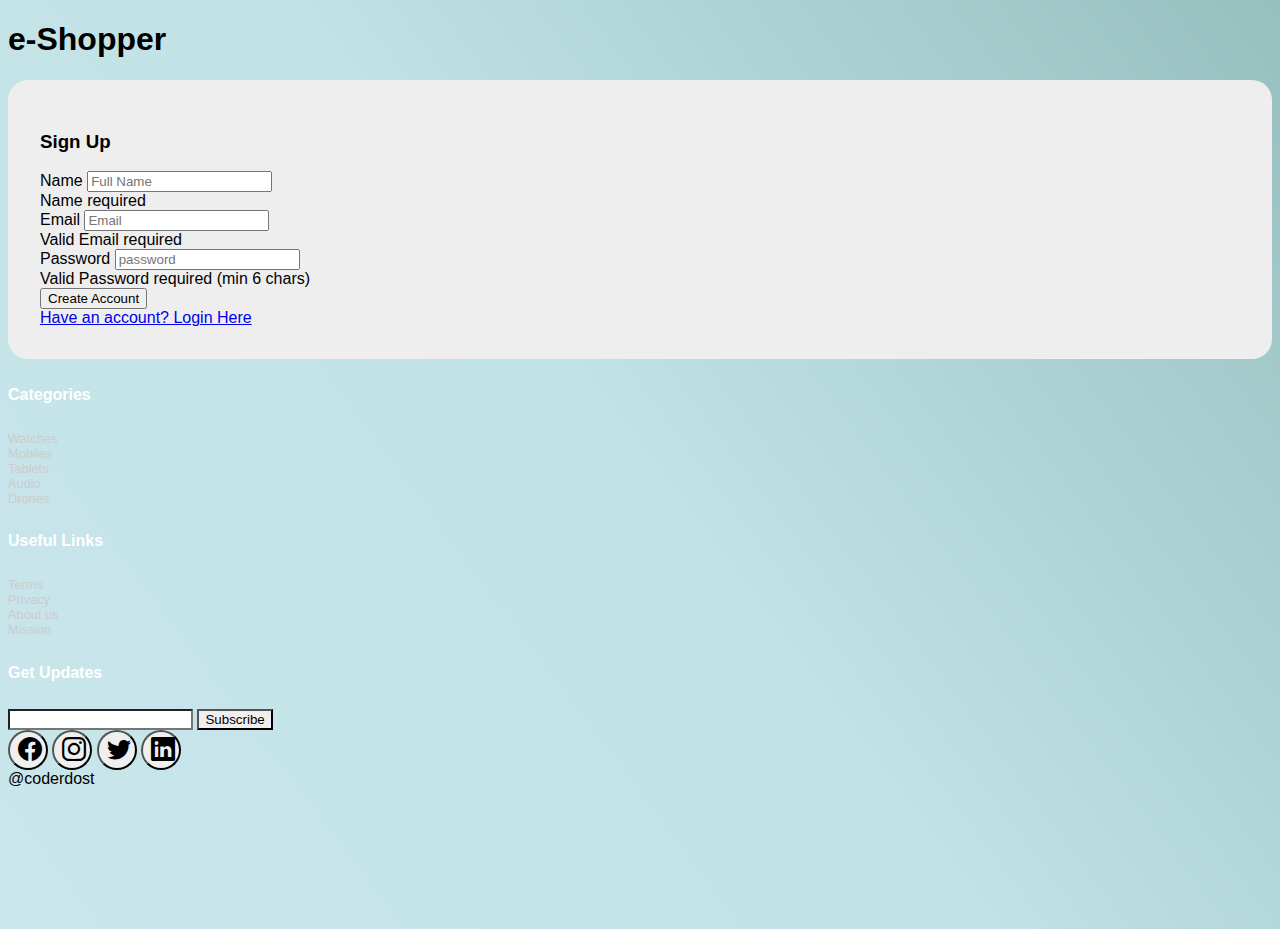
<file: signup.html>
<!DOCTYPE html>
<html lang="en">
  <head>
    <meta charset="UTF-8" />
    <meta name="viewport" content="width=device-width, initial-scale=1.0" />
    <title>Document</title>
    <!-- CSS only -->
    <link
      href="https://cdn.jsdelivr.net/npm/bootstrap@5.0.0-beta1/dist/css/bootstrap.min.css"
      rel="stylesheet"
      integrity="sha384-giJF6kkoqNQ00vy+HMDP7azOuL0xtbfIcaT9wjKHr8RbDVddVHyTfAAsrekwKmP1"
      crossorigin="anonymous"
    />
    <link
      rel="stylesheet"
      href="https://cdn.jsdelivr.net/npm/bootstrap-icons@1.3.0/font/bootstrap-icons.css"
    />
    <link rel="stylesheet" href="style.css" />
    <!-- JavaScript Bundle with Popper -->
    <script
      src="https://cdn.jsdelivr.net/npm/bootstrap@5.0.0-beta1/dist/js/bootstrap.bundle.min.js"
      integrity="sha384-ygbV9kiqUc6oa4msXn9868pTtWMgiQaeYH7/t7LECLbyPA2x65Kgf80OJFdroafW"
      crossorigin="anonymous"
    ></script>
  </head>
  <body class="d-flex flex-column">

    <div class="container my-5">
        <div>
           <a href="/" class="logo">
            <h1 class="text-center">e-Shopper</h1>
          </a>
        </div>
        <div class="d-flex justify-content-center">
           

            <div class="login-box m-auto mt-5 col-4">
              <h3 class="text-center">Sign Up</h3>
              <form class="needs-validation" novalidate="" action="">
                <div>
                  <label for="name" class="form-label">Name</label>
                  <input type="text" class="form-control" placeholder="Full Name" required="">
                  <div class="invalid-feedback">
                    Name required
                  </div>
                </div>
                <div>
                  <label for="email" class="form-label">Email</label>
                  <input type="email" class="form-control" placeholder="Email" required="">
                  <div class="invalid-feedback">
                    Valid Email required
                  </div>
                </div>
                <div>
                  <label for="password" class="form-label">Password</label>
                  <input type="password" class="form-control" placeholder="password" required="" minlength="6">
                  <div class="invalid-feedback">
                    Valid Password required (min 6 chars)
                  </div>
                </div>
        
                  <input type="submit" class="form-control btn-success" value="Create Account">
              </form>
                <a href="/login.html"> Have an account? Login Here</a>

            </div>

        </div>
   
    </div>

    <div class="footer mt-auto bg-dark text-light">
      <div class="container py-3">
          <div class="row d-flex footer-items">
              <div class="col-lg-4">
                  <h5>Categories</h5>
                  <ul>
                      <li><a href="#">Watches</a></li>
                      <li><a href="#">Mobiles</a></li>
                      <li><a href="#">Tablets</a></li>
                      <li><a href="#">Audio</a></li>
                      <li><a href="#">Drones</a></li>
                  </ul>
              </div>
              <div class="col-lg-4">
                 <h5>Useful Links</h5>
                 <ul>
                     <li><a href="#">Terms</a></li>
                     <li><a href="#">Privacy</a></li>
                     <li><a href="#">About us</a></li>
                     <li><a href="#">Mission</a></li>
                 </ul>
             </div>
             <div class="col-lg-4">
                 <h5>Get Updates</h5>
                 <div class="d-flex subscribe">
                     <input type="text" class="form-control">
                     <button class="btn btn-warning">Subscribe</button>
                 </div>
                 <div class="mt-2">
                  <div class="btn-group me-2 social-icons" role="group" aria-label="First group">
                    <button type="button" class="btn btn-secondary mx-1 d-flex flex-column justify-content-center align-items-center">
                      <i class="bi bi-facebook"></i>
                    </button>
                    <button type="button" class="btn btn-secondary mx-1 d-flex flex-column justify-content-center align-items-center">
                      <i class="bi bi-instagram"></i>
                    </button>                      
                    <button type="button" class="btn btn-secondary mx-1 d-flex flex-column justify-content-center align-items-center">
                      <i class="bi bi-twitter"></i>
                    </button>                      
                    <button type="button" class="btn btn-secondary mx-1 d-flex flex-column justify-content-center align-items-center">
                      <i class="bi bi-linkedin"></i>
                    </button>                   
                   </div>
                 </div>
             </div>
         </div>
         <div class="row text-center">
           <span>@coderdost</span>
         </div>
      </div>
   
  </div>
  <!-- End of Footer -->
    <script src="app.js"></script>

  </body>
</html>
</file>
<file: style.css>
body{
 min-height: 100vh;
 font-family: 'Lucida Sans', 'Lucida Sans Regular', 'Lucida Grande', 'Lucida Sans Unicode', Geneva, Verdana, sans-serif;   
 

 background: rgb(201,230,235);
background: linear-gradient(53deg, rgba(201,230,235,1) 0%, rgba(193,226,230,1) 50%, rgba(151,191,190,1) 100%);

overflow-x: hidden;

}    
div{
    /* border: 1px solid grey;
    padding: 2px; */
}
.rating-stars{
  color:rgb(245, 197, 75);
}
.product-item{
    max-width: 300px;
    margin: auto;
    margin-bottom: 2rem;
    cursor: pointer;
}

.product-item:hover{
    transform: scale(1.1);
}
.product-item img{  
      /* max-height: 200px; */
    }
    
.footer-items h5{
    color: white;
    font-size: 1rem;
}
.footer-items ul{
    list-style: none;
    padding: 0;
    font-size: 0.8rem;
}
.footer-items a{
    color:#ccc;
    text-decoration: none;
}
.footer-items a:hover{
    text-decoration: underline;
}

.breadcrumb{
    background-color: #eee;
}
.product-small img{
   max-width: 10rem;
   padding: 1rem;
}

.cart-item{
    border: 1px solid rgba(128, 128, 128, 0.342);
    border-radius: 5px;
    margin: 1.2px;
    width: 450px;
}

img {
    border-radius: 5px;
}

.order{
    border: 1px solid rgba(128, 128, 128, 0.342);
    border-radius: 5px;
    margin: 1.2px;
    width: 450px;
}




#select-itens {
    border: none;
    background-color: white;
    border-radius: 5px;
}

.close i{
    font-size: 1.5rem;
}
.close i:hover{
  color: red;
}
.login-box{
    background-color: #eee;
    border-radius: 20px;
    padding: 2rem;
}
.success-icon{
    font-size: 10rem;
}
#carouselExampleDark img{
    max-height: 90vh;
}

.toast{
    top:-50px;
}
.toast.show{
    top:0px ;
}
a.logo{
    text-decoration: none;
    color: black;
}
.color-label{
   border-radius: 50% !important;
   margin: 5px;
}
.color-label i{
    opacity: 0;
 }
.btn-check:checked+.color-label i{
    opacity: 1;
 }
 .text-small{
     font-size: 0.8rem;
 }
 .accordion-body{
    font-size: 0.8rem;
    color:grey;
}
.accordion-button{
    padding: 5px;
    background-color: #ccc;
  }
.accordion-button:not(.collapsed){
   background-color: black;
   color: white;
 }

 .breadcrumb-item a{
     text-decoration: none;
 }

.cart-badge{
    position: relative;
    top:-15px;
    left:-10px;
}
.search-form input, .search-form button{
    border-radius: 0;
}
.nav-item:hover{
    background-color: #ffffff33;
}
a.dropdown-item{ 
   color: white !important;
   text-decoration: none;
}
a.dropdown-item:hover{ 
    color: rgb(31, 26, 26) !important;
 }

.carousel-caption{
    background-color: #ffffff66;
} 
.card-text.price{
  color: rgb(255, 111, 0);
}
.like,.liked{
    z-index: 10;
    top: 1rem;
    left: 2rem;
    font-size: 2rem;
    color: grey;  
}
.liked {
  opacity: 0;
  z-index: 11;
}
.like:hover{
    opacity: 0;
}
.liked:hover{
    color: red;
    opacity: 1;
}
.subscribe input, .subscribe button{
 border-radius: 0;
}
.social-icons i{
   font-size: 1.5rem;
   width: 24px;
   height: 24px;
}
.social-icons button{
    border-radius: 50% !important;
    width: 2.5rem;
    height: 2.5rem;
}

i {
    margin-bottom: 14px;
    margin-left: 2px;
}

#nav-bar-name {
    font-weight: bolder;
}













#fundo-cart {
    position: relative ;
    top: 300px;
}














@media( max-width: 650px) {


    #collapse-side {
        position: absolute;
        left: 13px;
        top: 584px;
    }

}
</file>
